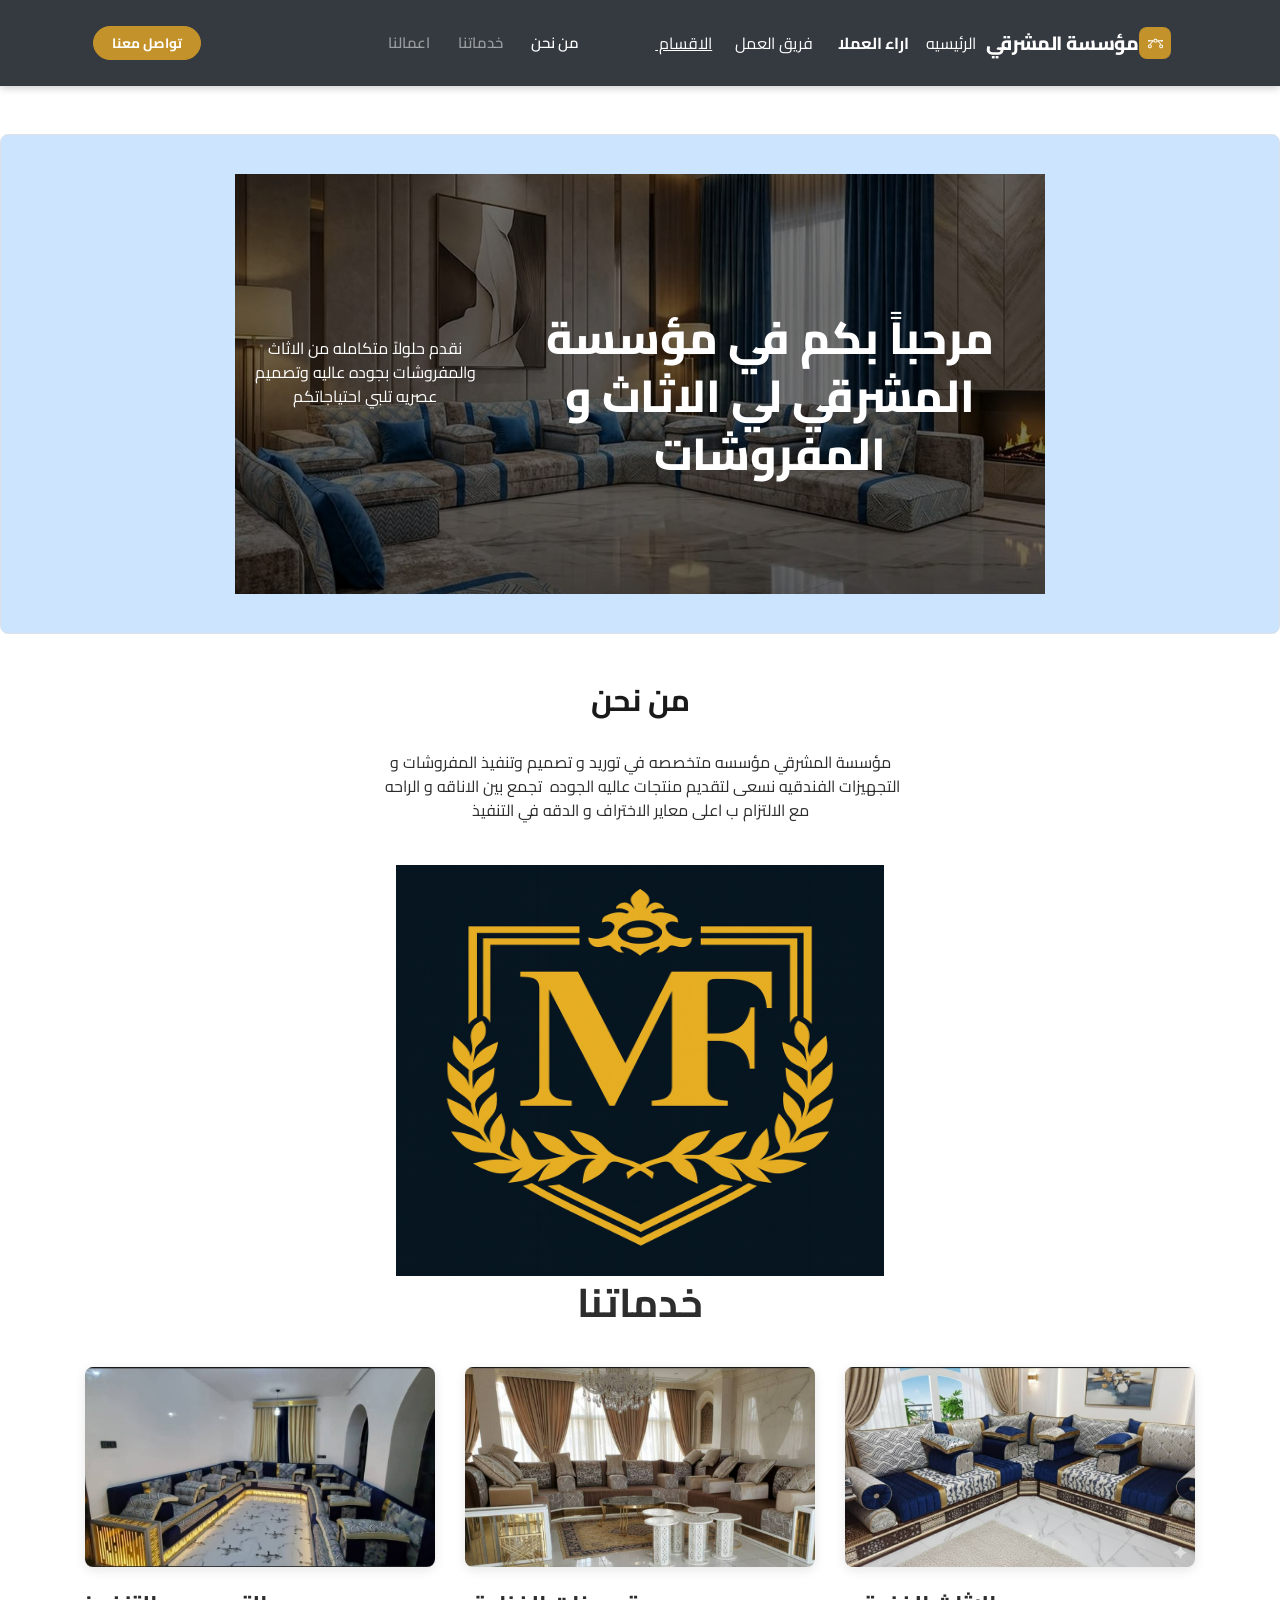
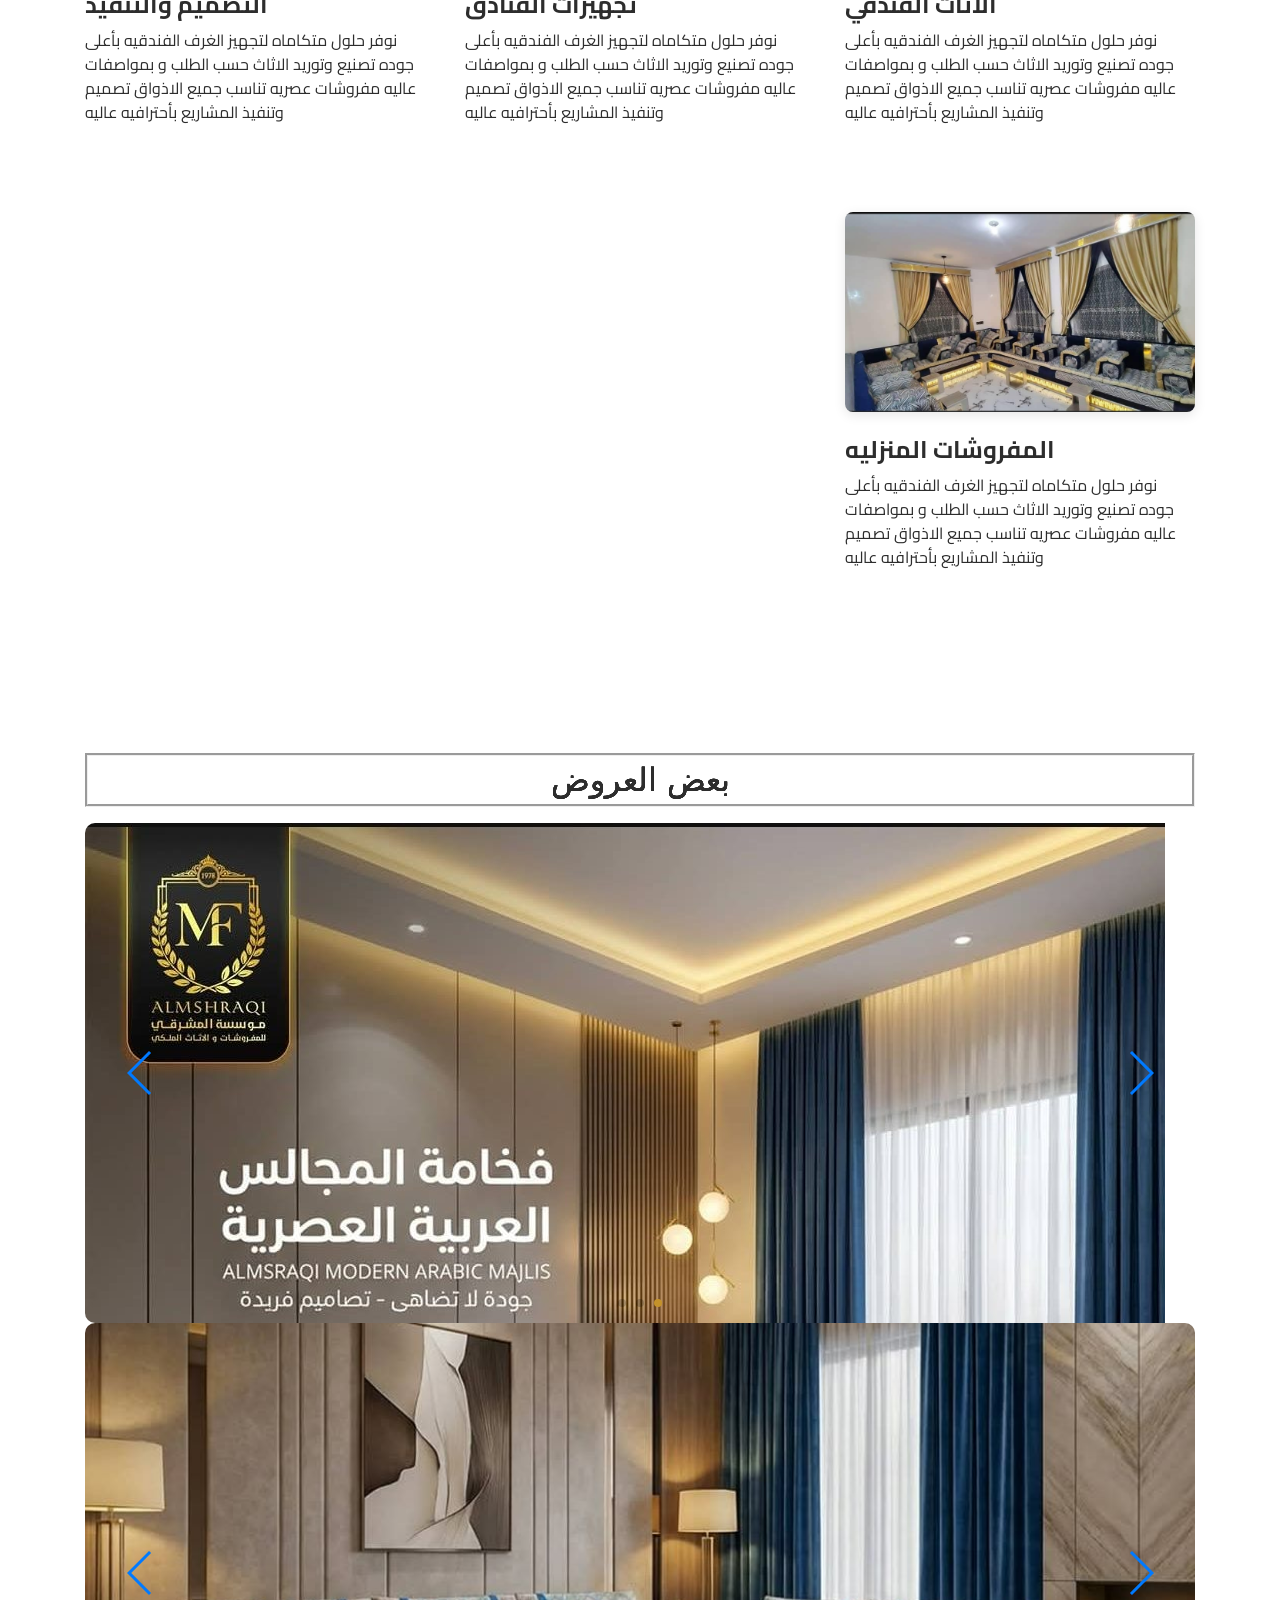
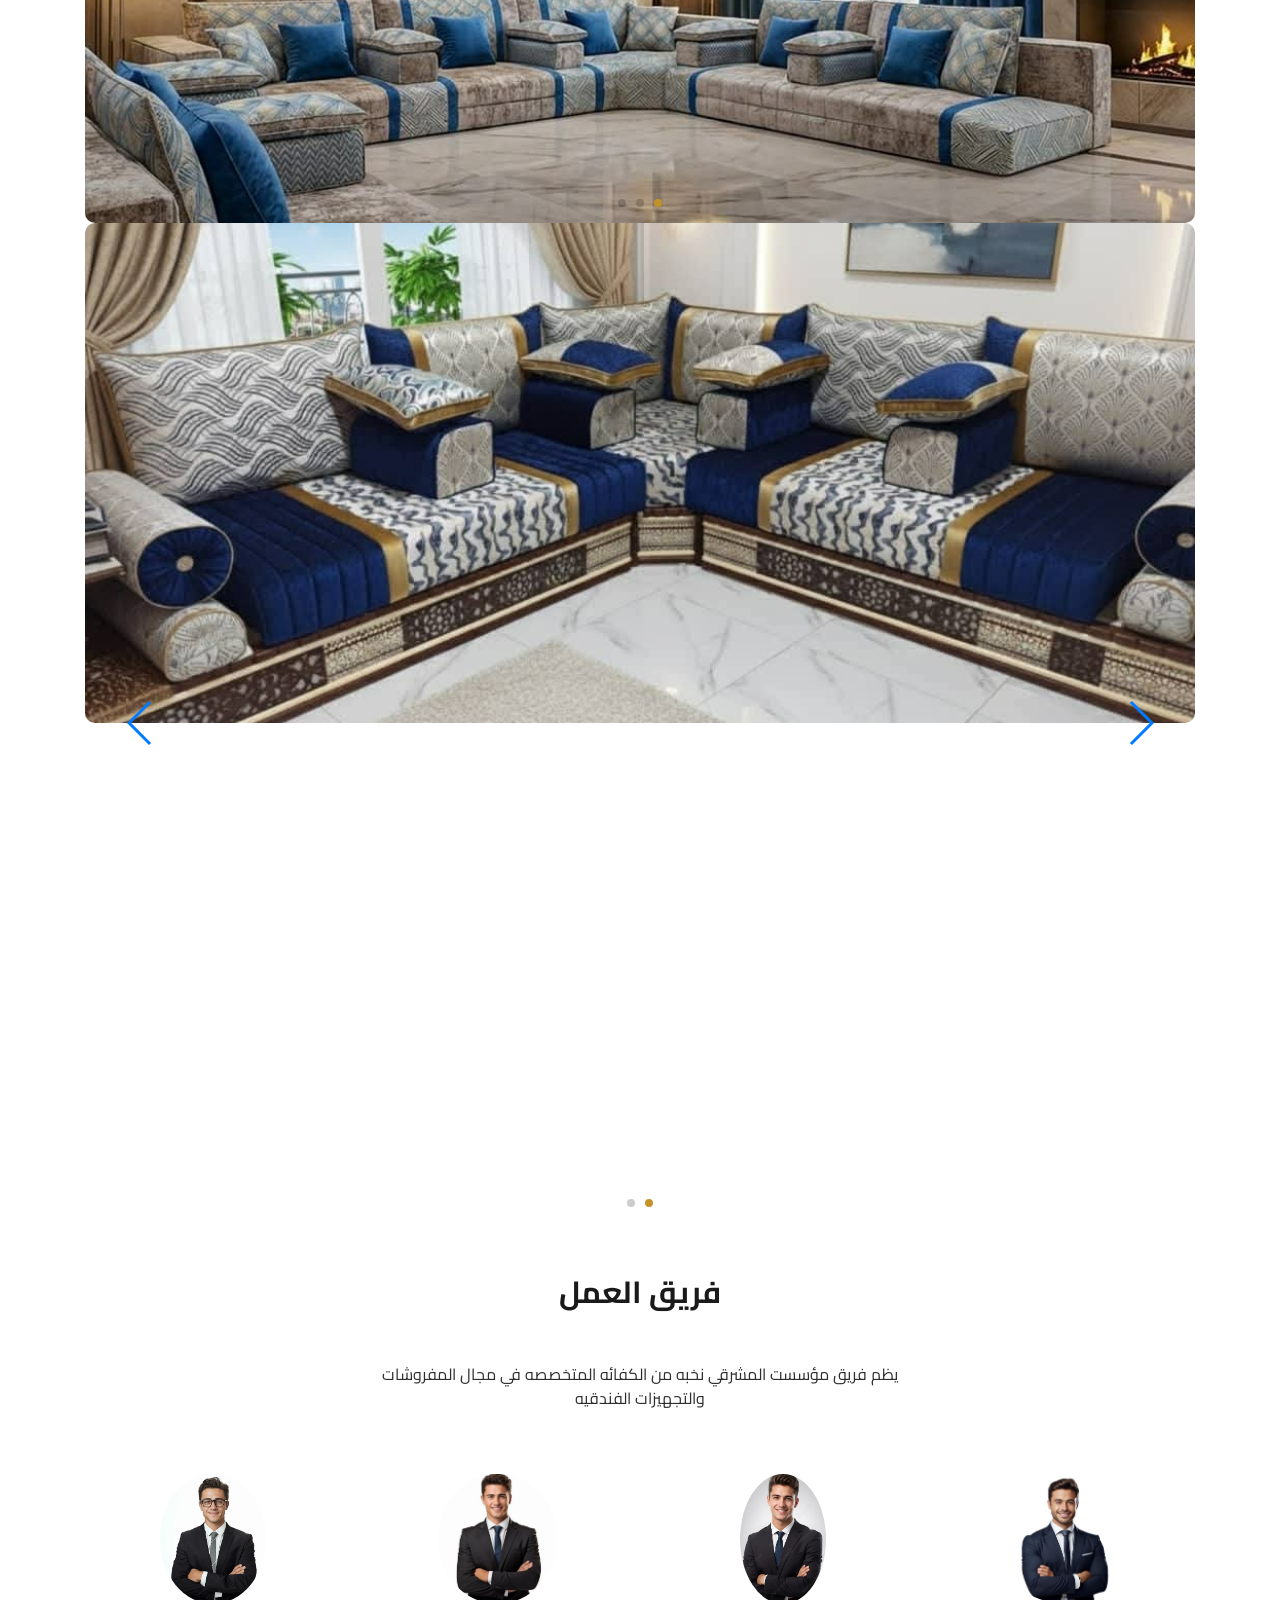
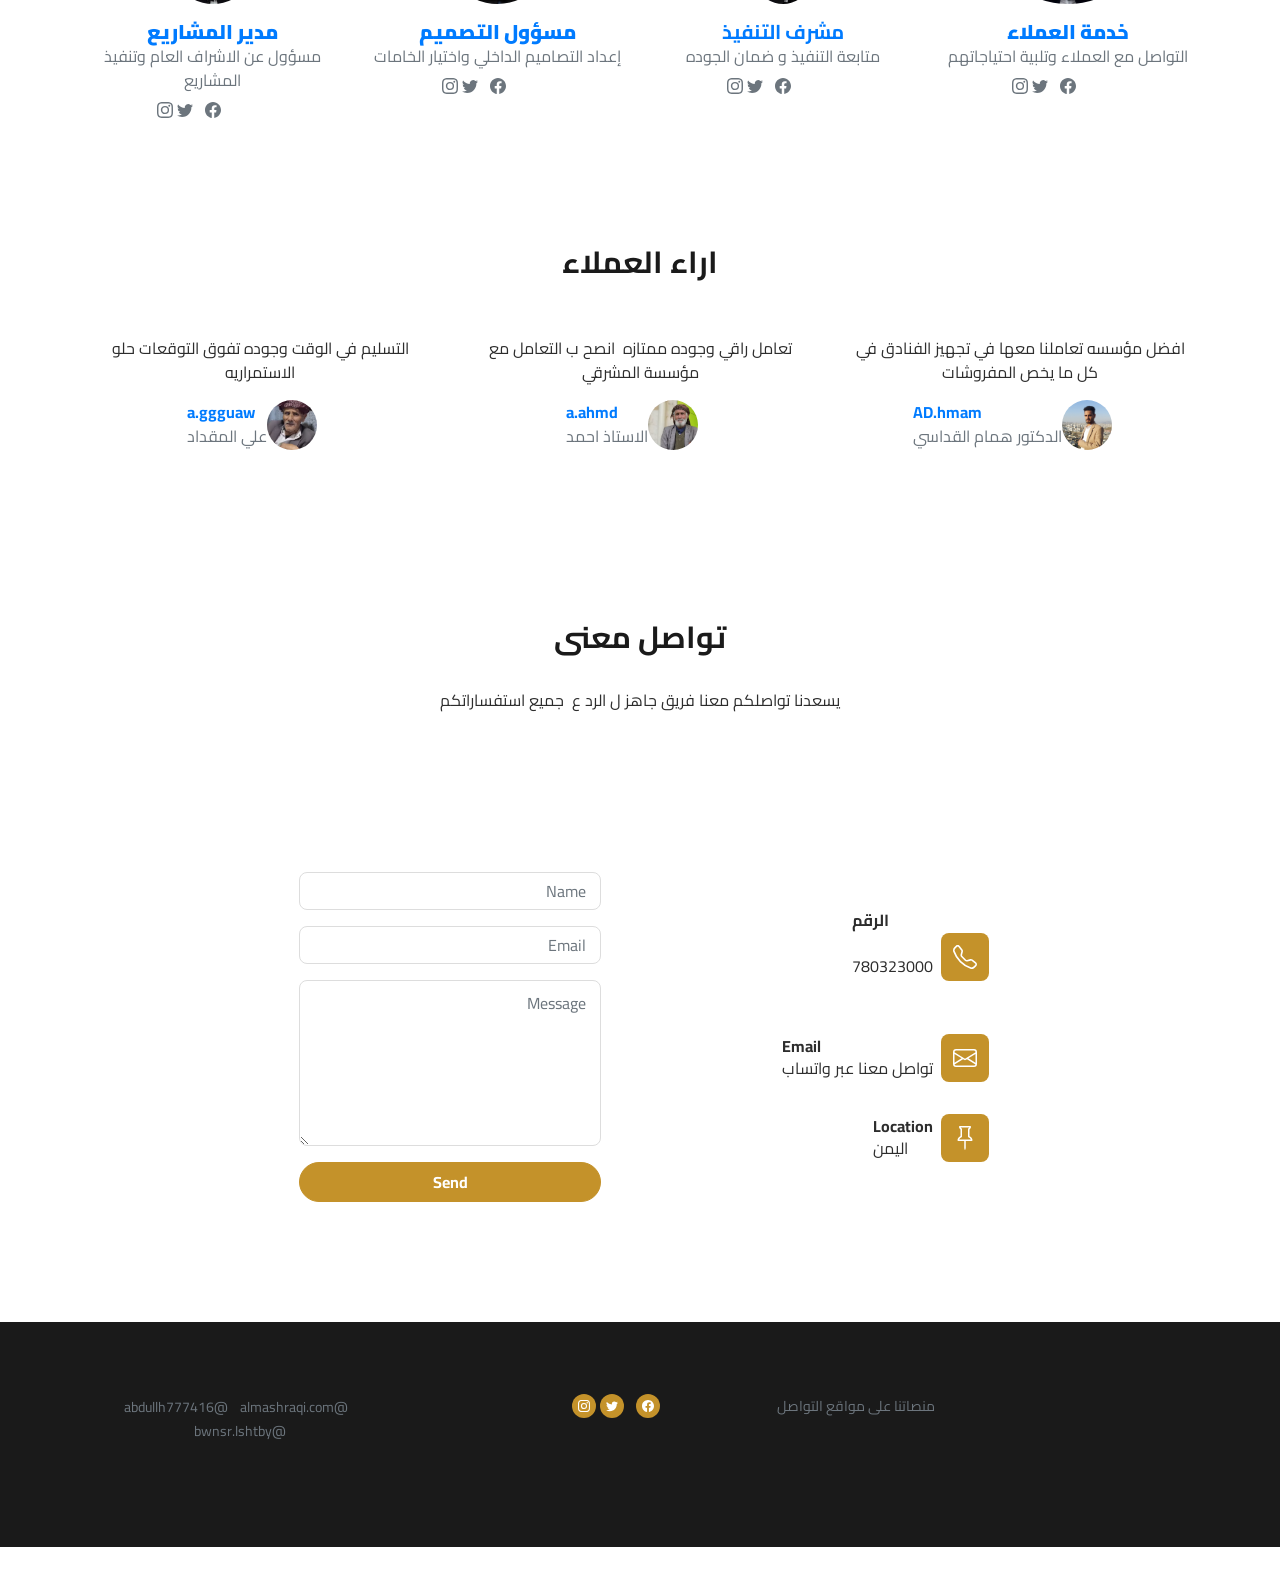
<file: index.html>
<!DOCTYPE html>
<html lang="ar" dir="rtl">

<head>
    <meta charset="utf-8">
    <meta name="viewport" content="width=device-width, initial-scale=1.0, shrink-to-fit=no">
    <title>الموقع الرسمي - مؤسسة المشرقي</title>
    <link rel="stylesheet" href="assets/bootstrap/css/bootstrap.min.css">
    <link rel="stylesheet" href="https://fonts.googleapis.com/css?family=Akatab&amp;display=swap">
    <link rel="stylesheet" href="assets/css/Navbar-Right-Links-Dark-icons.css">
    <link rel="stylesheet" href="assets/css/Projects-Grid-images.css">
    <link rel="stylesheet" href="assets/css/Simple-Slider-swiper.min.css">
    <link rel="stylesheet" href="assets/css/Simple-Slider.css">
    <link rel="stylesheet" href="assets/css/custom.css">
</head>

<body>
    <nav class="navbar navbar-dark navbar-expand-md bg-dark py-3">
        <div class="container"><a class="navbar-brand d-flex align-items-center" href="index.html"><span class="bs-icon-sm bs-icon-rounded bs-icon-primary d-flex justify-content-center align-items-center mr-2 bs-icon"><svg xmlns="http://www.w3.org/2000/svg" width="1em" height="1em" fill="currentColor" viewBox="0 0 16 16" class="bi bi-bezier" style="font-size: 15px;">
                        <path fill-rule="evenodd" d="M0 10.5A1.5 1.5 0 0 1 1.5 9h1A1.5 1.5 0 0 1 4 10.5v1A1.5 1.5 0 0 1 2.5 13h-1A1.5 1.5 0 0 1 0 11.5zm1.5-.5a.5.5 0 0 0-.5.5v1a.5.5 0 0 0 .5.5h1a.5.5 0 0 0 .5-.5v-1a.5.5 0 0 0-.5-.5zm10.5.5A1.5 1.5 0 0 1 13.5 9h1a1.5 1.5 0 0 1 1.5 1.5v1a1.5 1.5 0 0 1-1.5 1.5h-1a1.5 1.5 0 0 1-1.5-1.5zm1.5-.5a.5.5 0 0 0-.5.5v1a.5.5 0 0 0 .5.5h1a.5.5 0 0 0 .5-.5v-1a.5.5 0 0 0-.5-.5zM6 4.5A1.5 1.5 0 0 1 7.5 3h1A1.5 1.5 0 0 1 10 4.5v1A1.5 1.5 0 0 1 8.5 7h-1A1.5 1.5 0 0 1 6 5.5zM7.5 4a.5.5 0 0 0-.5.5v1a.5.5 0 0 0 .5.5h1a.5.5 0 0 0 .5-.5v-1a.5.5 0 0 0-.5-.5z"></path>
                        <path d="M6 4.5H1.866a1 1 0 1 0 0 1h2.668A6.517 6.517 0 0 0 1.814 9H2.5c.123 0 .244.015.358.043a5.517 5.517 0 0 1 3.185-3.185A1.503 1.503 0 0 1 6 5.5zm3.957 1.358A1.5 1.5 0 0 0 10 5.5v-1h4.134a1 1 0 1 1 0 1h-2.668a6.517 6.517 0 0 1 2.72 3.5H13.5c-.123 0-.243.015-.358.043a5.517 5.517 0 0 0-3.185-3.185z"></path>
                    </svg></span></a><button data-toggle="collapse" class="navbar-toggler" data-target="#navcol-5"><span class="sr-only">Toggle navigation</span><span class="navbar-toggler-icon"></span></button>
            <div class="collapse navbar-collapse" id="navcol-5"><a href="index.html" data-target="من نحن" style="padding: 3px;margin: 7px;"><span style="color: rgb(255, 255, 255);">الرئيسيه</span></a><a href="testimonials.html" data-target="من نحن" style="padding: 7px;"><strong><span style="color: rgb(255, 255, 255);">اراء العملا</span></strong></a><a href="team.html" data-target="من نحن" style="width: 81.525px;margin: 15px;"><span style="color: rgb(255, 255, 255);">فريق العمل</span></a><a href="products.html" data-target="من نحن" style="height: 24px;width: 58.575px;margin: 6px;"><span style="text-decoration: underline; color: rgb(255, 255, 255);">الاقسام&nbsp;</span></a>
                <ul class="navbar-nav ml-auto">
                    <li class="nav-item"><a class="nav-link active" href="about.html" data-target="من نحن" style="width: 91.8125px;">من نحن</a></li>
                    <li class="nav-item"><a class="nav-link" href="services.html">خدماتنا</a></li>
                    <li class="nav-item"><a class="nav-link" href="works.html">اعمالنا&nbsp;</a></li>
                </ul><a class="btn btn-primary btn-sm ml-lg-2" role="button" href="contact.html">تواصل معنا</a>
            </div>
        </div>
    </nav>
    <section class="py-4 py-xl-5">
        <div class="border rounded d-flex flex-column justify-content-center align-items-center p-4 py-5" style="background: linear-gradient(rgba(0,123,255,0.2), rgba(0,123,255,0.2)),  center / cover;height: 500px;">
            <div class="row">
                <div class="col-md-10 col-xl-8 text-center d-flex d-sm-flex d-md-flex justify-content-center align-items-center mx-auto justify-content-md-start align-items-md-center justify-content-xl-center">
                    <div>
                        <div class="hero-section text-center py-5">
    <h1 class="text-uppercase text-center border-info mb-3">مرحباً بكم في مؤسسة المشرقي لي الاثاث و المفروشات</h1>
                        <p class="mb-4">نقدم حلولاً متكامله من الاثاث والمفروشات بجوده عاليه وتصميم عصريه تلبي احتياجاتكم</p>
    </div>
                    </div>
                </div>
            </div>
        </div>
        <div class="container py-4 py-xl-5">
            <div class="row mb-5">
                <div class="col-md-8 col-xl-6 text-center mx-auto">
                    <h2 class="font-weight-bold">من نحن</h2>
                    <p class="w-lg-50" style="height: 168px;"><br>مؤسسة المشرقي مؤسسه متخصصه في توريد و تصميم وتنفيذ المفروشات و التجهيزات الفندقيه نسعى لتقديم منتجات عاليه الجوده&nbsp; تجمع بين الاناقه و الراحه&nbsp; مع الالتزام ب اعلى معاير الاختراف و الدقه في التنفيذ<br><br></p><img src="assets/img/file_00000000818c71f596e0dfd3e8c18aa9.png" style="padding: -13px;width: 488px;margin: -45px;height: 411px;">
                </div>
            </div>
            <h1 class="text-center" style="height: 80px;">خدماتنا</h1>
            <div class="row row-cols-1 row-cols-md-2 row-cols-xl-3">
                <div class="col mb-4">
                    <div><img class="rounded img-fluid w-100 fit-cover" src="assets/img/service-hotel-furniture.jpg" style="height: 200px;">
                        <div class="py-4">
                            <h4 class="font-weight-bold">الاثاث الفندقي</h4>
                            <p>نوفر حلول متكاماه لتجهيز الغرف الفندقيه بأعلى جوده تصنيع وتوريد الاثاث حسب الطلب و بمواصفات عاليه مفروشات عصريه تناسب جميع الاذواق تصميم وتنفيذ المشاريع بأحترافيه عاليه<br><br></p>
                        </div>
                    </div>
                </div>
                <div class="col mb-4">
                    <div><img class="rounded img-fluid w-100 fit-cover" src="assets/img/service-hotel-equipment.jpg" style="height: 200px;">
                        <div class="py-4">
                            <h4 class="font-weight-bold">تجهيزات الفنادق</h4>
                            <p>نوفر حلول متكاماه لتجهيز الغرف الفندقيه بأعلى جوده تصنيع وتوريد الاثاث حسب الطلب و بمواصفات عاليه مفروشات عصريه تناسب جميع الاذواق تصميم وتنفيذ المشاريع بأحترافيه عاليه</p>
                        </div>
                    </div>
                </div>
                <div class="col mb-4">
                    <div><img class="rounded img-fluid w-100 fit-cover" src="assets/img/service-design.jpg" style="height: 200px;">
                        <div class="py-4">
                            <h4 class="font-weight-bold">التصميم والتنفيذ</h4>
                            <p>نوفر حلول متكاماه لتجهيز الغرف الفندقيه بأعلى جوده تصنيع وتوريد الاثاث حسب الطلب و بمواصفات عاليه مفروشات عصريه تناسب جميع الاذواق تصميم وتنفيذ المشاريع بأحترافيه عاليه<br><br></p>
                        </div>
                    </div>
                </div>
                <div class="col mb-4">
                    <div><img class="rounded img-fluid w-100 fit-cover" src="assets/img/service-home-furniture.jpg" style="height: 200px;">
                        <div class="py-4">
                            <h4 class="font-weight-bold">المفروشات المنزليه</h4>
                            <p>نوفر حلول متكاماه لتجهيز الغرف الفندقيه بأعلى جوده تصنيع وتوريد الاثاث حسب الطلب و بمواصفات عاليه مفروشات عصريه تناسب جميع الاذواق تصميم وتنفيذ المشاريع بأحترافيه عاليه<br><br></p>
                        </div>
                    </div>
                </div>
            </div>
        </div>
        <div class="container py-4 py-xl-5">
            <p class="text-center" style="border-style: groove;text-shadow: 0px 0px, 0px 0px 0px, 0px 0px, 0px 0px, 0px 0px;font-size: 32px;font-family: Akatab, sans-serif;">بعض العروض</p>
            <div class="simple-slider">
                <div class="swiper-container simple-slider">
                    <div class="swiper-wrapper">
                        <div class="swiper-slide" style="background:  center center / cover no-repeat;"><img src="assets/img/project-3.jpg"></div>
                        <div class="swiper-slide" style="background:  center center / cover no-repeat;"><img src="assets/img/project-2.jpg"></div>
                        <div class="swiper-slide" style="background:  center center / cover no-repeat;"><img src="assets/img/project-1.jpg"></div>
                    </div>
                    <div class="swiper-pagination"></div>
                    <div class="swiper-button-prev"></div>
                    <div class="swiper-button-next"></div>
                </div>
            </div>
            <div class="simple-slider">
                <div class="swiper-container simple-slider">
                    <div class="swiper-wrapper">
        <div class="swiper-slide" style="background:url('assets/img/project-1.jpg') center/cover no-repeat;"></div>
        <div class="swiper-slide" style="background:url('assets/img/project-2.jpg') center/cover no-repeat;"></div>
        <div class="swiper-slide" style="background:url('assets/img/project-3.jpg') center/cover no-repeat;"></div>
      </div>
                    <div class="swiper-pagination"></div>
                    <div class="swiper-button-prev"></div>
                    <div class="swiper-button-next"></div>
                </div>
            </div>
            <div class="simple-slider">
                <div class="swiper-container simple-slider">
                    <div class="swiper-wrapper">
        <div class="swiper-slide" style="background:url('assets/img/service-hotel-furniture.jpg') center/cover no-repeat;"></div>
        <div class="swiper-slide" style="background:url('assets/img/service-design.jpg') center/cover no-repeat;"></div>
      </div>
                    <div class="swiper-pagination"></div>
                    <div class="swiper-button-prev"></div>
                    <div class="swiper-slide" style="background:  center center / cover no-repeat;"></div><div class="swiper-button-next"></div>
                </div>
            </div>
            <div class="row mb-4 mb-lg-5">
                <div class="col-md-8 col-xl-6 text-center mx-auto">
                    <h2 class="font-weight-bold" style="margin: 51px;">فريق العمل</h2>
                    <p class="w-lg-50">يظم فريق مؤسست المشرقي نخبه من الكفائه المتخصصه في مجال المفروشات والتجهيزات الفندقيه</p>
                </div>
            </div>
            <div class="row row-cols-2 row-cols-md-4">
                <div class="col mb-4">
                    <div class="text-center"><img class="rounded-circle mb-3 fit-cover" width="191" height="130" src="assets/img/528a304e86857013664c5db8026ad76b.jpg" style="width: 150px;">
                        <h5 class="font-weight-bold text-primary mb-0"><strong>خدمة العملاء</strong></h5>
                        <p class="text-muted mb-2">التواصل مع العملاء وتلبية احتياجاتهم</p>
                        <ul class="list-inline text-muted w-100 mb-0">
                            <li class="list-inline-item text-center">
                                <div class="d-flex flex-column align-items-center"><svg xmlns="http://www.w3.org/2000/svg" width="1em" height="1em" fill="currentColor" viewBox="0 0 16 16" class="bi bi-facebook">
                                        <path d="M16 8.049c0-4.446-3.582-8.05-8-8.05C3.58 0-.002 3.603-.002 8.05c0 4.017 2.926 7.347 6.75 7.951v-5.625h-2.03V8.05H6.75V6.275c0-2.017 1.195-3.131 3.022-3.131.876 0 1.791.157 1.791.157v1.98h-1.009c-.993 0-1.303.621-1.303 1.258v1.51h2.218l-.354 2.326H9.25V16c3.824-.604 6.75-3.934 6.75-7.951"></path>
                                    </svg></div>
                            </li>
                            <li class="list-inline-item text-center">
                                <div class="d-flex flex-column align-items-center"><svg xmlns="http://www.w3.org/2000/svg" width="1em" height="1em" fill="currentColor" viewBox="0 0 16 16" class="bi bi-twitter">
                                        <path d="M5.026 15c6.038 0 9.341-5.003 9.341-9.334 0-.14 0-.282-.006-.422A6.685 6.685 0 0 0 16 3.542a6.658 6.658 0 0 1-1.889.518 3.301 3.301 0 0 0 1.447-1.817 6.533 6.533 0 0 1-2.087.793A3.286 3.286 0 0 0 7.875 6.03a9.325 9.325 0 0 1-6.767-3.429 3.289 3.289 0 0 0 1.018 4.382A3.323 3.323 0 0 1 .64 6.575v.045a3.288 3.288 0 0 0 2.632 3.218 3.203 3.203 0 0 1-.865.115 3.23 3.23 0 0 1-.614-.057 3.283 3.283 0 0 0 3.067 2.277A6.588 6.588 0 0 1 .78 13.58a6.32 6.32 0 0 1-.78-.045A9.344 9.344 0 0 0 5.026 15"></path>
                                    </svg></div>
                            </li>
                            <li class="list-inline-item text-center">
                                <div class="d-flex flex-column align-items-center"><svg xmlns="http://www.w3.org/2000/svg" width="1em" height="1em" fill="currentColor" viewBox="0 0 16 16" class="bi bi-instagram">
                                        <path d="M8 0C5.829 0 5.556.01 4.703.048 3.85.088 3.269.222 2.76.42a3.917 3.917 0 0 0-1.417.923A3.927 3.927 0 0 0 .42 2.76C.222 3.268.087 3.85.048 4.7.01 5.555 0 5.827 0 8.001c0 2.172.01 2.444.048 3.297.04.852.174 1.433.372 1.942.205.526.478.972.923 1.417.444.445.89.719 1.416.923.51.198 1.09.333 1.942.372C5.555 15.99 5.827 16 8 16s2.444-.01 3.298-.048c.851-.04 1.434-.174 1.943-.372a3.916 3.916 0 0 0 1.416-.923c.445-.445.718-.891.923-1.417.197-.509.332-1.09.372-1.942C15.99 10.445 16 10.173 16 8s-.01-2.445-.048-3.299c-.04-.851-.175-1.433-.372-1.941a3.926 3.926 0 0 0-.923-1.417A3.911 3.911 0 0 0 13.24.42c-.51-.198-1.092-.333-1.943-.372C10.443.01 10.172 0 7.998 0h.003zm-.717 1.442h.718c2.136 0 2.389.007 3.232.046.78.035 1.204.166 1.486.275.373.145.64.319.92.599.28.28.453.546.598.92.11.281.24.705.275 1.485.039.843.047 1.096.047 3.231s-.008 2.389-.047 3.232c-.035.78-.166 1.203-.275 1.485a2.47 2.47 0 0 1-.599.919c-.28.28-.546.453-.92.598-.28.11-.704.24-1.485.276-.843.038-1.096.047-3.232.047s-2.39-.009-3.233-.047c-.78-.036-1.203-.166-1.485-.276a2.478 2.478 0 0 1-.92-.598 2.48 2.48 0 0 1-.6-.92c-.109-.281-.24-.705-.275-1.485-.038-.843-.046-1.096-.046-3.233 0-2.136.008-2.388.046-3.231.036-.78.166-1.204.276-1.486.145-.373.319-.64.599-.92.28-.28.546-.453.92-.598.282-.11.705-.24 1.485-.276.738-.034 1.024-.044 2.515-.045v.002zm4.988 1.328a.96.96 0 1 0 0 1.92.96.96 0 0 0 0-1.92zm-4.27 1.122a4.109 4.109 0 1 0 0 8.217 4.109 4.109 0 0 0 0-8.217zm0 1.441a2.667 2.667 0 1 1 0 5.334 2.667 2.667 0 0 1 0-5.334"></path>
                                    </svg></div>
                            </li>
                        </ul>
                    </div>
                </div>
                <div class="col mb-4">
                    <div class="text-center"><img class="rounded-circle mb-3 fit-cover pt-0" width="130" height="130" src="assets/img/39202174545c29bfbdb0bb981ed6e766.jpg" style="width: 86px;">
                        <h5 class="font-weight-bold text-primary mb-0">مشرف التنفيذ</h5>
                        <p class="text-muted mb-2">متابعة التنفيذ و ضمان الجوده</p>
                        <ul class="list-inline text-muted w-100 mb-0">
                            <li class="list-inline-item text-center">
                                <div class="d-flex flex-column align-items-center"><svg xmlns="http://www.w3.org/2000/svg" width="1em" height="1em" fill="currentColor" viewBox="0 0 16 16" class="bi bi-facebook">
                                        <path d="M16 8.049c0-4.446-3.582-8.05-8-8.05C3.58 0-.002 3.603-.002 8.05c0 4.017 2.926 7.347 6.75 7.951v-5.625h-2.03V8.05H6.75V6.275c0-2.017 1.195-3.131 3.022-3.131.876 0 1.791.157 1.791.157v1.98h-1.009c-.993 0-1.303.621-1.303 1.258v1.51h2.218l-.354 2.326H9.25V16c3.824-.604 6.75-3.934 6.75-7.951"></path>
                                    </svg></div>
                            </li>
                            <li class="list-inline-item text-center">
                                <div class="d-flex flex-column align-items-center"><svg xmlns="http://www.w3.org/2000/svg" width="1em" height="1em" fill="currentColor" viewBox="0 0 16 16" class="bi bi-twitter">
                                        <path d="M5.026 15c6.038 0 9.341-5.003 9.341-9.334 0-.14 0-.282-.006-.422A6.685 6.685 0 0 0 16 3.542a6.658 6.658 0 0 1-1.889.518 3.301 3.301 0 0 0 1.447-1.817 6.533 6.533 0 0 1-2.087.793A3.286 3.286 0 0 0 7.875 6.03a9.325 9.325 0 0 1-6.767-3.429 3.289 3.289 0 0 0 1.018 4.382A3.323 3.323 0 0 1 .64 6.575v.045a3.288 3.288 0 0 0 2.632 3.218 3.203 3.203 0 0 1-.865.115 3.23 3.23 0 0 1-.614-.057 3.283 3.283 0 0 0 3.067 2.277A6.588 6.588 0 0 1 .78 13.58a6.32 6.32 0 0 1-.78-.045A9.344 9.344 0 0 0 5.026 15"></path>
                                    </svg></div>
                            </li>
                            <li class="list-inline-item text-center">
                                <div class="d-flex flex-column align-items-center"><svg xmlns="http://www.w3.org/2000/svg" width="1em" height="1em" fill="currentColor" viewBox="0 0 16 16" class="bi bi-instagram">
                                        <path d="M8 0C5.829 0 5.556.01 4.703.048 3.85.088 3.269.222 2.76.42a3.917 3.917 0 0 0-1.417.923A3.927 3.927 0 0 0 .42 2.76C.222 3.268.087 3.85.048 4.7.01 5.555 0 5.827 0 8.001c0 2.172.01 2.444.048 3.297.04.852.174 1.433.372 1.942.205.526.478.972.923 1.417.444.445.89.719 1.416.923.51.198 1.09.333 1.942.372C5.555 15.99 5.827 16 8 16s2.444-.01 3.298-.048c.851-.04 1.434-.174 1.943-.372a3.916 3.916 0 0 0 1.416-.923c.445-.445.718-.891.923-1.417.197-.509.332-1.09.372-1.942C15.99 10.445 16 10.173 16 8s-.01-2.445-.048-3.299c-.04-.851-.175-1.433-.372-1.941a3.926 3.926 0 0 0-.923-1.417A3.911 3.911 0 0 0 13.24.42c-.51-.198-1.092-.333-1.943-.372C10.443.01 10.172 0 7.998 0h.003zm-.717 1.442h.718c2.136 0 2.389.007 3.232.046.78.035 1.204.166 1.486.275.373.145.64.319.92.599.28.28.453.546.598.92.11.281.24.705.275 1.485.039.843.047 1.096.047 3.231s-.008 2.389-.047 3.232c-.035.78-.166 1.203-.275 1.485a2.47 2.47 0 0 1-.599.919c-.28.28-.546.453-.92.598-.28.11-.704.24-1.485.276-.843.038-1.096.047-3.232.047s-2.39-.009-3.233-.047c-.78-.036-1.203-.166-1.485-.276a2.478 2.478 0 0 1-.92-.598 2.48 2.48 0 0 1-.6-.92c-.109-.281-.24-.705-.275-1.485-.038-.843-.046-1.096-.046-3.233 0-2.136.008-2.388.046-3.231.036-.78.166-1.204.276-1.486.145-.373.319-.64.599-.92.28-.28.546-.453.92-.598.282-.11.705-.24 1.485-.276.738-.034 1.024-.044 2.515-.045v.002zm4.988 1.328a.96.96 0 1 0 0 1.92.96.96 0 0 0 0-1.92zm-4.27 1.122a4.109 4.109 0 1 0 0 8.217 4.109 4.109 0 0 0 0-8.217zm0 1.441a2.667 2.667 0 1 1 0 5.334 2.667 2.667 0 0 1 0-5.334"></path>
                                    </svg></div>
                            </li>
                        </ul>
                    </div>
                </div>
                <div class="col mb-4">
                    <div class="text-center"><img class="rounded-circle mb-3 fit-cover" width="130" height="130" src="assets/img/bd3b16868f55313d5d70415d8b969a91.jpg" style="border-top-left-radius: 57%;border-bottom-right-radius: 54%;border-bottom-left-radius: 54%;width: 119px;">
                        <h5 class="font-weight-bold text-primary mb-0"><strong>مسؤول التصميم</strong></h5>
                        <p class="text-muted mb-2">إعداد التصاميم الداخلي واختيار الخامات</p>
                        <ul class="list-inline text-muted w-100 mb-0">
                            <li class="list-inline-item text-center">
                                <div class="d-flex flex-column align-items-center"><svg xmlns="http://www.w3.org/2000/svg" width="1em" height="1em" fill="currentColor" viewBox="0 0 16 16" class="bi bi-facebook">
                                        <path d="M16 8.049c0-4.446-3.582-8.05-8-8.05C3.58 0-.002 3.603-.002 8.05c0 4.017 2.926 7.347 6.75 7.951v-5.625h-2.03V8.05H6.75V6.275c0-2.017 1.195-3.131 3.022-3.131.876 0 1.791.157 1.791.157v1.98h-1.009c-.993 0-1.303.621-1.303 1.258v1.51h2.218l-.354 2.326H9.25V16c3.824-.604 6.75-3.934 6.75-7.951"></path>
                                    </svg></div>
                            </li>
                            <li class="list-inline-item text-center">
                                <div class="d-flex flex-column align-items-center"><svg xmlns="http://www.w3.org/2000/svg" width="1em" height="1em" fill="currentColor" viewBox="0 0 16 16" class="bi bi-twitter">
                                        <path d="M5.026 15c6.038 0 9.341-5.003 9.341-9.334 0-.14 0-.282-.006-.422A6.685 6.685 0 0 0 16 3.542a6.658 6.658 0 0 1-1.889.518 3.301 3.301 0 0 0 1.447-1.817 6.533 6.533 0 0 1-2.087.793A3.286 3.286 0 0 0 7.875 6.03a9.325 9.325 0 0 1-6.767-3.429 3.289 3.289 0 0 0 1.018 4.382A3.323 3.323 0 0 1 .64 6.575v.045a3.288 3.288 0 0 0 2.632 3.218 3.203 3.203 0 0 1-.865.115 3.23 3.23 0 0 1-.614-.057 3.283 3.283 0 0 0 3.067 2.277A6.588 6.588 0 0 1 .78 13.58a6.32 6.32 0 0 1-.78-.045A9.344 9.344 0 0 0 5.026 15"></path>
                                    </svg></div>
                            </li>
                            <li class="list-inline-item text-center">
                                <div class="d-flex flex-column align-items-center"><svg xmlns="http://www.w3.org/2000/svg" width="1em" height="1em" fill="currentColor" viewBox="0 0 16 16" class="bi bi-instagram">
                                        <path d="M8 0C5.829 0 5.556.01 4.703.048 3.85.088 3.269.222 2.76.42a3.917 3.917 0 0 0-1.417.923A3.927 3.927 0 0 0 .42 2.76C.222 3.268.087 3.85.048 4.7.01 5.555 0 5.827 0 8.001c0 2.172.01 2.444.048 3.297.04.852.174 1.433.372 1.942.205.526.478.972.923 1.417.444.445.89.719 1.416.923.51.198 1.09.333 1.942.372C5.555 15.99 5.827 16 8 16s2.444-.01 3.298-.048c.851-.04 1.434-.174 1.943-.372a3.916 3.916 0 0 0 1.416-.923c.445-.445.718-.891.923-1.417.197-.509.332-1.09.372-1.942C15.99 10.445 16 10.173 16 8s-.01-2.445-.048-3.299c-.04-.851-.175-1.433-.372-1.941a3.926 3.926 0 0 0-.923-1.417A3.911 3.911 0 0 0 13.24.42c-.51-.198-1.092-.333-1.943-.372C10.443.01 10.172 0 7.998 0h.003zm-.717 1.442h.718c2.136 0 2.389.007 3.232.046.78.035 1.204.166 1.486.275.373.145.64.319.92.599.28.28.453.546.598.92.11.281.24.705.275 1.485.039.843.047 1.096.047 3.231s-.008 2.389-.047 3.232c-.035.78-.166 1.203-.275 1.485a2.47 2.47 0 0 1-.599.919c-.28.28-.546.453-.92.598-.28.11-.704.24-1.485.276-.843.038-1.096.047-3.232.047s-2.39-.009-3.233-.047c-.78-.036-1.203-.166-1.485-.276a2.478 2.478 0 0 1-.92-.598 2.48 2.48 0 0 1-.6-.92c-.109-.281-.24-.705-.275-1.485-.038-.843-.046-1.096-.046-3.233 0-2.136.008-2.388.046-3.231.036-.78.166-1.204.276-1.486.145-.373.319-.64.599-.92.28-.28.546-.453.92-.598.282-.11.705-.24 1.485-.276.738-.034 1.024-.044 2.515-.045v.002zm4.988 1.328a.96.96 0 1 0 0 1.92.96.96 0 0 0 0-1.92zm-4.27 1.122a4.109 4.109 0 1 0 0 8.217 4.109 4.109 0 0 0 0-8.217zm0 1.441a2.667 2.667 0 1 1 0 5.334 2.667 2.667 0 0 1 0-5.334"></path>
                                    </svg></div>
                            </li>
                        </ul>
                    </div>
                </div>
                <div class="col mb-4">
                    <div class="text-center"><img class="rounded-circle mb-3 fit-cover" width="130" height="130" src="assets/img/ac4ebaf46561a0ea3617ed706b7ff37d.jpg" style="width: 106px;">
                        <h5 class="font-weight-bold text-primary mb-0"><strong>مدير المشاريع</strong></h5>
                        <p class="text-muted mb-2">مسؤول عن الاشراف العام وتنفيذ المشاريع</p>
                        <ul class="list-inline text-muted w-100 mb-0">
                            <li class="list-inline-item text-center">
                                <div class="d-flex flex-column align-items-center"><svg xmlns="http://www.w3.org/2000/svg" width="1em" height="1em" fill="currentColor" viewBox="0 0 16 16" class="bi bi-facebook">
                                        <path d="M16 8.049c0-4.446-3.582-8.05-8-8.05C3.58 0-.002 3.603-.002 8.05c0 4.017 2.926 7.347 6.75 7.951v-5.625h-2.03V8.05H6.75V6.275c0-2.017 1.195-3.131 3.022-3.131.876 0 1.791.157 1.791.157v1.98h-1.009c-.993 0-1.303.621-1.303 1.258v1.51h2.218l-.354 2.326H9.25V16c3.824-.604 6.75-3.934 6.75-7.951"></path>
                                    </svg></div>
                            </li>
                            <li class="list-inline-item text-center">
                                <div class="d-flex flex-column align-items-center"><svg xmlns="http://www.w3.org/2000/svg" width="1em" height="1em" fill="currentColor" viewBox="0 0 16 16" class="bi bi-twitter">
                                        <path d="M5.026 15c6.038 0 9.341-5.003 9.341-9.334 0-.14 0-.282-.006-.422A6.685 6.685 0 0 0 16 3.542a6.658 6.658 0 0 1-1.889.518 3.301 3.301 0 0 0 1.447-1.817 6.533 6.533 0 0 1-2.087.793A3.286 3.286 0 0 0 7.875 6.03a9.325 9.325 0 0 1-6.767-3.429 3.289 3.289 0 0 0 1.018 4.382A3.323 3.323 0 0 1 .64 6.575v.045a3.288 3.288 0 0 0 2.632 3.218 3.203 3.203 0 0 1-.865.115 3.23 3.23 0 0 1-.614-.057 3.283 3.283 0 0 0 3.067 2.277A6.588 6.588 0 0 1 .78 13.58a6.32 6.32 0 0 1-.78-.045A9.344 9.344 0 0 0 5.026 15"></path>
                                    </svg></div>
                            </li>
                            <li class="list-inline-item text-center">
                                <div class="d-flex flex-column align-items-center"><svg xmlns="http://www.w3.org/2000/svg" width="1em" height="1em" fill="currentColor" viewBox="0 0 16 16" class="bi bi-instagram">
                                        <path d="M8 0C5.829 0 5.556.01 4.703.048 3.85.088 3.269.222 2.76.42a3.917 3.917 0 0 0-1.417.923A3.927 3.927 0 0 0 .42 2.76C.222 3.268.087 3.85.048 4.7.01 5.555 0 5.827 0 8.001c0 2.172.01 2.444.048 3.297.04.852.174 1.433.372 1.942.205.526.478.972.923 1.417.444.445.89.719 1.416.923.51.198 1.09.333 1.942.372C5.555 15.99 5.827 16 8 16s2.444-.01 3.298-.048c.851-.04 1.434-.174 1.943-.372a3.916 3.916 0 0 0 1.416-.923c.445-.445.718-.891.923-1.417.197-.509.332-1.09.372-1.942C15.99 10.445 16 10.173 16 8s-.01-2.445-.048-3.299c-.04-.851-.175-1.433-.372-1.941a3.926 3.926 0 0 0-.923-1.417A3.911 3.911 0 0 0 13.24.42c-.51-.198-1.092-.333-1.943-.372C10.443.01 10.172 0 7.998 0h.003zm-.717 1.442h.718c2.136 0 2.389.007 3.232.046.78.035 1.204.166 1.486.275.373.145.64.319.92.599.28.28.453.546.598.92.11.281.24.705.275 1.485.039.843.047 1.096.047 3.231s-.008 2.389-.047 3.232c-.035.78-.166 1.203-.275 1.485a2.47 2.47 0 0 1-.599.919c-.28.28-.546.453-.92.598-.28.11-.704.24-1.485.276-.843.038-1.096.047-3.232.047s-2.39-.009-3.233-.047c-.78-.036-1.203-.166-1.485-.276a2.478 2.478 0 0 1-.92-.598 2.48 2.48 0 0 1-.6-.92c-.109-.281-.24-.705-.275-1.485-.038-.843-.046-1.096-.046-3.233 0-2.136.008-2.388.046-3.231.036-.78.166-1.204.276-1.486.145-.373.319-.64.599-.92.28-.28.546-.453.92-.598.282-.11.705-.24 1.485-.276.738-.034 1.024-.044 2.515-.045v.002zm4.988 1.328a.96.96 0 1 0 0 1.92.96.96 0 0 0 0-1.92zm-4.27 1.122a4.109 4.109 0 1 0 0 8.217 4.109 4.109 0 0 0 0-8.217zm0 1.441a2.667 2.667 0 1 1 0 5.334 2.667 2.667 0 0 1 0-5.334"></path>
                                    </svg></div>
                            </li>
                        </ul>
                    </div>
                </div>
            </div>
        </div>
        <div class="container py-4 py-xl-5">
            <div class="row mb-5">
                <div class="col-md-8 col-xl-6 text-center mx-auto">
                    <h2 class="font-weight-bold">اراء العملاء</h2>
                </div>
            </div>
            <div class="row row-cols-1 row-cols-sm-2 row-cols-lg-3">
                <div class="col mb-4">
                    <div class="d-flex flex-column justify-content-center align-items-center">
                        <p class="text-center">افضل مؤسسه تعاملنا معها في تجهيز الفنادق في كل ما يخص المفروشات</p>
                        <div class="d-flex"><img class="rounded-circle flex-shrink-0 mr-3 fit-cover" width="50" height="50" src="assets/img/testimonial-hammam.jpg">
                            <div><p class="font-weight-bold text-primary mb-0">AD.hmam</p>
                                <p class="text-muted mb-0">الدكتور همام القداسي</p>
                            </div>
                        </div>
                        <div class="card shadow-none">
                            <div class="card-body d-flex align-items-center p-0"></div>
                        </div>
                    </div>
                </div>
                <div class="col mb-4">
                    <div class="d-flex flex-column justify-content-center align-items-center">
                        <p class="text-center">تعامل راقي وجوده ممتازه&nbsp; انصح ب التعامل مع مؤسسة المشرقي</p>
                        <div class="d-flex"><img class="rounded-circle flex-shrink-0 mr-3 fit-cover" width="50" height="50" src="assets/img/testimonial-ahmad.png">
                            <div>
                                <p class="font-weight-bold text-primary mb-0">a.ahmd</p>
                                <p class="text-muted mb-0">الاستاذ احمد</p>
                            </div>
                        </div>
                        <div class="card shadow-none">
                            <div class="card-body d-flex align-items-center p-0"></div>
                        </div>
                    </div>
                </div>
                <div class="col mb-4">
                    <div class="d-flex flex-column justify-content-center align-items-center">
                        <p class="text-center">التسليم في الوقت وجوده تفوق التوقعات حلو الاستمراريه</p>
                        <div class="d-flex"><img class="rounded-circle flex-shrink-0 mr-3 fit-cover" width="50" height="50" src="assets/img/testimonial-ali.png">
                            <div>
                                <p class="font-weight-bold text-primary mb-0">a.ggguaw</p>
                                <p class="text-muted mb-0">علي المقداد</p>
                            </div>
                        </div>
                        <div class="card shadow-none">
                            <div class="card-body d-flex align-items-center p-0"></div>
                        </div>
                    </div>
                </div>
            </div>
        </div>
        <section class="position-relative py-4 py-xl-5">
            <section class="position-relative py-4 py-xl-5">
                <div class="container position-relative">
                    <div class="row mb-5">
                        <div class="col-md-8 col-xl-6 text-center mx-auto">
                            <h2 class="font-weight-bold">تواصل معنى</h2>
                            <p class="w-lg-50"><br>يسعدنا تواصلكم معنا فريق جاهز ل الرد ع&nbsp; جميع استفساراتكم<br><br><br><br></p>
                        </div>
                    </div>
                    <div class="row d-flex justify-content-center">
                        <div class="col-md-6 col-xl-4">
                            <div class="d-flex flex-column justify-content-center align-items-start h-100">
                                <div class="d-flex align-items-center p-3">
                                    <div class="bs-icon-md bs-icon-rounded bs-icon-primary d-flex flex-shrink-0 justify-content-center align-items-center d-inline-block bs-icon bs-icon-md"><svg xmlns="http://www.w3.org/2000/svg" width="1em" height="1em" fill="currentColor" viewBox="0 0 16 16" class="bi bi-telephone">
                                            <path d="M3.654 1.328a.678.678 0 0 0-1.015-.063L1.605 2.3c-.483.484-.661 1.169-.45 1.77a17.568 17.568 0 0 0 4.168 6.608 17.569 17.569 0 0 0 6.608 4.168c.601.211 1.286.033 1.77-.45l1.034-1.034a.678.678 0 0 0-.063-1.015l-2.307-1.794a.678.678 0 0 0-.58-.122l-2.19.547a1.745 1.745 0 0 1-1.657-.459L5.482 8.062a1.745 1.745 0 0 1-.46-1.657l.548-2.19a.678.678 0 0 0-.122-.58L3.654 1.328zM1.884.511a1.745 1.745 0 0 1 2.612.163L6.29 2.98c.329.423.445.974.315 1.494l-.547 2.19a.678.678 0 0 0 .178.643l2.457 2.457a.678.678 0 0 0 .644.178l2.189-.547a1.745 1.745 0 0 1 1.494.315l2.306 1.794c.829.645.905 1.87.163 2.611l-1.034 1.034c-.74.74-1.846 1.065-2.877.702a18.634 18.634 0 0 1-7.01-4.42 18.634 18.634 0 0 1-4.42-7.009c-.362-1.03-.037-2.137.703-2.877L1.885.511z"></path>
                                        </svg></div>
                                    <div class="px-2">
                                        <h6 class="font-weight-bold mb-0">الرقم</h6>
                                        <p class="mb-0"><br>780323000<br><br></p>
                                    </div>
                                </div>
                                <div class="d-flex align-items-center p-3">
                                    <div class="bs-icon-md bs-icon-rounded bs-icon-primary d-flex flex-shrink-0 justify-content-center align-items-center d-inline-block bs-icon bs-icon-md"><svg xmlns="http://www.w3.org/2000/svg" width="1em" height="1em" fill="currentColor" viewBox="0 0 16 16" class="bi bi-envelope">
                                            <path d="M0 4a2 2 0 0 1 2-2h12a2 2 0 0 1 2 2v8a2 2 0 0 1-2 2H2a2 2 0 0 1-2-2zm2-1a1 1 0 0 0-1 1v.217l7 4.2 7-4.2V4a1 1 0 0 0-1-1zm13 2.383-4.708 2.825L15 11.105zm-.034 6.876-5.64-3.471L8 9.583l-1.326-.795-5.64 3.47A1 1 0 0 0 2 13h12a1 1 0 0 0 .966-.741M1 11.105l4.708-2.897L1 5.383z"></path>
                                        </svg></div>
                                    <div class="px-2">
                                        <h6 class="font-weight-bold mb-0">Email</h6>
                                        <p class="mb-0">تواصل معنا عبر واتساب</p>
                                    </div>
                                </div>
                                <div class="d-flex align-items-center p-3">
                                    <div class="bs-icon-md bs-icon-rounded bs-icon-primary d-flex flex-shrink-0 justify-content-center align-items-center d-inline-block bs-icon bs-icon-md"><svg xmlns="http://www.w3.org/2000/svg" width="1em" height="1em" fill="currentColor" viewBox="0 0 16 16" class="bi bi-pin">
                                            <path d="M4.146.146A.5.5 0 0 1 4.5 0h7a.5.5 0 0 1 .5.5c0 .68-.342 1.174-.646 1.479-.126.125-.25.224-.354.298v4.431l.078.048c.203.127.476.314.751.555C12.36 7.775 13 8.527 13 9.5a.5.5 0 0 1-.5.5h-4v4.5c0 .276-.224 1.5-.5 1.5s-.5-1.224-.5-1.5V10h-4a.5.5 0 0 1-.5-.5c0-.973.64-1.725 1.17-2.189A5.921 5.921 0 0 1 5 6.708V2.277a2.77 2.77 0 0 1-.354-.298C4.342 1.674 4 1.179 4 .5a.5.5 0 0 1 .146-.354zm1.58 1.408-.002-.001.002.001m-.002-.001.002.001A.5.5 0 0 1 6 2v5a.5.5 0 0 1-.276.447h-.002l-.012.007-.054.03a4.922 4.922 0 0 0-.827.58c-.318.278-.585.596-.725.936h7.792c-.14-.34-.407-.658-.725-.936a4.915 4.915 0 0 0-.881-.61l-.012-.006h-.002A.5.5 0 0 1 10 7V2a.5.5 0 0 1 .295-.458 1.775 1.775 0 0 0 .351-.271c.08-.08.155-.17.214-.271H5.14c.06.1.133.191.214.271a1.78 1.78 0 0 0 .37.282"></path>
                                        </svg></div>
                                    <div class="px-2">
                                        <h6 class="font-weight-bold mb-0">Location</h6>
                                        <p class="mb-0">اليمن</p>
                                    </div>
                                </div>
                            </div>
                        </div>
                        <div class="col-md-6 col-xl-4">
                            <div>
                                <form class="p-3 p-xl-4" onsubmit="sendWA(event)">
                                    <div class="mb-3"><input class="form-control" type="text" id="name-1" name="name" placeholder="Name"></div>
                                    <div class="mb-3"><input class="form-control" type="email" id="email-1" name="email" placeholder="Email"></div>
                                    <div class="mb-3"><textarea class="form-control" id="message-1" name="message" rows="6" placeholder="Message"></textarea></div>
                                    <div><button class="btn btn-primary d-block w-100" type="submit">Send </button></div>
                                </form>
                            </div>
                        </div>
                    </div>
                </div>
            </section>
        </section>
        <footer>
            <div class="container text-center py-4">
                <div class="row row-cols-1 row-cols-lg-3">
                    <div class="col">
                        <p class="text-muted my-2" style="width: 678px;height: 101px;">منصاتنا على مواقع التواصل</p>
                    </div>
                    <div class="col">
                        <ul class="list-inline my-2">
                            <li class="list-inline-item">
                                <div class="bs-icon-circle bs-icon-primary bs-icon"><svg xmlns="http://www.w3.org/2000/svg" width="1em" height="1em" fill="currentColor" viewBox="0 0 16 16" class="bi bi-facebook">
                                        <path d="M16 8.049c0-4.446-3.582-8.05-8-8.05C3.58 0-.002 3.603-.002 8.05c0 4.017 2.926 7.347 6.75 7.951v-5.625h-2.03V8.05H6.75V6.275c0-2.017 1.195-3.131 3.022-3.131.876 0 1.791.157 1.791.157v1.98h-1.009c-.993 0-1.303.621-1.303 1.258v1.51h2.218l-.354 2.326H9.25V16c3.824-.604 6.75-3.934 6.75-7.951"></path>
                                    </svg></div>
                            </li>
                            <li class="list-inline-item">
                                <div class="bs-icon-circle bs-icon-primary bs-icon"><svg xmlns="http://www.w3.org/2000/svg" width="1em" height="1em" fill="currentColor" viewBox="0 0 16 16" class="bi bi-twitter">
                                        <path d="M5.026 15c6.038 0 9.341-5.003 9.341-9.334 0-.14 0-.282-.006-.422A6.685 6.685 0 0 0 16 3.542a6.658 6.658 0 0 1-1.889.518 3.301 3.301 0 0 0 1.447-1.817 6.533 6.533 0 0 1-2.087.793A3.286 3.286 0 0 0 7.875 6.03a9.325 9.325 0 0 1-6.767-3.429 3.289 3.289 0 0 0 1.018 4.382A3.323 3.323 0 0 1 .64 6.575v.045a3.288 3.288 0 0 0 2.632 3.218 3.203 3.203 0 0 1-.865.115 3.23 3.23 0 0 1-.614-.057 3.283 3.283 0 0 0 3.067 2.277A6.588 6.588 0 0 1 .78 13.58a6.32 6.32 0 0 1-.78-.045A9.344 9.344 0 0 0 5.026 15"></path>
                                    </svg></div>
                            </li>
                            <li class="list-inline-item">
                                <div class="bs-icon-circle bs-icon-primary bs-icon"><svg xmlns="http://www.w3.org/2000/svg" width="1em" height="1em" fill="currentColor" viewBox="0 0 16 16" class="bi bi-instagram">
                                        <path d="M8 0C5.829 0 5.556.01 4.703.048 3.85.088 3.269.222 2.76.42a3.917 3.917 0 0 0-1.417.923A3.927 3.927 0 0 0 .42 2.76C.222 3.268.087 3.85.048 4.7.01 5.555 0 5.827 0 8.001c0 2.172.01 2.444.048 3.297.04.852.174 1.433.372 1.942.205.526.478.972.923 1.417.444.445.89.719 1.416.923.51.198 1.09.333 1.942.372C5.555 15.99 5.827 16 8 16s2.444-.01 3.298-.048c.851-.04 1.434-.174 1.943-.372a3.916 3.916 0 0 0 1.416-.923c.445-.445.718-.891.923-1.417.197-.509.332-1.09.372-1.942C15.99 10.445 16 10.173 16 8s-.01-2.445-.048-3.299c-.04-.851-.175-1.433-.372-1.941a3.926 3.926 0 0 0-.923-1.417A3.911 3.911 0 0 0 13.24.42c-.51-.198-1.092-.333-1.943-.372C10.443.01 10.172 0 7.998 0h.003zm-.717 1.442h.718c2.136 0 2.389.007 3.232.046.78.035 1.204.166 1.486.275.373.145.64.319.92.599.28.28.453.546.598.92.11.281.24.705.275 1.485.039.843.047 1.096.047 3.231s-.008 2.389-.047 3.232c-.035.78-.166 1.203-.275 1.485a2.47 2.47 0 0 1-.599.919c-.28.28-.546.453-.92.598-.28.11-.704.24-1.485.276-.843.038-1.096.047-3.232.047s-2.39-.009-3.233-.047c-.78-.036-1.203-.166-1.485-.276a2.478 2.478 0 0 1-.92-.598 2.48 2.48 0 0 1-.6-.92c-.109-.281-.24-.705-.275-1.485-.038-.843-.046-1.096-.046-3.233 0-2.136.008-2.388.046-3.231.036-.78.166-1.204.276-1.486.145-.373.319-.64.599-.92.28-.28.546-.453.92-.598.282-.11.705-.24 1.485-.276.738-.034 1.024-.044 2.515-.045v.002zm4.988 1.328a.96.96 0 1 0 0 1.92.96.96 0 0 0 0-1.92zm-4.27 1.122a4.109 4.109 0 1 0 0 8.217 4.109 4.109 0 0 0 0-8.217zm0 1.441a2.667 2.667 0 1 1 0 5.334 2.667 2.667 0 0 1 0-5.334"></path>
                                    </svg></div>
                            </li>
                        </ul>
                    </div>
                    <div class="col">
                        <ul class="list-inline my-2">
                            <li class="list-inline-item"><a class="text-muted" href="https://m.facebook.com/story.php?story_fbid=pfbid02HsNbmWoa8rajwxKmudxSKsCr5GvChPvsWFdEN3ox6jvQq6SUDpx3WcGiK3V2cFoEl&amp;id=100057142943112&amp;mibextid=Nif5oz">@almashraqi.com</a></li>
                            <li class="list-inline-item"><a class="text-muted" href="https://x.com/abdullah777416">@abdullh777416</a></li>
                            <li class="list-inline-item"><a class="text-muted" href="https://www.instagram.com/bwnsr.lshtby">@bwnsr.lshtby</a></li>
                        </ul>
                    </div>
                </div>
            </div>
        </footer>
    </section>
    <script src="assets/js/jquery.min.js"></script>
    <script src="assets/bootstrap/js/bootstrap.min.js"></script>
    <script src="assets/js/bs-init.js"></script>
    <script src="assets/js/Simple-Slider-swiper.jquery.min.js"></script>
    <script src="assets/js/Simple-Slider.js"></script>

<script>
function sendWA(e){
  e.preventDefault();
  var name = (document.getElementById('f-name') || {value:''}).value
          || e.target.querySelector('input[type="text"],.name-field')?.value || '';
  var msg  = e.target.querySelector('textarea')?.value || '';
  var phone= e.target.querySelector('input[type="tel"],input[type="number"]')?.value || '';
  if(!name && !msg){ alert('يرجى تعبئة النموذج'); return; }
  var text = 'الاسم: ' + name;
  if(phone) text += '\nالهاتف: ' + phone;
  if(msg)   text += '\nالرسالة: ' + msg;
  window.open('https://wa.me/780323000?text=' + encodeURIComponent(text), '_blank');
}
</script>
</body>

</html>
</file>
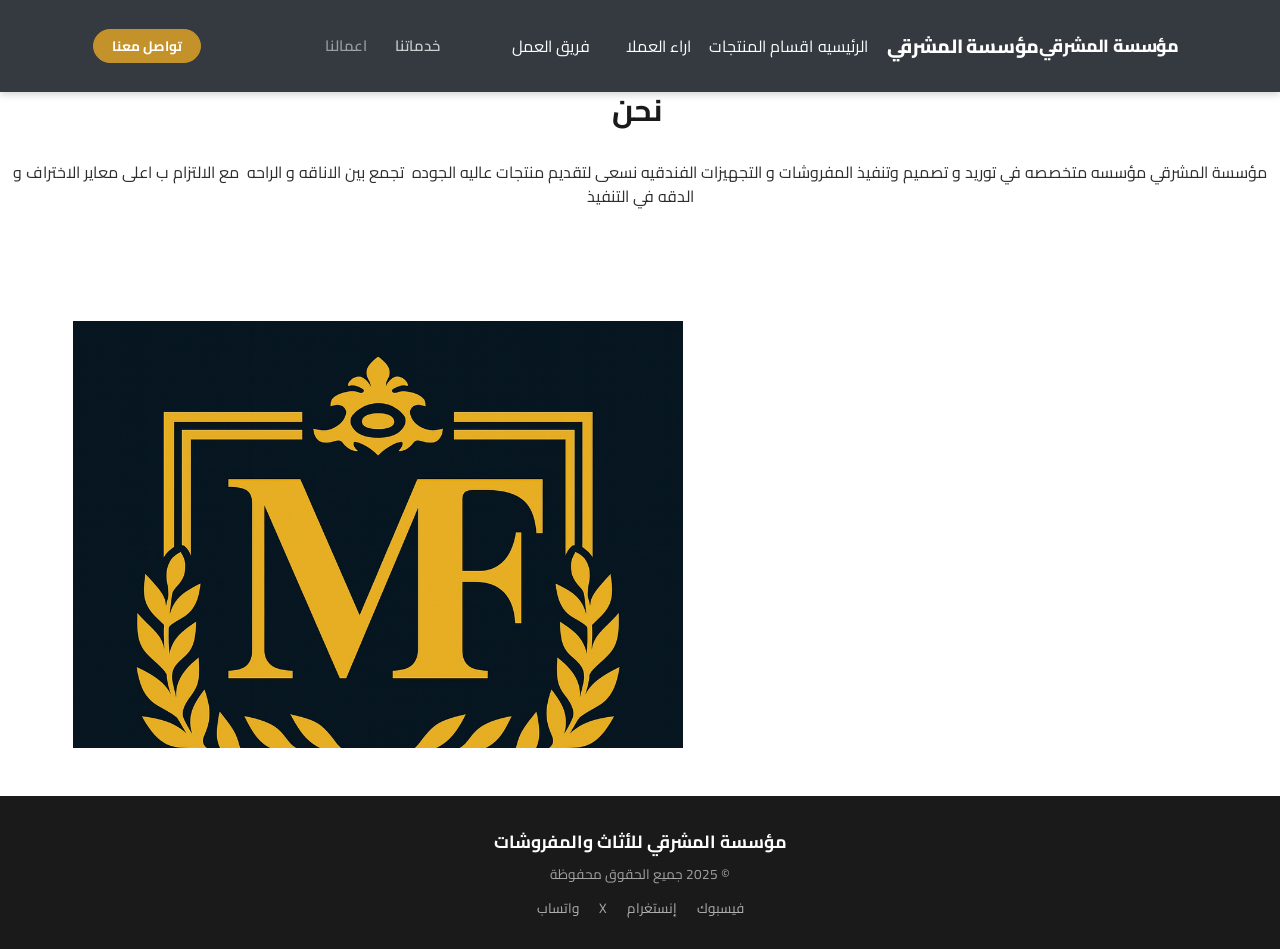
<file: about.html>
<!DOCTYPE html>
<html lang="ar" dir="rtl">

<head>
    <meta charset="utf-8">
    <meta name="viewport" content="width=device-width, initial-scale=1.0, shrink-to-fit=no">
    <title>من نحن - مؤسسة المشرقي</title>
    <link rel="stylesheet" href="assets/bootstrap/css/bootstrap.min.css">
    <link rel="stylesheet" href="https://fonts.googleapis.com/css?family=Akatab&amp;display=swap">
    <link rel="stylesheet" href="assets/css/Navbar-Right-Links-Dark-icons.css">
    <link rel="stylesheet" href="assets/css/Projects-Grid-images.css">
    <link rel="stylesheet" href="assets/css/Simple-Slider-swiper.min.css">
    <link rel="stylesheet" href="assets/css/Simple-Slider.css">
    <link rel="stylesheet" href="assets/css/custom.css">
</head>

<body>
    <nav class="navbar navbar-dark navbar-expand-md bg-dark py-3" style="border-color: var(--red);opacity: 1;color: rgb(0,0,0);transform: perspective(2500px);">
        <div class="container"><a class="navbar-brand d-flex align-items-center" href="index.html"><span style="font-size:1.1rem;font-weight:800">مؤسسة المشرقي</span></a><button data-toggle="collapse" class="navbar-toggler" data-target="#navcol-5"><span class="sr-only">Toggle navigation</span><span class="navbar-toggler-icon"></span></button>
            <div class="collapse navbar-collapse" id="navcol-5"><a href="index.html" data-target="من نحن" style="width: 63.1125px;margin: 5px;padding: -40px;"><span style="color: rgb(255, 255, 255);">الرئيسيه</span></a><a href="products.html" data-target="من نحن"><span style="color: rgb(255, 255, 255);">اقسام المنتجات</span></a><a href="testimonials.html" data-target="من نحن" style="padding: 7px;text-align: center;margin: 11px;"><span style="color: rgb(255, 255, 255);">اراء العملا</span></a><a href="team.html" data-target="من نحن" style="padding: 7px;text-align: center;margin: 11px;"><span style="color: rgb(255, 255, 255);">فريق العمل</span></a>
                <ul class="navbar-nav ml-auto">
                    <li class="nav-item"></li>
                    <li class="nav-item"><a class="nav-link" href="services.html"><span style="color: rgba(255, 255, 255, 0.75);">خدماتنا</span></a></li>
                    <li class="nav-item"><a class="nav-link" href="works.html">اعمالنا&nbsp;</a></li>
                </ul><a class="btn btn-primary btn-sm ml-lg-2" role="button" href="contact.html">تواصل معنا</a>
            </div>
        </div>
    </nav>
    <h2 class="font-weight-bold text-center">&nbsp;نحن</h2>
    <p class="text-center w-lg-50"><br>مؤسسة المشرقي مؤسسه متخصصه في توريد و تصميم وتنفيذ المفروشات و التجهيزات الفندقيه نسعى لتقديم منتجات عاليه الجوده&nbsp; تجمع بين الاناقه و الراحه&nbsp; مع الالتزام ب اعلى معاير الاختراف و الدقه في التنفيذ<br><br></p>
    <div data-bss-parallax-bg="true" style="height: 500px;background-image: url(https://cdn.bootstrapstudio.io/placeholders/1400x800.png);background-position: center;background-size: cover;"><img src="assets/img/file_00000000818c71f596e0dfd3e8c18aa9.png" style="padding: -129px;margin: 73px;height: 610px;"></div>
    <script src="assets/js/jquery.min.js"></script>
    <script src="assets/bootstrap/js/bootstrap.min.js"></script>
    <script src="assets/js/bs-init.js"></script>
    <script src="assets/js/Simple-Slider-swiper.jquery.min.js"></script>
    <script src="assets/js/Simple-Slider.js"></script>

    <footer class="text-center text-white mt-5" style="background:#1a1a1a;padding:30px 0">
      <div class="container">
        <p class="mb-1" style="font-weight:700;font-size:1.1rem">مؤسسة المشرقي للأثاث والمفروشات</p>
        <p class="mb-2" style="color:rgba(255,255,255,.6);font-size:.85rem">© 2025 جميع الحقوق محفوظة</p>
        <div>
          <a href="https://m.facebook.com/story.php?story_fbid=pfbid02HsNbmWoa8rajwxKmudxSKsCr5GvChPvsWFdEN3ox6jvQq6SUDpx3WcGiK3V2cFoEl&id=100057142943112" target="_blank" style="color:rgba(255,255,255,.6);margin:0 8px;font-size:.85rem">فيسبوك</a>
          <a href="https://www.instagram.com/bwnsr.lshtby" target="_blank" style="color:rgba(255,255,255,.6);margin:0 8px;font-size:.85rem">إنستغرام</a>
          <a href="https://x.com/abdullah777416" target="_blank" style="color:rgba(255,255,255,.6);margin:0 8px;font-size:.85rem">X</a>
          <a href="https://wa.me/780323000" target="_blank" style="color:rgba(255,255,255,.6);margin:0 8px;font-size:.85rem">واتساب</a>
        </div>
      </div>
    </footer>
</body>

</html>
</file>
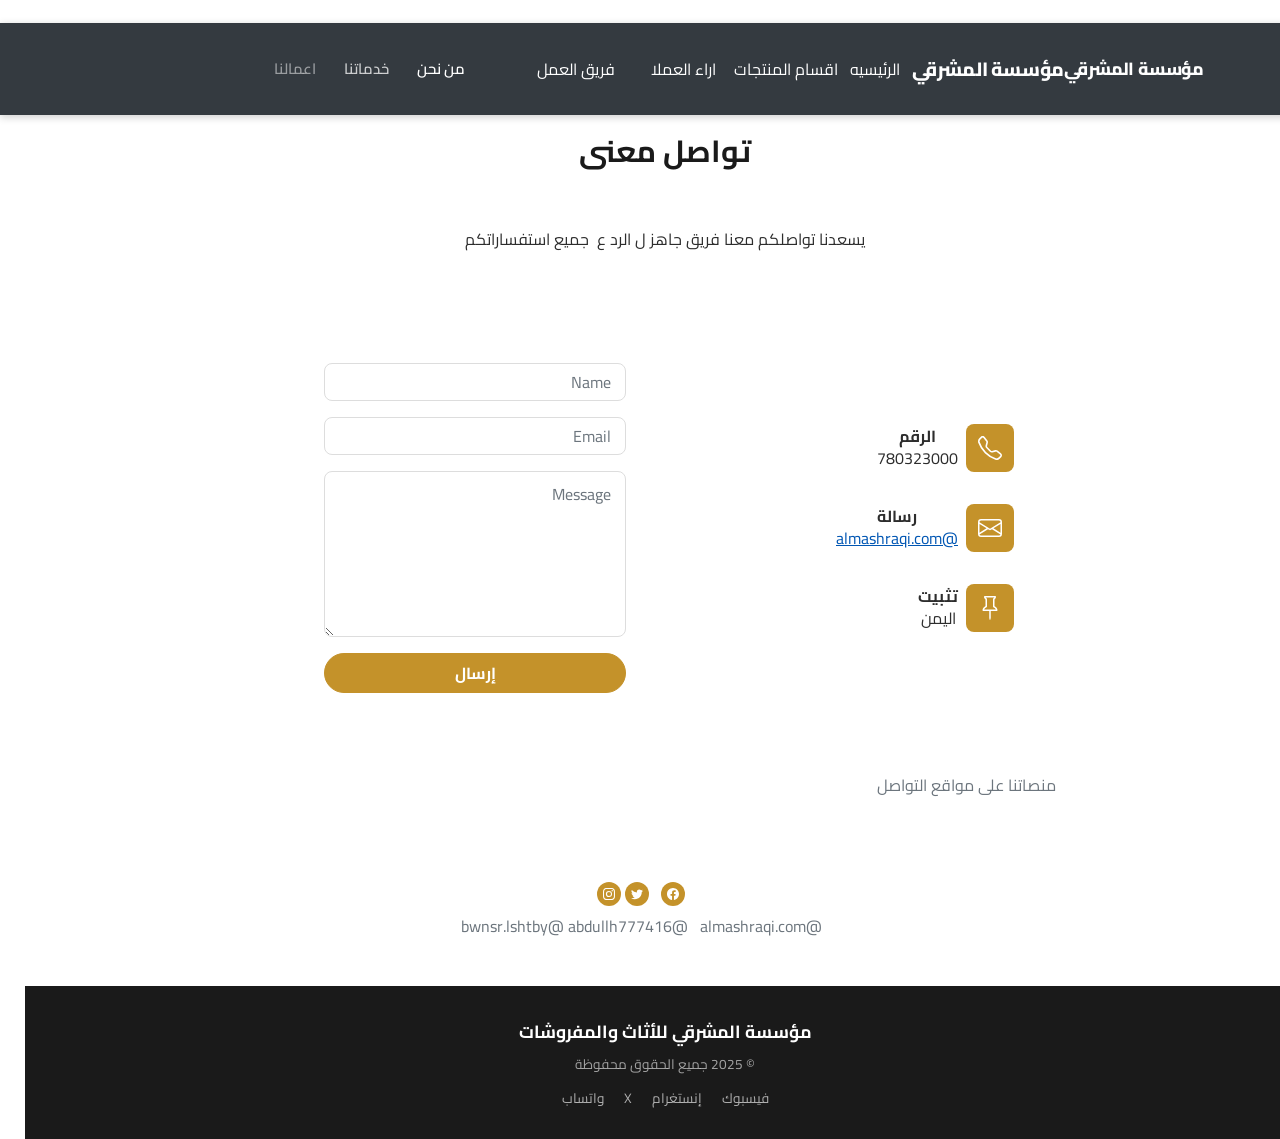
<file: contact.html>
<!DOCTYPE html>
<html lang="ar" dir="rtl">

<head>
    <meta charset="utf-8">
    <meta name="viewport" content="width=device-width, initial-scale=1.0, shrink-to-fit=no">
    <title>تواصل معنا - مؤسسة المشرقي</title>
    <link rel="stylesheet" href="assets/bootstrap/css/bootstrap.min.css">
    <link rel="stylesheet" href="https://fonts.googleapis.com/css?family=Akatab&amp;display=swap">
    <link rel="stylesheet" href="assets/css/Navbar-Right-Links-Dark-icons.css">
    <link rel="stylesheet" href="assets/css/Projects-Grid-images.css">
    <link rel="stylesheet" href="assets/css/Simple-Slider-swiper.min.css">
    <link rel="stylesheet" href="assets/css/Simple-Slider.css">
    <link rel="stylesheet" href="assets/css/custom.css">
</head>

<body style="text-align: center;">
    <section class="position-relative py-4 py-xl-5">
        <nav class="navbar navbar-dark navbar-expand-md bg-dark py-3" style="border-color: var(--red);opacity: 1;color: rgb(0,0,0);transform: perspective(2500px);margin: -25px;">
            <div class="container"><a class="navbar-brand d-flex align-items-center" href="index.html"><span style="font-size:1.1rem;font-weight:800">مؤسسة المشرقي</span></a><button data-toggle="collapse" class="navbar-toggler" data-target="#navcol-5"><span class="sr-only">Toggle navigation</span><span class="navbar-toggler-icon"></span></button>
                <div class="collapse navbar-collapse" id="navcol-5"><a href="index.html" data-target="من نحن" style="width: 73.1125px;"><span style="color: rgb(255, 255, 255);">الرئيسيه</span></a><a href="products.html" data-target="من نحن"><span style="color: rgb(255, 255, 255);">اقسام المنتجات</span></a><a href="testimonials.html" data-target="من نحن" style="padding: 7px;text-align: center;margin: 11px;"><span style="color: rgb(255, 255, 255);">اراء العملا</span></a><a href="team.html" data-target="من نحن" style="padding: 7px;text-align: center;margin: 11px;"><span style="color: rgb(255, 255, 255);">فريق العمل</span></a>
                    <ul class="navbar-nav ml-auto">
                        <li class="nav-item"><a class="nav-link active" href="about.html" data-target="من نحن">من نحن</a></li>
                        <li class="nav-item"><a class="nav-link" href="services.html"><span style="color: rgba(255, 255, 255, 0.75);">خدماتنا</span></a></li>
                        <li class="nav-item"><a class="nav-link" href="works.html">اعمالنا&nbsp;</a></li>
                    </ul>
                </div>
            </div>
        </nav>
        <div class="container position-relative">
            <div class="row mb-5">
                <div class="col-md-8 col-xl-6 text-center mx-auto">
                    <h2 class="font-weight-bold" style="height: 27.4px;margin: 43px;">تواصل معنى</h2>
                    <p class="w-lg-50"><br>يسعدنا تواصلكم معنا فريق جاهز ل الرد ع&nbsp; جميع استفساراتكم<br><br></p>
                </div>
            </div>
            <div class="row d-flex justify-content-center">
                <div class="col-md-6 col-xl-4">
                    <div class="d-flex flex-column justify-content-center align-items-start h-100">
                        <div class="d-flex align-items-center p-3">
                            <div class="bs-icon-md bs-icon-rounded bs-icon-primary d-flex flex-shrink-0 justify-content-center align-items-center d-inline-block bs-icon bs-icon-md"><svg xmlns="http://www.w3.org/2000/svg" width="1em" height="1em" fill="currentColor" viewBox="0 0 16 16" class="bi bi-telephone">
                                    <path d="M3.654 1.328a.678.678 0 0 0-1.015-.063L1.605 2.3c-.483.484-.661 1.169-.45 1.77a17.568 17.568 0 0 0 4.168 6.608 17.569 17.569 0 0 0 6.608 4.168c.601.211 1.286.033 1.77-.45l1.034-1.034a.678.678 0 0 0-.063-1.015l-2.307-1.794a.678.678 0 0 0-.58-.122l-2.19.547a1.745 1.745 0 0 1-1.657-.459L5.482 8.062a1.745 1.745 0 0 1-.46-1.657l.548-2.19a.678.678 0 0 0-.122-.58L3.654 1.328zM1.884.511a1.745 1.745 0 0 1 2.612.163L6.29 2.98c.329.423.445.974.315 1.494l-.547 2.19a.678.678 0 0 0 .178.643l2.457 2.457a.678.678 0 0 0 .644.178l2.189-.547a1.745 1.745 0 0 1 1.494.315l2.306 1.794c.829.645.905 1.87.163 2.611l-1.034 1.034c-.74.74-1.846 1.065-2.877.702a18.634 18.634 0 0 1-7.01-4.42 18.634 18.634 0 0 1-4.42-7.009c-.362-1.03-.037-2.137.703-2.877L1.885.511z"></path>
                                </svg></div>
                            <div class="px-2">
                                <h6 class="font-weight-bold mb-0">الرقم</h6>
                                <p class="text-left mb-0">780323000</p>
                            </div>
                        </div>
                        <div class="d-flex align-items-center p-3">
                            <div class="bs-icon-md bs-icon-rounded bs-icon-primary d-flex flex-shrink-0 justify-content-center align-items-center d-inline-block bs-icon bs-icon-md"><svg xmlns="http://www.w3.org/2000/svg" width="1em" height="1em" fill="currentColor" viewBox="0 0 16 16" class="bi bi-envelope">
                                    <path d="M0 4a2 2 0 0 1 2-2h12a2 2 0 0 1 2 2v8a2 2 0 0 1-2 2H2a2 2 0 0 1-2-2zm2-1a1 1 0 0 0-1 1v.217l7 4.2 7-4.2V4a1 1 0 0 0-1-1zm13 2.383-4.708 2.825L15 11.105zm-.034 6.876-5.64-3.471L8 9.583l-1.326-.795-5.64 3.47A1 1 0 0 0 2 13h12a1 1 0 0 0 .966-.741M1 11.105l4.708-2.897L1 5.383z"></path>
                                </svg></div>
                            <div class="px-2">
                                <h6 class="font-weight-bold mb-0">رسالة</h6>
                                <p class="mb-0"><a href="https://m.facebook.com/story.php?story_fbid=pfbid02HsNbmWoa8rajwxKmudxSKsCr5GvChPvsWFdEN3ox6jvQq6SUDpx3WcGiK3V2cFoEl&amp;id=100057142943112&amp;mibextid=Nif5oz"><span style="text-decoration: underline; color: rgb(0, 86, 179);">@almashraqi.com</span></a></p>
                            </div>
                        </div>
                        <div class="d-flex align-items-center p-3">
                            <div class="bs-icon-md bs-icon-rounded bs-icon-primary d-flex flex-shrink-0 justify-content-center align-items-center d-inline-block bs-icon bs-icon-md"><svg xmlns="http://www.w3.org/2000/svg" width="1em" height="1em" fill="currentColor" viewBox="0 0 16 16" class="bi bi-pin">
                                    <path d="M4.146.146A.5.5 0 0 1 4.5 0h7a.5.5 0 0 1 .5.5c0 .68-.342 1.174-.646 1.479-.126.125-.25.224-.354.298v4.431l.078.048c.203.127.476.314.751.555C12.36 7.775 13 8.527 13 9.5a.5.5 0 0 1-.5.5h-4v4.5c0 .276-.224 1.5-.5 1.5s-.5-1.224-.5-1.5V10h-4a.5.5 0 0 1-.5-.5c0-.973.64-1.725 1.17-2.189A5.921 5.921 0 0 1 5 6.708V2.277a2.77 2.77 0 0 1-.354-.298C4.342 1.674 4 1.179 4 .5a.5.5 0 0 1 .146-.354zm1.58 1.408-.002-.001.002.001m-.002-.001.002.001A.5.5 0 0 1 6 2v5a.5.5 0 0 1-.276.447h-.002l-.012.007-.054.03a4.922 4.922 0 0 0-.827.58c-.318.278-.585.596-.725.936h7.792c-.14-.34-.407-.658-.725-.936a4.915 4.915 0 0 0-.881-.61l-.012-.006h-.002A.5.5 0 0 1 10 7V2a.5.5 0 0 1 .295-.458 1.775 1.775 0 0 0 .351-.271c.08-.08.155-.17.214-.271H5.14c.06.1.133.191.214.271a1.78 1.78 0 0 0 .37.282"></path>
                                </svg></div>
                            <div class="px-2">
                                <h6 class="font-weight-bold mb-0">تثبيت</h6>
                                <p class="mb-0">اليمن</p>
                            </div>
                        </div>
                    </div>
                </div>
                <div class="col-md-6 col-xl-4">
                    <div>
                        <form class="p-3 p-xl-4" onsubmit="sendWA(event)">
                            <div class="mb-3"><input class="form-control" type="text" id="name-1" name="name" placeholder="Name"></div>
                            <div class="mb-3"><input class="form-control" type="email" id="email-1" name="email" placeholder="Email"></div>
                            <div class="mb-3"><textarea class="form-control" id="message-1" name="message" rows="6" placeholder="Message"></textarea></div>
                            <div><button class="btn btn-primary d-block w-100" type="submit">إرسال</button></div>
                        </form>
                    </div>
                </div>
            </div>
        </div>
    </section>
    <p class="text-muted my-2" style="width: 678px;height: 101px;">منصاتنا على مواقع التواصل</p>
    <div class="col">
        <ul class="list-inline my-2">
            <li class="list-inline-item">
                <div class="bs-icon-circle bs-icon-primary bs-icon"><svg xmlns="http://www.w3.org/2000/svg" width="1em" height="1em" fill="currentColor" viewBox="0 0 16 16" class="bi bi-facebook">
                        <path d="M16 8.049c0-4.446-3.582-8.05-8-8.05C3.58 0-.002 3.603-.002 8.05c0 4.017 2.926 7.347 6.75 7.951v-5.625h-2.03V8.05H6.75V6.275c0-2.017 1.195-3.131 3.022-3.131.876 0 1.791.157 1.791.157v1.98h-1.009c-.993 0-1.303.621-1.303 1.258v1.51h2.218l-.354 2.326H9.25V16c3.824-.604 6.75-3.934 6.75-7.951"></path>
                    </svg></div>
            </li>
            <li class="list-inline-item">
                <div class="bs-icon-circle bs-icon-primary bs-icon"><svg xmlns="http://www.w3.org/2000/svg" width="1em" height="1em" fill="currentColor" viewBox="0 0 16 16" class="bi bi-twitter">
                        <path d="M5.026 15c6.038 0 9.341-5.003 9.341-9.334 0-.14 0-.282-.006-.422A6.685 6.685 0 0 0 16 3.542a6.658 6.658 0 0 1-1.889.518 3.301 3.301 0 0 0 1.447-1.817 6.533 6.533 0 0 1-2.087.793A3.286 3.286 0 0 0 7.875 6.03a9.325 9.325 0 0 1-6.767-3.429 3.289 3.289 0 0 0 1.018 4.382A3.323 3.323 0 0 1 .64 6.575v.045a3.288 3.288 0 0 0 2.632 3.218 3.203 3.203 0 0 1-.865.115 3.23 3.23 0 0 1-.614-.057 3.283 3.283 0 0 0 3.067 2.277A6.588 6.588 0 0 1 .78 13.58a6.32 6.32 0 0 1-.78-.045A9.344 9.344 0 0 0 5.026 15"></path>
                    </svg></div>
            </li>
            <li class="list-inline-item">
                <div class="bs-icon-circle bs-icon-primary bs-icon"><svg xmlns="http://www.w3.org/2000/svg" width="1em" height="1em" fill="currentColor" viewBox="0 0 16 16" class="bi bi-instagram">
                        <path d="M8 0C5.829 0 5.556.01 4.703.048 3.85.088 3.269.222 2.76.42a3.917 3.917 0 0 0-1.417.923A3.927 3.927 0 0 0 .42 2.76C.222 3.268.087 3.85.048 4.7.01 5.555 0 5.827 0 8.001c0 2.172.01 2.444.048 3.297.04.852.174 1.433.372 1.942.205.526.478.972.923 1.417.444.445.89.719 1.416.923.51.198 1.09.333 1.942.372C5.555 15.99 5.827 16 8 16s2.444-.01 3.298-.048c.851-.04 1.434-.174 1.943-.372a3.916 3.916 0 0 0 1.416-.923c.445-.445.718-.891.923-1.417.197-.509.332-1.09.372-1.942C15.99 10.445 16 10.173 16 8s-.01-2.445-.048-3.299c-.04-.851-.175-1.433-.372-1.941a3.926 3.926 0 0 0-.923-1.417A3.911 3.911 0 0 0 13.24.42c-.51-.198-1.092-.333-1.943-.372C10.443.01 10.172 0 7.998 0h.003zm-.717 1.442h.718c2.136 0 2.389.007 3.232.046.78.035 1.204.166 1.486.275.373.145.64.319.92.599.28.28.453.546.598.92.11.281.24.705.275 1.485.039.843.047 1.096.047 3.231s-.008 2.389-.047 3.232c-.035.78-.166 1.203-.275 1.485a2.47 2.47 0 0 1-.599.919c-.28.28-.546.453-.92.598-.28.11-.704.24-1.485.276-.843.038-1.096.047-3.232.047s-2.39-.009-3.233-.047c-.78-.036-1.203-.166-1.485-.276a2.478 2.478 0 0 1-.92-.598 2.48 2.48 0 0 1-.6-.92c-.109-.281-.24-.705-.275-1.485-.038-.843-.046-1.096-.046-3.233 0-2.136.008-2.388.046-3.231.036-.78.166-1.204.276-1.486.145-.373.319-.64.599-.92.28-.28.546-.453.92-.598.282-.11.705-.24 1.485-.276.738-.034 1.024-.044 2.515-.045v.002zm4.988 1.328a.96.96 0 1 0 0 1.92.96.96 0 0 0 0-1.92zm-4.27 1.122a4.109 4.109 0 1 0 0 8.217 4.109 4.109 0 0 0 0-8.217zm0 1.441a2.667 2.667 0 1 1 0 5.334 2.667 2.667 0 0 1 0-5.334"></path>
                    </svg></div>
            </li>
        </ul>
    </div>
    <div class="col">
        <ul class="list-inline my-2">
            <li class="list-inline-item"><a class="text-muted" href="https://m.facebook.com/story.php?story_fbid=pfbid02HsNbmWoa8rajwxKmudxSKsCr5GvChPvsWFdEN3ox6jvQq6SUDpx3WcGiK3V2cFoEl&amp;id=100057142943112&amp;mibextid=Nif5oz">@almashraqi.com</a></li>
            <li class="list-inline-item"><a class="text-muted" href="https://x.com/abdullah777416">@abdullh777416</a></li>
            <li class="list-inline-item"><a class="text-muted" href="https://www.instagram.com/bwnsr.lshtby">@bwnsr.lshtby</a></li>
        </ul>
    </div>
    <script src="assets/js/jquery.min.js"></script>
    <script src="assets/bootstrap/js/bootstrap.min.js"></script>
    <script src="assets/js/bs-init.js"></script>
    <script src="assets/js/Simple-Slider-swiper.jquery.min.js"></script>
    <script src="assets/js/Simple-Slider.js"></script>

<script>
function sendWA(e){
  e.preventDefault();
  var inputs = e.target.querySelectorAll('input[type=text],input[type=email]');
  var ta = e.target.querySelector('textarea');
  var name = inputs[0] ? inputs[0].value : '';
  var msg  = ta ? ta.value : '';
  if(!name && !msg){ alert('يرجى تعبئة النموذج'); return; }
  window.open('https://wa.me/780323000?text=' + encodeURIComponent('الاسم: ' + name + '\nالرسالة: ' + msg), '_blank');
}
</script>

    <footer class="text-center text-white mt-5" style="background:#1a1a1a;padding:30px 0">
      <div class="container">
        <p class="mb-1" style="font-weight:700;font-size:1.1rem">مؤسسة المشرقي للأثاث والمفروشات</p>
        <p class="mb-2" style="color:rgba(255,255,255,.6);font-size:.85rem">© 2025 جميع الحقوق محفوظة</p>
        <div>
          <a href="https://m.facebook.com/story.php?story_fbid=pfbid02HsNbmWoa8rajwxKmudxSKsCr5GvChPvsWFdEN3ox6jvQq6SUDpx3WcGiK3V2cFoEl&id=100057142943112" target="_blank" style="color:rgba(255,255,255,.6);margin:0 8px;font-size:.85rem">فيسبوك</a>
          <a href="https://www.instagram.com/bwnsr.lshtby" target="_blank" style="color:rgba(255,255,255,.6);margin:0 8px;font-size:.85rem">إنستغرام</a>
          <a href="https://x.com/abdullah777416" target="_blank" style="color:rgba(255,255,255,.6);margin:0 8px;font-size:.85rem">X</a>
          <a href="https://wa.me/780323000" target="_blank" style="color:rgba(255,255,255,.6);margin:0 8px;font-size:.85rem">واتساب</a>
        </div>
      </div>
    </footer>
</body>

</html>
</file>
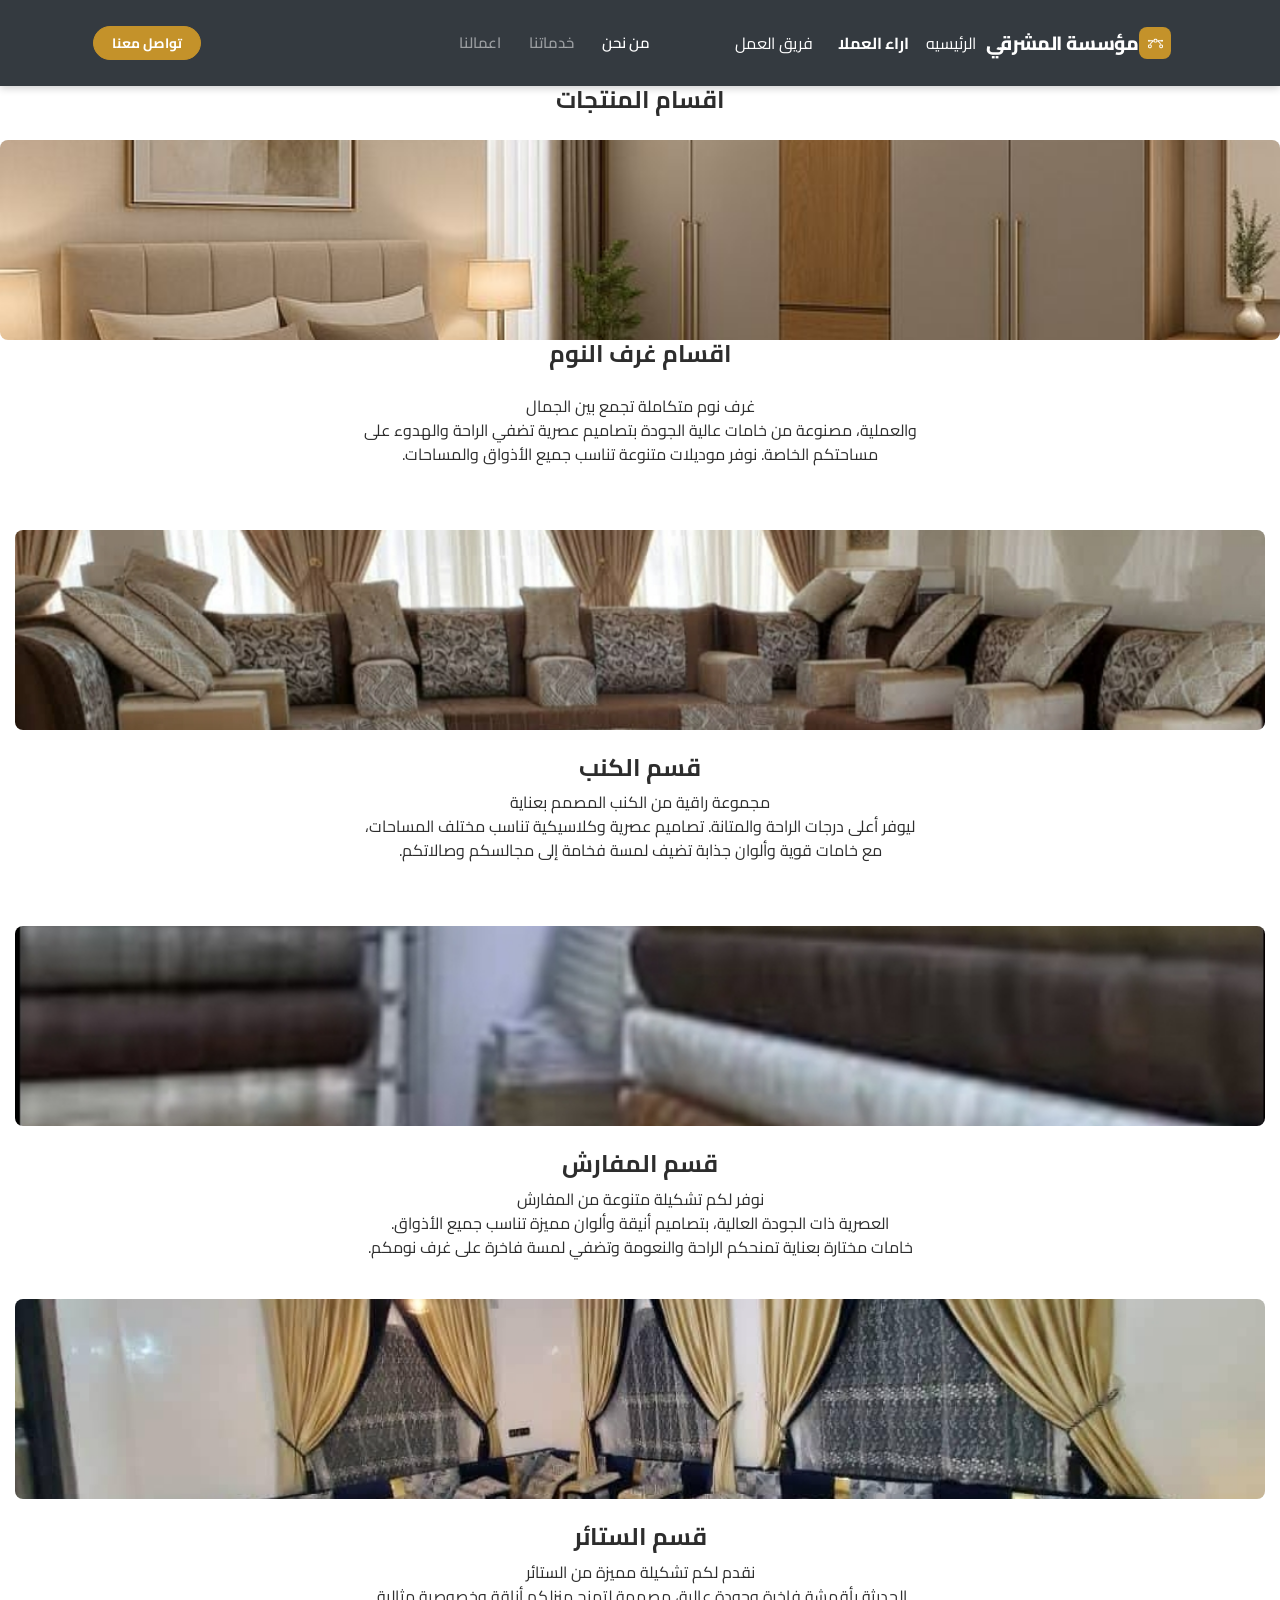
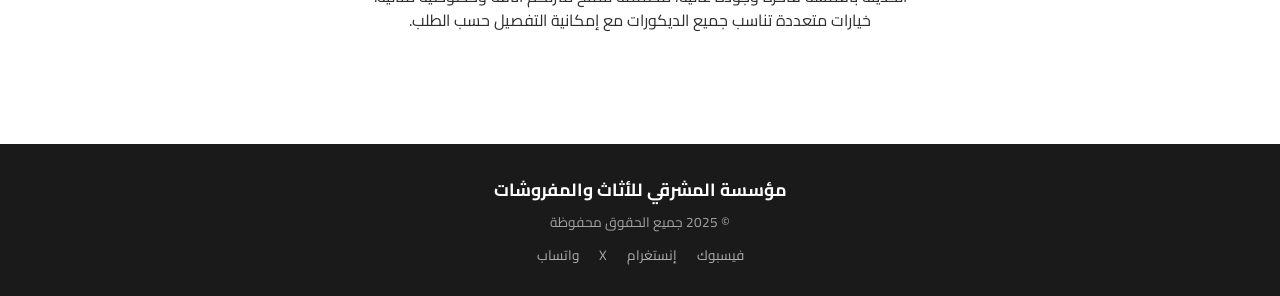
<file: products.html>
<!DOCTYPE html>
<html lang="ar" dir="rtl">

<head>
    <meta charset="utf-8">
    <meta name="viewport" content="width=device-width, initial-scale=1.0, shrink-to-fit=no">
    <title>أقسام المنتجات - مؤسسة المشرقي</title>
    <link rel="stylesheet" href="assets/bootstrap/css/bootstrap.min.css">
    <link rel="stylesheet" href="https://fonts.googleapis.com/css?family=Akatab&amp;display=swap">
    <link rel="stylesheet" href="assets/css/Navbar-Right-Links-Dark-icons.css">
    <link rel="stylesheet" href="assets/css/Projects-Grid-images.css">
    <link rel="stylesheet" href="assets/css/Simple-Slider-swiper.min.css">
    <link rel="stylesheet" href="assets/css/Simple-Slider.css">
    <link rel="stylesheet" href="assets/css/custom.css">
</head>

<body>
    <nav class="navbar navbar-dark navbar-expand-md bg-dark py-3">
        <div class="container"><a class="navbar-brand d-flex align-items-center" href="index.html"><span class="bs-icon-sm bs-icon-rounded bs-icon-primary d-flex justify-content-center align-items-center mr-2 bs-icon"><svg xmlns="http://www.w3.org/2000/svg" width="1em" height="1em" fill="currentColor" viewBox="0 0 16 16" class="bi bi-bezier" style="font-size: 15px;">
                        <path fill-rule="evenodd" d="M0 10.5A1.5 1.5 0 0 1 1.5 9h1A1.5 1.5 0 0 1 4 10.5v1A1.5 1.5 0 0 1 2.5 13h-1A1.5 1.5 0 0 1 0 11.5zm1.5-.5a.5.5 0 0 0-.5.5v1a.5.5 0 0 0 .5.5h1a.5.5 0 0 0 .5-.5v-1a.5.5 0 0 0-.5-.5zm10.5.5A1.5 1.5 0 0 1 13.5 9h1a1.5 1.5 0 0 1 1.5 1.5v1a1.5 1.5 0 0 1-1.5 1.5h-1a1.5 1.5 0 0 1-1.5-1.5zm1.5-.5a.5.5 0 0 0-.5.5v1a.5.5 0 0 0 .5.5h1a.5.5 0 0 0 .5-.5v-1a.5.5 0 0 0-.5-.5zM6 4.5A1.5 1.5 0 0 1 7.5 3h1A1.5 1.5 0 0 1 10 4.5v1A1.5 1.5 0 0 1 8.5 7h-1A1.5 1.5 0 0 1 6 5.5zM7.5 4a.5.5 0 0 0-.5.5v1a.5.5 0 0 0 .5.5h1a.5.5 0 0 0 .5-.5v-1a.5.5 0 0 0-.5-.5z"></path>
                        <path d="M6 4.5H1.866a1 1 0 1 0 0 1h2.668A6.517 6.517 0 0 0 1.814 9H2.5c.123 0 .244.015.358.043a5.517 5.517 0 0 1 3.185-3.185A1.503 1.503 0 0 1 6 5.5zm3.957 1.358A1.5 1.5 0 0 0 10 5.5v-1h4.134a1 1 0 1 1 0 1h-2.668a6.517 6.517 0 0 1 2.72 3.5H13.5c-.123 0-.243.015-.358.043a5.517 5.517 0 0 0-3.185-3.185z"></path>
                    </svg></span></a><button data-toggle="collapse" class="navbar-toggler" data-target="#navcol-5"><span class="sr-only">Toggle navigation</span><span class="navbar-toggler-icon"></span></button>
            <div class="collapse navbar-collapse" id="navcol-5"><a href="index.html" data-target="من نحن" style="padding: 3px;margin: 7px;"><span style="color: rgb(255, 255, 255);">الرئيسيه</span></a><a href="testimonials.html" data-target="من نحن" style="padding: 7px;"><strong><span style="color: rgb(255, 255, 255);">اراء العملا</span></strong></a><a href="team.html" data-target="من نحن" style="width: 81.525px;margin: 15px;"><span style="color: rgb(255, 255, 255);">فريق العمل</span></a>
                <ul class="navbar-nav ml-auto">
                    <li class="nav-item"><a class="nav-link active" href="about.html" data-target="من نحن" style="width: 91.8125px;">من نحن</a></li>
                    <li class="nav-item"><a class="nav-link" href="services.html">خدماتنا</a></li>
                    <li class="nav-item"><a class="nav-link" href="works.html">اعمالنا&nbsp;</a></li>
                </ul><a class="btn btn-primary btn-sm ml-lg-2" role="button" href="contact.html">تواصل معنا</a>
            </div>
        </div>
    </nav>
    <h4 class="font-weight-bold text-center" style="height: 45.8px;">اقسام المنتجات</h4><img class="rounded img-fluid w-100 fit-cover mb-0 pt-0" src="assets/img/afd7eb745af67de60fa01cfccfecdcd6.jpg" style="height: 200px;">
    <h4 class="font-weight-bold text-center" style="height: 45.8px;">اقسام غرف النوم</h4>
    <p class="text-center">غرف نوم متكاملة تجمع بين الجمال<br> والعملية، مصنوعة من خامات عالية الجودة بتصاميم عصرية تضفي الراحة والهدوء على<br> مساحتكم الخاصة. نوفر موديلات متنوعة تناسب جميع الأذواق والمساحات.<br><br><br></p>
    <div class="col mb-4">
        <div><img class="rounded img-fluid w-100 fit-cover" src="assets/img/service-hotel-equipment.jpg" style="height: 200px;">
            <div class="py-4">
                <h4 class="font-weight-bold text-center">قسم الكنب</h4>
                <p class="text-center">مجموعة راقية من الكنب المصمم بعناية<br> ليوفر أعلى درجات الراحة والمتانة. تصاميم عصرية وكلاسيكية تناسب مختلف المساحات،<br> مع خامات قوية وألوان جذابة تضيف لمسة فخامة إلى مجالسكم وصالاتكم.</p>
            </div>
        </div>
    </div>
    <div class="col mb-4">
        <div><img class="rounded img-fluid w-100 fit-cover" src="assets/img/product-bedding.jpg" style="height: 200px;">
            <div class="py-4">
                <h4 class="font-weight-bold text-center">قسم المفارش</h4>
                <p class="text-center">نوفر لكم تشكيلة متنوعة من المفارش<br> العصرية ذات الجودة العالية، بتصاميم أنيقة وألوان مميزة تناسب جميع الأذواق.<br> خامات مختارة بعناية تمنحكم الراحة والنعومة وتضفي لمسة فاخرة على غرف نومكم.<br><br></p><img class="rounded img-fluid w-100 fit-cover" src="assets/img/service-home-furniture.jpg" style="height: 200px;">
                <div class="py-4">
                    <h4 class="font-weight-bold text-center">قسم الستائر</h4>
                    <p class="text-center">نقدم لكم تشكيلة مميزة من الستائر<br> الحديثة بأقمشة فاخرة وجودة عالية، مصممة لتمنح منزلكم أناقة وخصوصية مثالية.<br> خيارات متعددة تناسب جميع الديكورات مع إمكانية التفصيل حسب الطلب.</p>
                </div>
            </div>
        </div>
    </div>
    <script src="assets/js/jquery.min.js"></script>
    <script src="assets/bootstrap/js/bootstrap.min.js"></script>
    <script src="assets/js/bs-init.js"></script>
    <script src="assets/js/Simple-Slider-swiper.jquery.min.js"></script>
    <script src="assets/js/Simple-Slider.js"></script>

    <footer class="text-center text-white mt-5" style="background:#1a1a1a;padding:30px 0">
      <div class="container">
        <p class="mb-1" style="font-weight:700;font-size:1.1rem">مؤسسة المشرقي للأثاث والمفروشات</p>
        <p class="mb-2" style="color:rgba(255,255,255,.6);font-size:.85rem">© 2025 جميع الحقوق محفوظة</p>
        <div>
          <a href="https://m.facebook.com/story.php?story_fbid=pfbid02HsNbmWoa8rajwxKmudxSKsCr5GvChPvsWFdEN3ox6jvQq6SUDpx3WcGiK3V2cFoEl&id=100057142943112" target="_blank" style="color:rgba(255,255,255,.6);margin:0 8px;font-size:.85rem">فيسبوك</a>
          <a href="https://www.instagram.com/bwnsr.lshtby" target="_blank" style="color:rgba(255,255,255,.6);margin:0 8px;font-size:.85rem">إنستغرام</a>
          <a href="https://x.com/abdullah777416" target="_blank" style="color:rgba(255,255,255,.6);margin:0 8px;font-size:.85rem">X</a>
          <a href="https://wa.me/780323000" target="_blank" style="color:rgba(255,255,255,.6);margin:0 8px;font-size:.85rem">واتساب</a>
        </div>
      </div>
    </footer>
</body>

</html>
</file>
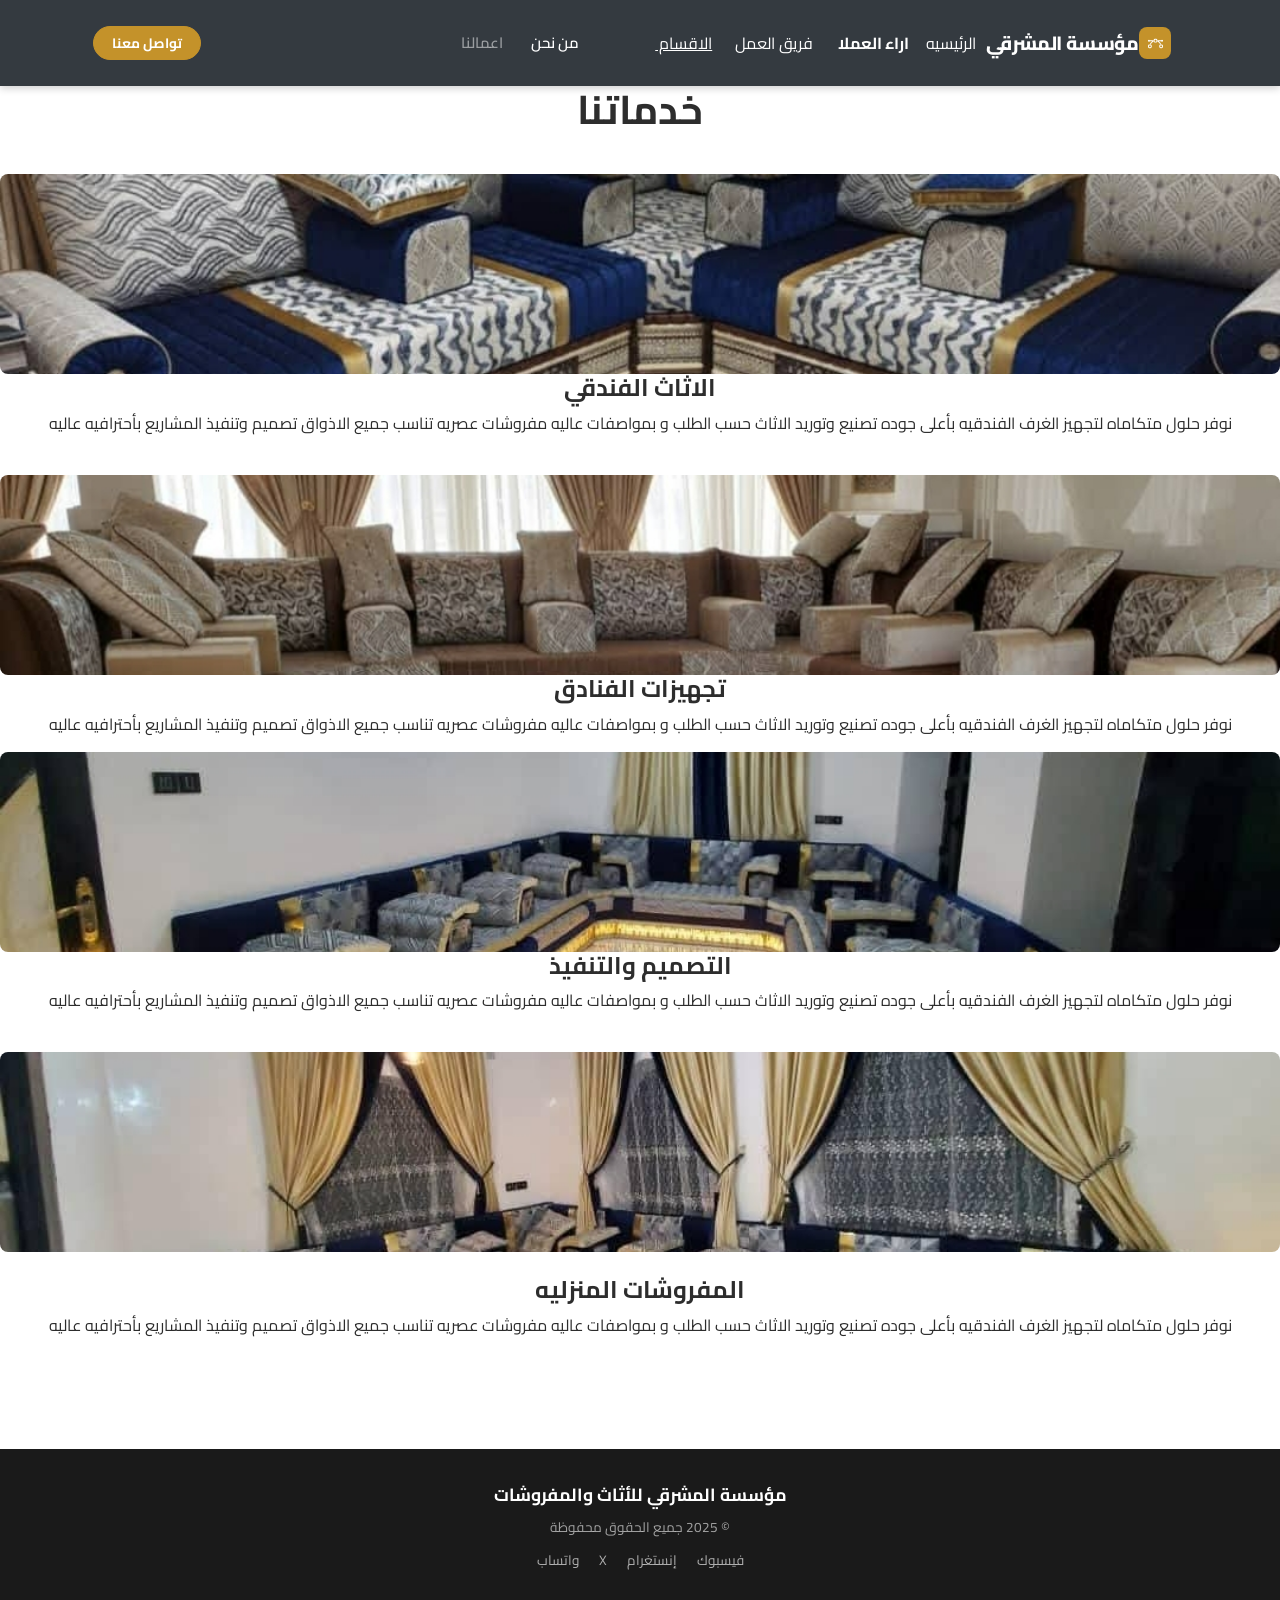
<file: services.html>
<!DOCTYPE html>
<html lang="ar" dir="rtl">

<head>
    <meta charset="utf-8">
    <meta name="viewport" content="width=device-width, initial-scale=1.0, shrink-to-fit=no">
    <title>خدماتنا - مؤسسة المشرقي</title>
    <link rel="stylesheet" href="assets/bootstrap/css/bootstrap.min.css">
    <link rel="stylesheet" href="https://fonts.googleapis.com/css?family=Akatab&amp;display=swap">
    <link rel="stylesheet" href="assets/css/Navbar-Right-Links-Dark-icons.css">
    <link rel="stylesheet" href="assets/css/Projects-Grid-images.css">
    <link rel="stylesheet" href="assets/css/Simple-Slider-swiper.min.css">
    <link rel="stylesheet" href="assets/css/Simple-Slider.css">
    <link rel="stylesheet" href="assets/css/custom.css">
</head>

<body>
    <nav class="navbar navbar-dark navbar-expand-md bg-dark py-3">
        <div class="container"><a class="navbar-brand d-flex align-items-center" href="index.html"><span class="bs-icon-sm bs-icon-rounded bs-icon-primary d-flex justify-content-center align-items-center mr-2 bs-icon"><svg xmlns="http://www.w3.org/2000/svg" width="1em" height="1em" fill="currentColor" viewBox="0 0 16 16" class="bi bi-bezier" style="font-size: 15px;">
                        <path fill-rule="evenodd" d="M0 10.5A1.5 1.5 0 0 1 1.5 9h1A1.5 1.5 0 0 1 4 10.5v1A1.5 1.5 0 0 1 2.5 13h-1A1.5 1.5 0 0 1 0 11.5zm1.5-.5a.5.5 0 0 0-.5.5v1a.5.5 0 0 0 .5.5h1a.5.5 0 0 0 .5-.5v-1a.5.5 0 0 0-.5-.5zm10.5.5A1.5 1.5 0 0 1 13.5 9h1a1.5 1.5 0 0 1 1.5 1.5v1a1.5 1.5 0 0 1-1.5 1.5h-1a1.5 1.5 0 0 1-1.5-1.5zm1.5-.5a.5.5 0 0 0-.5.5v1a.5.5 0 0 0 .5.5h1a.5.5 0 0 0 .5-.5v-1a.5.5 0 0 0-.5-.5zM6 4.5A1.5 1.5 0 0 1 7.5 3h1A1.5 1.5 0 0 1 10 4.5v1A1.5 1.5 0 0 1 8.5 7h-1A1.5 1.5 0 0 1 6 5.5zM7.5 4a.5.5 0 0 0-.5.5v1a.5.5 0 0 0 .5.5h1a.5.5 0 0 0 .5-.5v-1a.5.5 0 0 0-.5-.5z"></path>
                        <path d="M6 4.5H1.866a1 1 0 1 0 0 1h2.668A6.517 6.517 0 0 0 1.814 9H2.5c.123 0 .244.015.358.043a5.517 5.517 0 0 1 3.185-3.185A1.503 1.503 0 0 1 6 5.5zm3.957 1.358A1.5 1.5 0 0 0 10 5.5v-1h4.134a1 1 0 1 1 0 1h-2.668a6.517 6.517 0 0 1 2.72 3.5H13.5c-.123 0-.243.015-.358.043a5.517 5.517 0 0 0-3.185-3.185z"></path>
                    </svg></span></a><button data-toggle="collapse" class="navbar-toggler" data-target="#navcol-5"><span class="sr-only">Toggle navigation</span><span class="navbar-toggler-icon"></span></button>
            <div class="collapse navbar-collapse" id="navcol-5"><a href="index.html" data-target="من نحن" style="padding: 3px;margin: 7px;"><span style="color: rgb(255, 255, 255);">الرئيسيه</span></a><a href="testimonials.html" data-target="من نحن" style="padding: 7px;"><strong><span style="color: rgb(255, 255, 255);">اراء العملا</span></strong></a><a href="team.html" data-target="من نحن" style="width: 81.525px;margin: 15px;"><span style="color: rgb(255, 255, 255);">فريق العمل</span></a><a href="products.html" data-target="من نحن" style="height: 24px;width: 58.575px;margin: 6px;"><span style="text-decoration: underline; color: rgb(255, 255, 255);">الاقسام&nbsp;</span></a>
                <ul class="navbar-nav ml-auto">
                    <li class="nav-item"><a class="nav-link active" href="about.html" data-target="من نحن" style="width: 91.8125px;">من نحن</a></li>
                    <li class="nav-item"></li>
                    <li class="nav-item"><a class="nav-link" href="works.html">اعمالنا&nbsp;</a></li>
                </ul><a class="btn btn-primary btn-sm ml-lg-2" role="button" href="contact.html">تواصل معنا</a>
            </div>
        </div>
    </nav>
    <h1 class="text-center" style="height: 80px;">خدماتنا</h1><img class="rounded img-fluid w-100 fit-cover" src="assets/img/service-hotel-furniture.jpg" style="height: 200px;">
    <h4 class="font-weight-bold text-center">الاثاث الفندقي</h4>
    <p class="text-center">نوفر حلول متكاماه لتجهيز الغرف الفندقيه بأعلى جوده تصنيع وتوريد الاثاث حسب الطلب و بمواصفات عاليه مفروشات عصريه تناسب جميع الاذواق تصميم وتنفيذ المشاريع بأحترافيه عاليه<br><br></p><img class="rounded img-fluid w-100 fit-cover" src="assets/img/service-hotel-equipment.jpg" style="height: 200px;">
    <h4 class="font-weight-bold text-center">تجهيزات الفنادق</h4>
    <p class="text-center">نوفر حلول متكاماه لتجهيز الغرف الفندقيه بأعلى جوده تصنيع وتوريد الاثاث حسب الطلب و بمواصفات عاليه مفروشات عصريه تناسب جميع الاذواق تصميم وتنفيذ المشاريع بأحترافيه عاليه</p><img class="rounded img-fluid w-100 fit-cover" src="assets/img/service-design.jpg" style="height: 200px;">
    <h4 class="font-weight-bold text-center">التصميم والتنفيذ</h4>
    <p class="text-center">نوفر حلول متكاماه لتجهيز الغرف الفندقيه بأعلى جوده تصنيع وتوريد الاثاث حسب الطلب و بمواصفات عاليه مفروشات عصريه تناسب جميع الاذواق تصميم وتنفيذ المشاريع بأحترافيه عاليه<br><br></p><img class="rounded img-fluid w-100 fit-cover" src="assets/img/service-home-furniture.jpg" style="height: 200px;">
    <div class="py-4">
        <h4 class="font-weight-bold text-center">المفروشات المنزليه</h4>
        <p class="text-center">نوفر حلول متكاماه لتجهيز الغرف الفندقيه بأعلى جوده تصنيع وتوريد الاثاث حسب الطلب و بمواصفات عاليه مفروشات عصريه تناسب جميع الاذواق تصميم وتنفيذ المشاريع بأحترافيه عاليه<br><br></p>
    </div>
    <script src="assets/js/jquery.min.js"></script>
    <script src="assets/bootstrap/js/bootstrap.min.js"></script>
    <script src="assets/js/bs-init.js"></script>
    <script src="assets/js/Simple-Slider-swiper.jquery.min.js"></script>
    <script src="assets/js/Simple-Slider.js"></script>

    <footer class="text-center text-white mt-5" style="background:#1a1a1a;padding:30px 0">
      <div class="container">
        <p class="mb-1" style="font-weight:700;font-size:1.1rem">مؤسسة المشرقي للأثاث والمفروشات</p>
        <p class="mb-2" style="color:rgba(255,255,255,.6);font-size:.85rem">© 2025 جميع الحقوق محفوظة</p>
        <div>
          <a href="https://m.facebook.com/story.php?story_fbid=pfbid02HsNbmWoa8rajwxKmudxSKsCr5GvChPvsWFdEN3ox6jvQq6SUDpx3WcGiK3V2cFoEl&id=100057142943112" target="_blank" style="color:rgba(255,255,255,.6);margin:0 8px;font-size:.85rem">فيسبوك</a>
          <a href="https://www.instagram.com/bwnsr.lshtby" target="_blank" style="color:rgba(255,255,255,.6);margin:0 8px;font-size:.85rem">إنستغرام</a>
          <a href="https://x.com/abdullah777416" target="_blank" style="color:rgba(255,255,255,.6);margin:0 8px;font-size:.85rem">X</a>
          <a href="https://wa.me/780323000" target="_blank" style="color:rgba(255,255,255,.6);margin:0 8px;font-size:.85rem">واتساب</a>
        </div>
      </div>
    </footer>
</body>

</html>
</file>
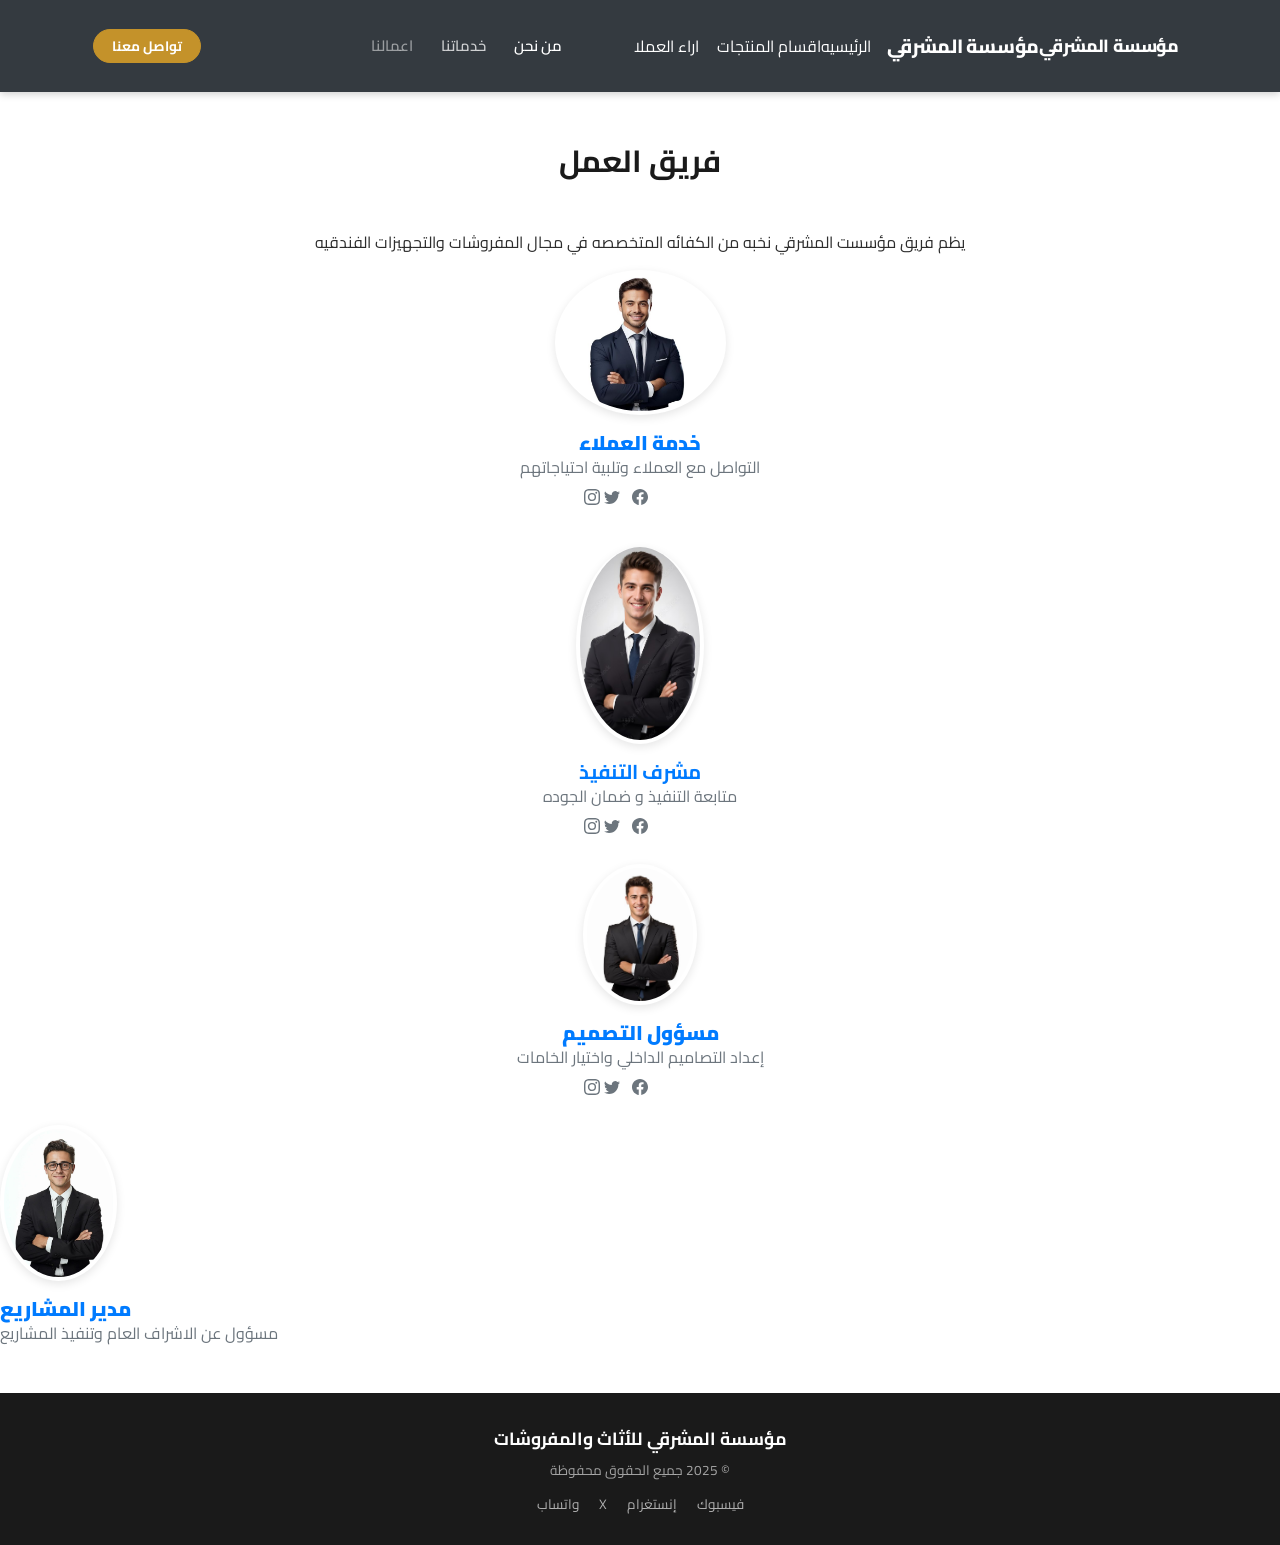
<file: team.html>
<!DOCTYPE html>
<html class="text-left" lang="ar" dir="rtl">

<head>
    <meta charset="utf-8">
    <meta name="viewport" content="width=device-width, initial-scale=1.0, shrink-to-fit=no">
    <title>فريق العمل - مؤسسة المشرقي</title>
    <link rel="stylesheet" href="assets/bootstrap/css/bootstrap.min.css">
    <link rel="stylesheet" href="https://fonts.googleapis.com/css?family=Akatab&amp;display=swap">
    <link rel="stylesheet" href="assets/css/Navbar-Right-Links-Dark-icons.css">
    <link rel="stylesheet" href="assets/css/Projects-Grid-images.css">
    <link rel="stylesheet" href="assets/css/Simple-Slider-swiper.min.css">
    <link rel="stylesheet" href="assets/css/Simple-Slider.css">
    <link rel="stylesheet" href="assets/css/custom.css">
</head>

<body>
    <nav class="navbar navbar-dark navbar-expand-md bg-dark py-3" style="border-color: var(--red);opacity: 1;color: rgb(0,0,0);transform: perspective(2500px);">
        <div class="container"><a class="navbar-brand d-flex align-items-center" href="index.html"><span style="font-size:1.1rem;font-weight:800">مؤسسة المشرقي</span></a><button data-toggle="collapse" class="navbar-toggler" data-target="#navcol-5"><span class="sr-only">Toggle navigation</span><span class="navbar-toggler-icon"></span></button>
            <div class="collapse navbar-collapse" id="navcol-5"><a href="index.html" data-target="من نحن" style="width: 65.1125px;"><span style="color: rgb(255, 255, 255);">الرئيسيه</span></a><a href="products.html" data-target="من نحن"><span style="color: rgb(255, 255, 255);">اقسام المنتجات</span></a><a href="testimonials.html" data-target="من نحن" style="padding: 7px;text-align: center;margin: 11px;"><span style="color: rgb(255, 255, 255);">اراء العملا</span></a>
                <ul class="navbar-nav ml-auto">
                    <li class="nav-item"><a class="nav-link active" href="about.html" data-target="من نحن">من نحن</a></li>
                    <li class="nav-item"><a class="nav-link" href="services.html"><span style="color: rgba(255, 255, 255, 0.75);">خدماتنا</span></a></li>
                    <li class="nav-item"><a class="nav-link" href="works.html">اعمالنا&nbsp;</a></li>
                </ul><a class="btn btn-primary btn-sm ml-lg-2" role="button" href="contact.html">تواصل معنا</a>
            </div>
        </div>
    </nav>
    <h2 class="font-weight-bold text-center" style="margin: 51px;">فريق العمل</h2>
    <p class="text-center w-lg-50">يظم فريق مؤسست المشرقي نخبه من الكفائه المتخصصه في مجال المفروشات والتجهيزات الفندقيه</p>
    <div class="col mb-4">
        <div class="text-center"><img class="img-thumbnail mb-3 fit-cover" width="191" height="130" src="assets/img/528a304e86857013664c5db8026ad76b.jpg" style="height: 145px;width: 171px;">
            <h5 class="font-weight-bold text-primary mb-0"><strong>خدمة العملاء</strong></h5>
            <p class="text-muted mb-2">التواصل مع العملاء وتلبية احتياجاتهم</p>
            <ul class="list-inline text-muted w-100 mb-0">
                <li class="list-inline-item text-center">
                    <div class="d-flex flex-column align-items-center"><svg xmlns="http://www.w3.org/2000/svg" width="1em" height="1em" fill="currentColor" viewBox="0 0 16 16" class="bi bi-facebook">
                            <path d="M16 8.049c0-4.446-3.582-8.05-8-8.05C3.58 0-.002 3.603-.002 8.05c0 4.017 2.926 7.347 6.75 7.951v-5.625h-2.03V8.05H6.75V6.275c0-2.017 1.195-3.131 3.022-3.131.876 0 1.791.157 1.791.157v1.98h-1.009c-.993 0-1.303.621-1.303 1.258v1.51h2.218l-.354 2.326H9.25V16c3.824-.604 6.75-3.934 6.75-7.951"></path>
                        </svg></div>
                </li>
                <li class="list-inline-item text-center">
                    <div class="d-flex flex-column align-items-center"><svg xmlns="http://www.w3.org/2000/svg" width="1em" height="1em" fill="currentColor" viewBox="0 0 16 16" class="bi bi-twitter">
                            <path d="M5.026 15c6.038 0 9.341-5.003 9.341-9.334 0-.14 0-.282-.006-.422A6.685 6.685 0 0 0 16 3.542a6.658 6.658 0 0 1-1.889.518 3.301 3.301 0 0 0 1.447-1.817 6.533 6.533 0 0 1-2.087.793A3.286 3.286 0 0 0 7.875 6.03a9.325 9.325 0 0 1-6.767-3.429 3.289 3.289 0 0 0 1.018 4.382A3.323 3.323 0 0 1 .64 6.575v.045a3.288 3.288 0 0 0 2.632 3.218 3.203 3.203 0 0 1-.865.115 3.23 3.23 0 0 1-.614-.057 3.283 3.283 0 0 0 3.067 2.277A6.588 6.588 0 0 1 .78 13.58a6.32 6.32 0 0 1-.78-.045A9.344 9.344 0 0 0 5.026 15"></path>
                        </svg></div>
                </li>
                <li class="list-inline-item text-center">
                    <div class="d-flex flex-column align-items-center"><svg xmlns="http://www.w3.org/2000/svg" width="1em" height="1em" fill="currentColor" viewBox="0 0 16 16" class="bi bi-instagram">
                            <path d="M8 0C5.829 0 5.556.01 4.703.048 3.85.088 3.269.222 2.76.42a3.917 3.917 0 0 0-1.417.923A3.927 3.927 0 0 0 .42 2.76C.222 3.268.087 3.85.048 4.7.01 5.555 0 5.827 0 8.001c0 2.172.01 2.444.048 3.297.04.852.174 1.433.372 1.942.205.526.478.972.923 1.417.444.445.89.719 1.416.923.51.198 1.09.333 1.942.372C5.555 15.99 5.827 16 8 16s2.444-.01 3.298-.048c.851-.04 1.434-.174 1.943-.372a3.916 3.916 0 0 0 1.416-.923c.445-.445.718-.891.923-1.417.197-.509.332-1.09.372-1.942C15.99 10.445 16 10.173 16 8s-.01-2.445-.048-3.299c-.04-.851-.175-1.433-.372-1.941a3.926 3.926 0 0 0-.923-1.417A3.911 3.911 0 0 0 13.24.42c-.51-.198-1.092-.333-1.943-.372C10.443.01 10.172 0 7.998 0h.003zm-.717 1.442h.718c2.136 0 2.389.007 3.232.046.78.035 1.204.166 1.486.275.373.145.64.319.92.599.28.28.453.546.598.92.11.281.24.705.275 1.485.039.843.047 1.096.047 3.231s-.008 2.389-.047 3.232c-.035.78-.166 1.203-.275 1.485a2.47 2.47 0 0 1-.599.919c-.28.28-.546.453-.92.598-.28.11-.704.24-1.485.276-.843.038-1.096.047-3.232.047s-2.39-.009-3.233-.047c-.78-.036-1.203-.166-1.485-.276a2.478 2.478 0 0 1-.92-.598 2.48 2.48 0 0 1-.6-.92c-.109-.281-.24-.705-.275-1.485-.038-.843-.046-1.096-.046-3.233 0-2.136.008-2.388.046-3.231.036-.78.166-1.204.276-1.486.145-.373.319-.64.599-.92.28-.28.546-.453.92-.598.282-.11.705-.24 1.485-.276.738-.034 1.024-.044 2.515-.045v.002zm4.988 1.328a.96.96 0 1 0 0 1.92.96.96 0 0 0 0-1.92zm-4.27 1.122a4.109 4.109 0 1 0 0 8.217 4.109 4.109 0 0 0 0-8.217zm0 1.441a2.667 2.667 0 1 1 0 5.334 2.667 2.667 0 0 1 0-5.334"></path>
                        </svg></div>
                </li>
            </ul>
        </div>
    </div>
    <div class="col mb-4">
        <div class="text-center"><img class="img-thumbnail mb-3 fit-cover pt-0" width="130" height="130" src="assets/img/39202174545c29bfbdb0bb981ed6e766.jpg" style="height: 197px;width: 128px;margin: 12px;">
            <h5 class="font-weight-bold text-primary mb-0">مشرف التنفيذ</h5>
            <p class="text-muted mb-2">متابعة التنفيذ و ضمان الجوده</p>
            <ul class="list-inline text-muted w-100 mb-0">
                <li class="list-inline-item text-center">
                    <div class="d-flex flex-column align-items-center"><svg xmlns="http://www.w3.org/2000/svg" width="1em" height="1em" fill="currentColor" viewBox="0 0 16 16" class="bi bi-facebook">
                            <path d="M16 8.049c0-4.446-3.582-8.05-8-8.05C3.58 0-.002 3.603-.002 8.05c0 4.017 2.926 7.347 6.75 7.951v-5.625h-2.03V8.05H6.75V6.275c0-2.017 1.195-3.131 3.022-3.131.876 0 1.791.157 1.791.157v1.98h-1.009c-.993 0-1.303.621-1.303 1.258v1.51h2.218l-.354 2.326H9.25V16c3.824-.604 6.75-3.934 6.75-7.951"></path>
                        </svg></div>
                </li>
                <li class="list-inline-item text-center">
                    <div class="d-flex flex-column align-items-center"><svg xmlns="http://www.w3.org/2000/svg" width="1em" height="1em" fill="currentColor" viewBox="0 0 16 16" class="bi bi-twitter">
                            <path d="M5.026 15c6.038 0 9.341-5.003 9.341-9.334 0-.14 0-.282-.006-.422A6.685 6.685 0 0 0 16 3.542a6.658 6.658 0 0 1-1.889.518 3.301 3.301 0 0 0 1.447-1.817 6.533 6.533 0 0 1-2.087.793A3.286 3.286 0 0 0 7.875 6.03a9.325 9.325 0 0 1-6.767-3.429 3.289 3.289 0 0 0 1.018 4.382A3.323 3.323 0 0 1 .64 6.575v.045a3.288 3.288 0 0 0 2.632 3.218 3.203 3.203 0 0 1-.865.115 3.23 3.23 0 0 1-.614-.057 3.283 3.283 0 0 0 3.067 2.277A6.588 6.588 0 0 1 .78 13.58a6.32 6.32 0 0 1-.78-.045A9.344 9.344 0 0 0 5.026 15"></path>
                        </svg></div>
                </li>
                <li class="list-inline-item text-center">
                    <div class="d-flex flex-column align-items-center"><svg xmlns="http://www.w3.org/2000/svg" width="1em" height="1em" fill="currentColor" viewBox="0 0 16 16" class="bi bi-instagram">
                            <path d="M8 0C5.829 0 5.556.01 4.703.048 3.85.088 3.269.222 2.76.42a3.917 3.917 0 0 0-1.417.923A3.927 3.927 0 0 0 .42 2.76C.222 3.268.087 3.85.048 4.7.01 5.555 0 5.827 0 8.001c0 2.172.01 2.444.048 3.297.04.852.174 1.433.372 1.942.205.526.478.972.923 1.417.444.445.89.719 1.416.923.51.198 1.09.333 1.942.372C5.555 15.99 5.827 16 8 16s2.444-.01 3.298-.048c.851-.04 1.434-.174 1.943-.372a3.916 3.916 0 0 0 1.416-.923c.445-.445.718-.891.923-1.417.197-.509.332-1.09.372-1.942C15.99 10.445 16 10.173 16 8s-.01-2.445-.048-3.299c-.04-.851-.175-1.433-.372-1.941a3.926 3.926 0 0 0-.923-1.417A3.911 3.911 0 0 0 13.24.42c-.51-.198-1.092-.333-1.943-.372C10.443.01 10.172 0 7.998 0h.003zm-.717 1.442h.718c2.136 0 2.389.007 3.232.046.78.035 1.204.166 1.486.275.373.145.64.319.92.599.28.28.453.546.598.92.11.281.24.705.275 1.485.039.843.047 1.096.047 3.231s-.008 2.389-.047 3.232c-.035.78-.166 1.203-.275 1.485a2.47 2.47 0 0 1-.599.919c-.28.28-.546.453-.92.598-.28.11-.704.24-1.485.276-.843.038-1.096.047-3.232.047s-2.39-.009-3.233-.047c-.78-.036-1.203-.166-1.485-.276a2.478 2.478 0 0 1-.92-.598 2.48 2.48 0 0 1-.6-.92c-.109-.281-.24-.705-.275-1.485-.038-.843-.046-1.096-.046-3.233 0-2.136.008-2.388.046-3.231.036-.78.166-1.204.276-1.486.145-.373.319-.64.599-.92.28-.28.546-.453.92-.598.282-.11.705-.24 1.485-.276.738-.034 1.024-.044 2.515-.045v.002zm4.988 1.328a.96.96 0 1 0 0 1.92.96.96 0 0 0 0-1.92zm-4.27 1.122a4.109 4.109 0 1 0 0 8.217 4.109 4.109 0 0 0 0-8.217zm0 1.441a2.667 2.667 0 1 1 0 5.334 2.667 2.667 0 0 1 0-5.334"></path>
                        </svg></div>
                </li>
            </ul>
        </div>
    </div>
    <div class="col mb-4">
        <div class="text-center"><img class="img-thumbnail mb-3 fit-cover" width="130" height="130" src="assets/img/bd3b16868f55313d5d70415d8b969a91.jpg" style="width: 114px;">
            <h5 class="font-weight-bold text-primary mb-0"><strong>مسؤول التصميم</strong></h5>
            <p class="text-muted mb-2">إعداد التصاميم الداخلي واختيار الخامات</p>
            <ul class="list-inline text-muted w-100 mb-0">
                <li class="list-inline-item text-center">
                    <div class="d-flex flex-column align-items-center"><svg xmlns="http://www.w3.org/2000/svg" width="1em" height="1em" fill="currentColor" viewBox="0 0 16 16" class="bi bi-facebook">
                            <path d="M16 8.049c0-4.446-3.582-8.05-8-8.05C3.58 0-.002 3.603-.002 8.05c0 4.017 2.926 7.347 6.75 7.951v-5.625h-2.03V8.05H6.75V6.275c0-2.017 1.195-3.131 3.022-3.131.876 0 1.791.157 1.791.157v1.98h-1.009c-.993 0-1.303.621-1.303 1.258v1.51h2.218l-.354 2.326H9.25V16c3.824-.604 6.75-3.934 6.75-7.951"></path>
                        </svg></div>
                </li>
                <li class="list-inline-item text-center">
                    <div class="d-flex flex-column align-items-center"><svg xmlns="http://www.w3.org/2000/svg" width="1em" height="1em" fill="currentColor" viewBox="0 0 16 16" class="bi bi-twitter">
                            <path d="M5.026 15c6.038 0 9.341-5.003 9.341-9.334 0-.14 0-.282-.006-.422A6.685 6.685 0 0 0 16 3.542a6.658 6.658 0 0 1-1.889.518 3.301 3.301 0 0 0 1.447-1.817 6.533 6.533 0 0 1-2.087.793A3.286 3.286 0 0 0 7.875 6.03a9.325 9.325 0 0 1-6.767-3.429 3.289 3.289 0 0 0 1.018 4.382A3.323 3.323 0 0 1 .64 6.575v.045a3.288 3.288 0 0 0 2.632 3.218 3.203 3.203 0 0 1-.865.115 3.23 3.23 0 0 1-.614-.057 3.283 3.283 0 0 0 3.067 2.277A6.588 6.588 0 0 1 .78 13.58a6.32 6.32 0 0 1-.78-.045A9.344 9.344 0 0 0 5.026 15"></path>
                        </svg></div>
                </li>
                <li class="list-inline-item text-center">
                    <div class="d-flex flex-column align-items-center"><svg xmlns="http://www.w3.org/2000/svg" width="1em" height="1em" fill="currentColor" viewBox="0 0 16 16" class="bi bi-instagram">
                            <path d="M8 0C5.829 0 5.556.01 4.703.048 3.85.088 3.269.222 2.76.42a3.917 3.917 0 0 0-1.417.923A3.927 3.927 0 0 0 .42 2.76C.222 3.268.087 3.85.048 4.7.01 5.555 0 5.827 0 8.001c0 2.172.01 2.444.048 3.297.04.852.174 1.433.372 1.942.205.526.478.972.923 1.417.444.445.89.719 1.416.923.51.198 1.09.333 1.942.372C5.555 15.99 5.827 16 8 16s2.444-.01 3.298-.048c.851-.04 1.434-.174 1.943-.372a3.916 3.916 0 0 0 1.416-.923c.445-.445.718-.891.923-1.417.197-.509.332-1.09.372-1.942C15.99 10.445 16 10.173 16 8s-.01-2.445-.048-3.299c-.04-.851-.175-1.433-.372-1.941a3.926 3.926 0 0 0-.923-1.417A3.911 3.911 0 0 0 13.24.42c-.51-.198-1.092-.333-1.943-.372C10.443.01 10.172 0 7.998 0h.003zm-.717 1.442h.718c2.136 0 2.389.007 3.232.046.78.035 1.204.166 1.486.275.373.145.64.319.92.599.28.28.453.546.598.92.11.281.24.705.275 1.485.039.843.047 1.096.047 3.231s-.008 2.389-.047 3.232c-.035.78-.166 1.203-.275 1.485a2.47 2.47 0 0 1-.599.919c-.28.28-.546.453-.92.598-.28.11-.704.24-1.485.276-.843.038-1.096.047-3.232.047s-2.39-.009-3.233-.047c-.78-.036-1.203-.166-1.485-.276a2.478 2.478 0 0 1-.92-.598 2.48 2.48 0 0 1-.6-.92c-.109-.281-.24-.705-.275-1.485-.038-.843-.046-1.096-.046-3.233 0-2.136.008-2.388.046-3.231.036-.78.166-1.204.276-1.486.145-.373.319-.64.599-.92.28-.28.546-.453.92-.598.282-.11.705-.24 1.485-.276.738-.034 1.024-.044 2.515-.045v.002zm4.988 1.328a.96.96 0 1 0 0 1.92.96.96 0 0 0 0-1.92zm-4.27 1.122a4.109 4.109 0 1 0 0 8.217 4.109 4.109 0 0 0 0-8.217zm0 1.441a2.667 2.667 0 1 1 0 5.334 2.667 2.667 0 0 1 0-5.334"></path>
                        </svg></div>
                </li>
            </ul>
        </div>
    </div><img class="img-thumbnail mb-3 fit-cover" width="130" height="130" src="assets/img/ac4ebaf46561a0ea3617ed706b7ff37d.jpg" style="width: 117px;">
    <h5 class="font-weight-bold text-left text-primary mb-0"><strong>&nbsp; &nbsp; مدير المشاريع</strong></h5>
    <p class="text-left text-muted mb-2">&nbsp; مسؤول عن الاشراف العام وتنفيذ المشاريع</p>
    <script src="assets/js/jquery.min.js"></script>
    <script src="assets/bootstrap/js/bootstrap.min.js"></script>
    <script src="assets/js/bs-init.js"></script>
    <script src="assets/js/Simple-Slider-swiper.jquery.min.js"></script>
    <script src="assets/js/Simple-Slider.js"></script>

    <footer class="text-center text-white mt-5" style="background:#1a1a1a;padding:30px 0">
      <div class="container">
        <p class="mb-1" style="font-weight:700;font-size:1.1rem">مؤسسة المشرقي للأثاث والمفروشات</p>
        <p class="mb-2" style="color:rgba(255,255,255,.6);font-size:.85rem">© 2025 جميع الحقوق محفوظة</p>
        <div>
          <a href="https://m.facebook.com/story.php?story_fbid=pfbid02HsNbmWoa8rajwxKmudxSKsCr5GvChPvsWFdEN3ox6jvQq6SUDpx3WcGiK3V2cFoEl&id=100057142943112" target="_blank" style="color:rgba(255,255,255,.6);margin:0 8px;font-size:.85rem">فيسبوك</a>
          <a href="https://www.instagram.com/bwnsr.lshtby" target="_blank" style="color:rgba(255,255,255,.6);margin:0 8px;font-size:.85rem">إنستغرام</a>
          <a href="https://x.com/abdullah777416" target="_blank" style="color:rgba(255,255,255,.6);margin:0 8px;font-size:.85rem">X</a>
          <a href="https://wa.me/780323000" target="_blank" style="color:rgba(255,255,255,.6);margin:0 8px;font-size:.85rem">واتساب</a>
        </div>
      </div>
    </footer>
</body>

</html>
</file>
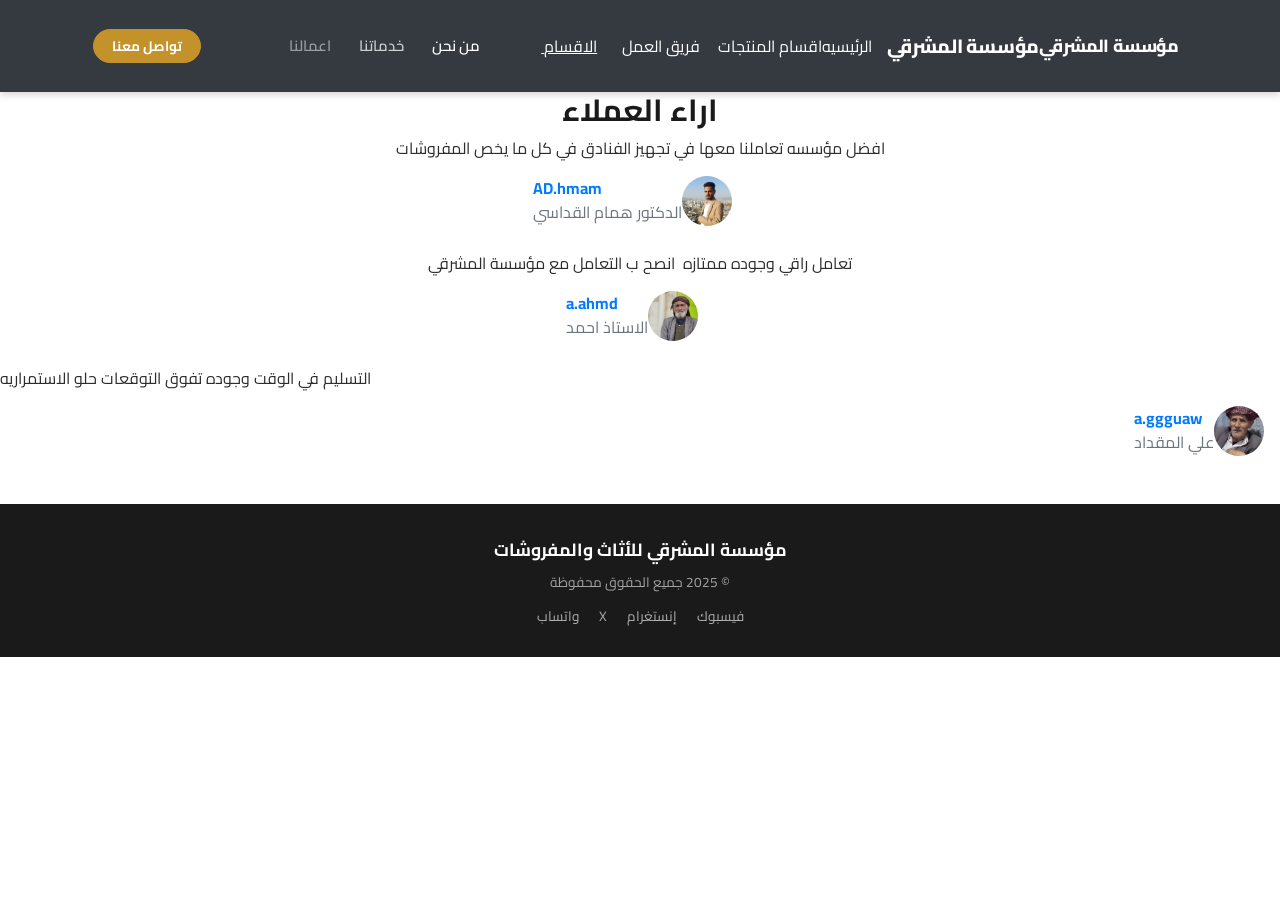
<file: testimonials.html>
<!DOCTYPE html>
<html lang="ar" dir="rtl">

<head>
    <meta charset="utf-8">
    <meta name="viewport" content="width=device-width, initial-scale=1.0, shrink-to-fit=no">
    <title>آراء العملاء - مؤسسة المشرقي</title>
    <link rel="stylesheet" href="assets/bootstrap/css/bootstrap.min.css">
    <link rel="stylesheet" href="https://fonts.googleapis.com/css?family=Akatab&amp;display=swap">
    <link rel="stylesheet" href="assets/css/Navbar-Right-Links-Dark-icons.css">
    <link rel="stylesheet" href="assets/css/Projects-Grid-images.css">
    <link rel="stylesheet" href="assets/css/Simple-Slider-swiper.min.css">
    <link rel="stylesheet" href="assets/css/Simple-Slider.css">
    <link rel="stylesheet" href="assets/css/custom.css">
</head>

<body>
    <nav class="navbar navbar-dark navbar-expand-md bg-dark py-3" style="border-color: var(--red);opacity: 1;color: rgb(0,0,0);transform: perspective(2500px);">
        <div class="container"><a class="navbar-brand d-flex align-items-center" href="index.html"><span style="font-size:1.1rem;font-weight:800">مؤسسة المشرقي</span></a><button data-toggle="collapse" class="navbar-toggler" data-target="#navcol-5"><span class="sr-only">Toggle navigation</span><span class="navbar-toggler-icon"></span></button>
            <div class="collapse navbar-collapse" id="navcol-5"><a href="index.html" data-target="من نحن" style="width: 64.1125px;"><span style="color: rgb(255, 255, 255);">الرئيسيه</span></a><a href="products.html" data-target="من نحن"><span style="color: rgb(255, 255, 255);">اقسام المنتجات</span></a><a href="team.html" data-target="من نحن" style="padding: 7px;text-align: center;margin: 11px;"><span style="color: rgb(255, 255, 255);">فريق العمل</span></a><a href="products.html" data-target="من نحن" style="height: 24px;width: 58.575px;margin: 6px;text-align: center;"><span style="text-decoration: underline; color: rgb(255, 255, 255);">الاقسام</span><strong><span style="text-decoration: underline; color: rgb(255, 255, 255);">&nbsp;</span></strong></a>
                <ul class="navbar-nav ml-auto">
                    <li class="nav-item"><a class="nav-link active" href="about.html" data-target="من نحن">من نحن</a></li>
                    <li class="nav-item"><a class="nav-link" href="services.html"><span style="color: rgba(255, 255, 255, 0.75);">خدماتنا</span></a></li>
                    <li class="nav-item"><a class="nav-link" href="works.html">اعمالنا&nbsp;</a></li>
                </ul><a class="btn btn-primary btn-sm ml-lg-2" role="button" href="contact.html">تواصل معنا</a>
            </div>
        </div>
    </nav>
    <h2 class="font-weight-bold text-center">اراء العملاء</h2>
    <div class="col mb-4">
        <div class="d-flex flex-column justify-content-center align-items-center">
            <p class="text-center">افضل مؤسسه تعاملنا معها في تجهيز الفنادق في كل ما يخص المفروشات</p>
            <div class="d-flex"><img class="rounded-circle flex-shrink-0 mr-3 fit-cover" width="50" height="50" src="assets/img/testimonial-hammam.jpg">
                <div><p class="font-weight-bold text-primary mb-0">AD.hmam</p>
                    <p class="text-muted mb-0">الدكتور همام القداسي</p>
                </div>
            </div>
            <div class="card shadow-none">
                <div class="card-body d-flex align-items-center p-0"></div>
            </div>
        </div>
    </div>
    <div class="col mb-4">
        <div class="d-flex flex-column justify-content-center align-items-center">
            <p class="text-center">تعامل راقي وجوده ممتازه&nbsp; انصح ب التعامل مع مؤسسة المشرقي</p>
            <div class="d-flex"><img class="rounded-circle flex-shrink-0 mr-3 fit-cover" width="50" height="50" src="assets/img/testimonial-ahmad.png">
                <div>
                    <p class="font-weight-bold text-primary mb-0">a.ahmd</p>
                    <p class="text-muted mb-0">الاستاذ احمد</p>
                </div>
            </div>
            <div class="card shadow-none">
                <div class="card-body d-flex align-items-center p-0"></div>
            </div>
        </div>
    </div>
    <p class="text-left">التسليم في الوقت وجوده تفوق التوقعات حلو الاستمراريه</p>
    <div class="d-flex"><img class="rounded-circle flex-shrink-0 mr-3 fit-cover" width="50" height="50" src="assets/img/testimonial-ali.png">
        <div>
            <p class="font-weight-bold text-primary mb-0">a.ggguaw</p>
            <p class="text-muted mb-0">علي المقداد</p>
        </div>
    </div>
    <script src="assets/js/jquery.min.js"></script>
    <script src="assets/bootstrap/js/bootstrap.min.js"></script>
    <script src="assets/js/bs-init.js"></script>
    <script src="assets/js/Simple-Slider-swiper.jquery.min.js"></script>
    <script src="assets/js/Simple-Slider.js"></script>

    <footer class="text-center text-white mt-5" style="background:#1a1a1a;padding:30px 0">
      <div class="container">
        <p class="mb-1" style="font-weight:700;font-size:1.1rem">مؤسسة المشرقي للأثاث والمفروشات</p>
        <p class="mb-2" style="color:rgba(255,255,255,.6);font-size:.85rem">© 2025 جميع الحقوق محفوظة</p>
        <div>
          <a href="https://m.facebook.com/story.php?story_fbid=pfbid02HsNbmWoa8rajwxKmudxSKsCr5GvChPvsWFdEN3ox6jvQq6SUDpx3WcGiK3V2cFoEl&id=100057142943112" target="_blank" style="color:rgba(255,255,255,.6);margin:0 8px;font-size:.85rem">فيسبوك</a>
          <a href="https://www.instagram.com/bwnsr.lshtby" target="_blank" style="color:rgba(255,255,255,.6);margin:0 8px;font-size:.85rem">إنستغرام</a>
          <a href="https://x.com/abdullah777416" target="_blank" style="color:rgba(255,255,255,.6);margin:0 8px;font-size:.85rem">X</a>
          <a href="https://wa.me/780323000" target="_blank" style="color:rgba(255,255,255,.6);margin:0 8px;font-size:.85rem">واتساب</a>
        </div>
      </div>
    </footer>
</body>

</html>
</file>
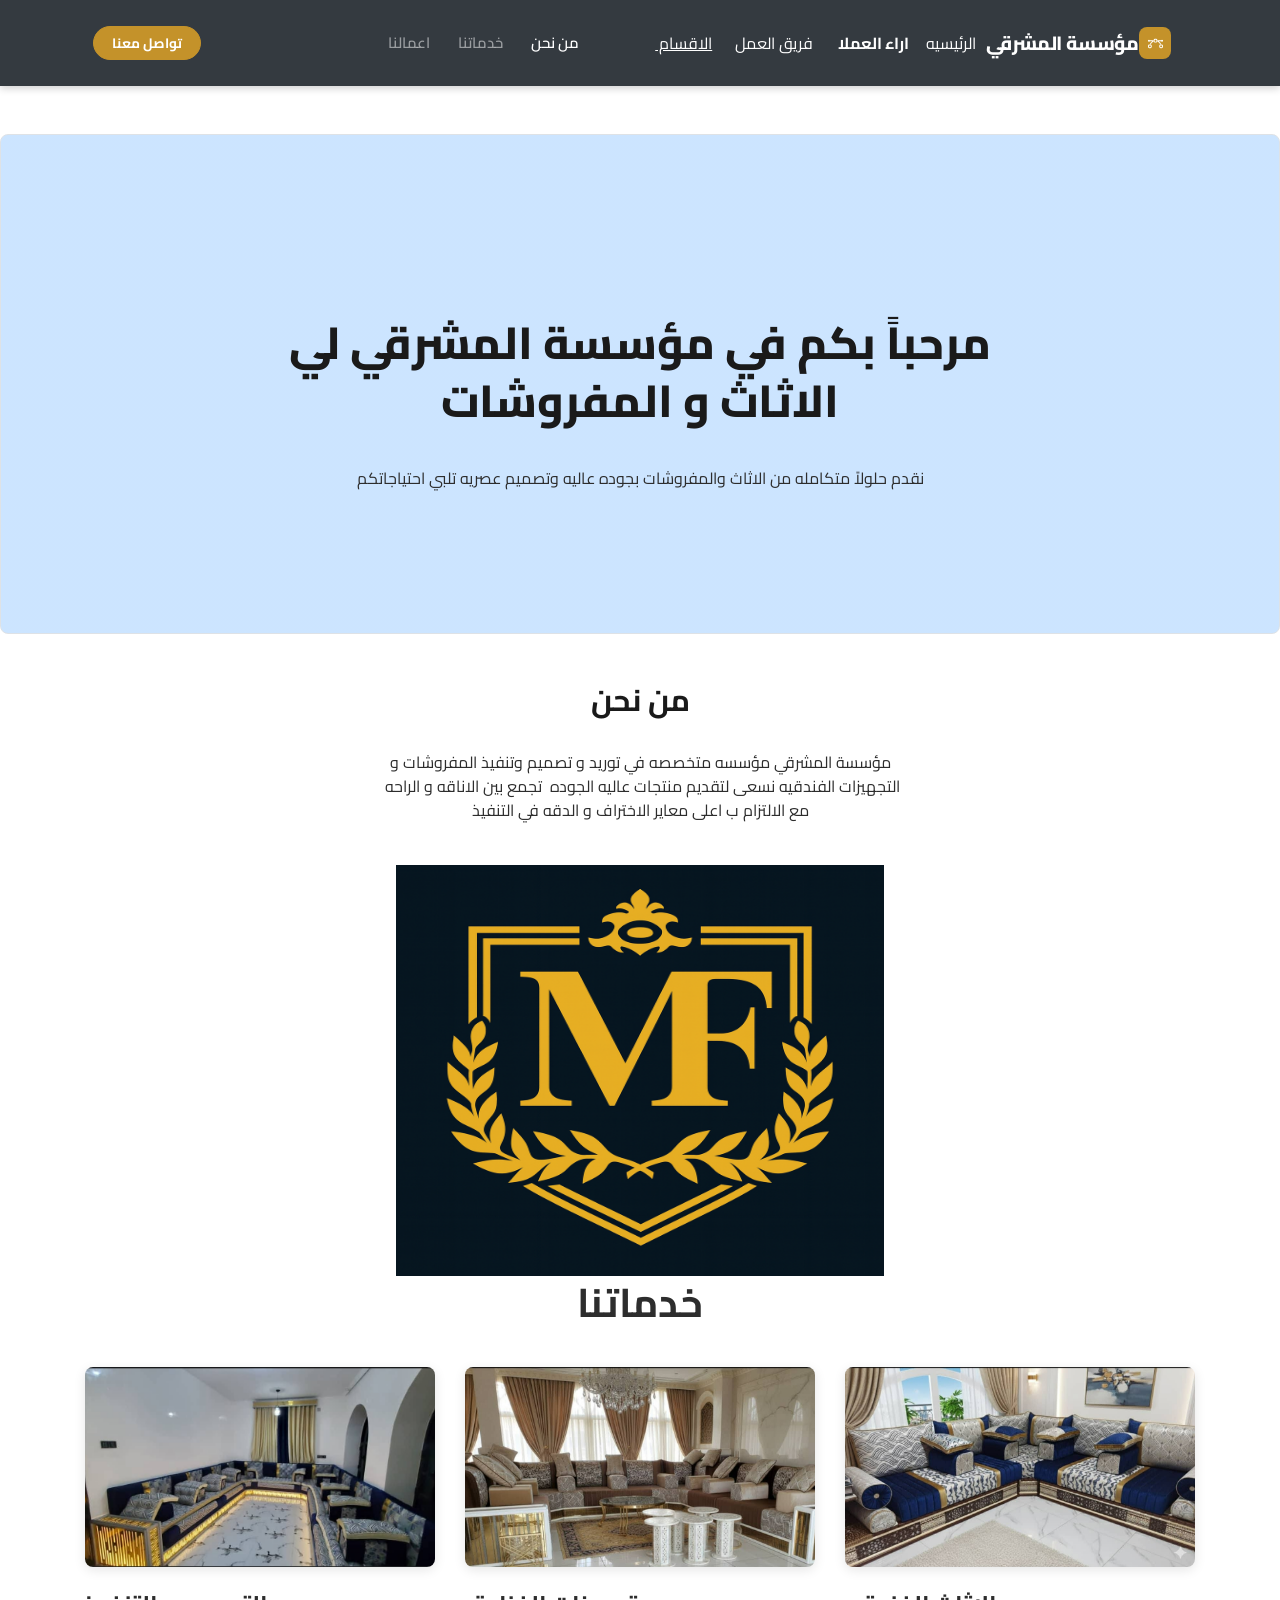
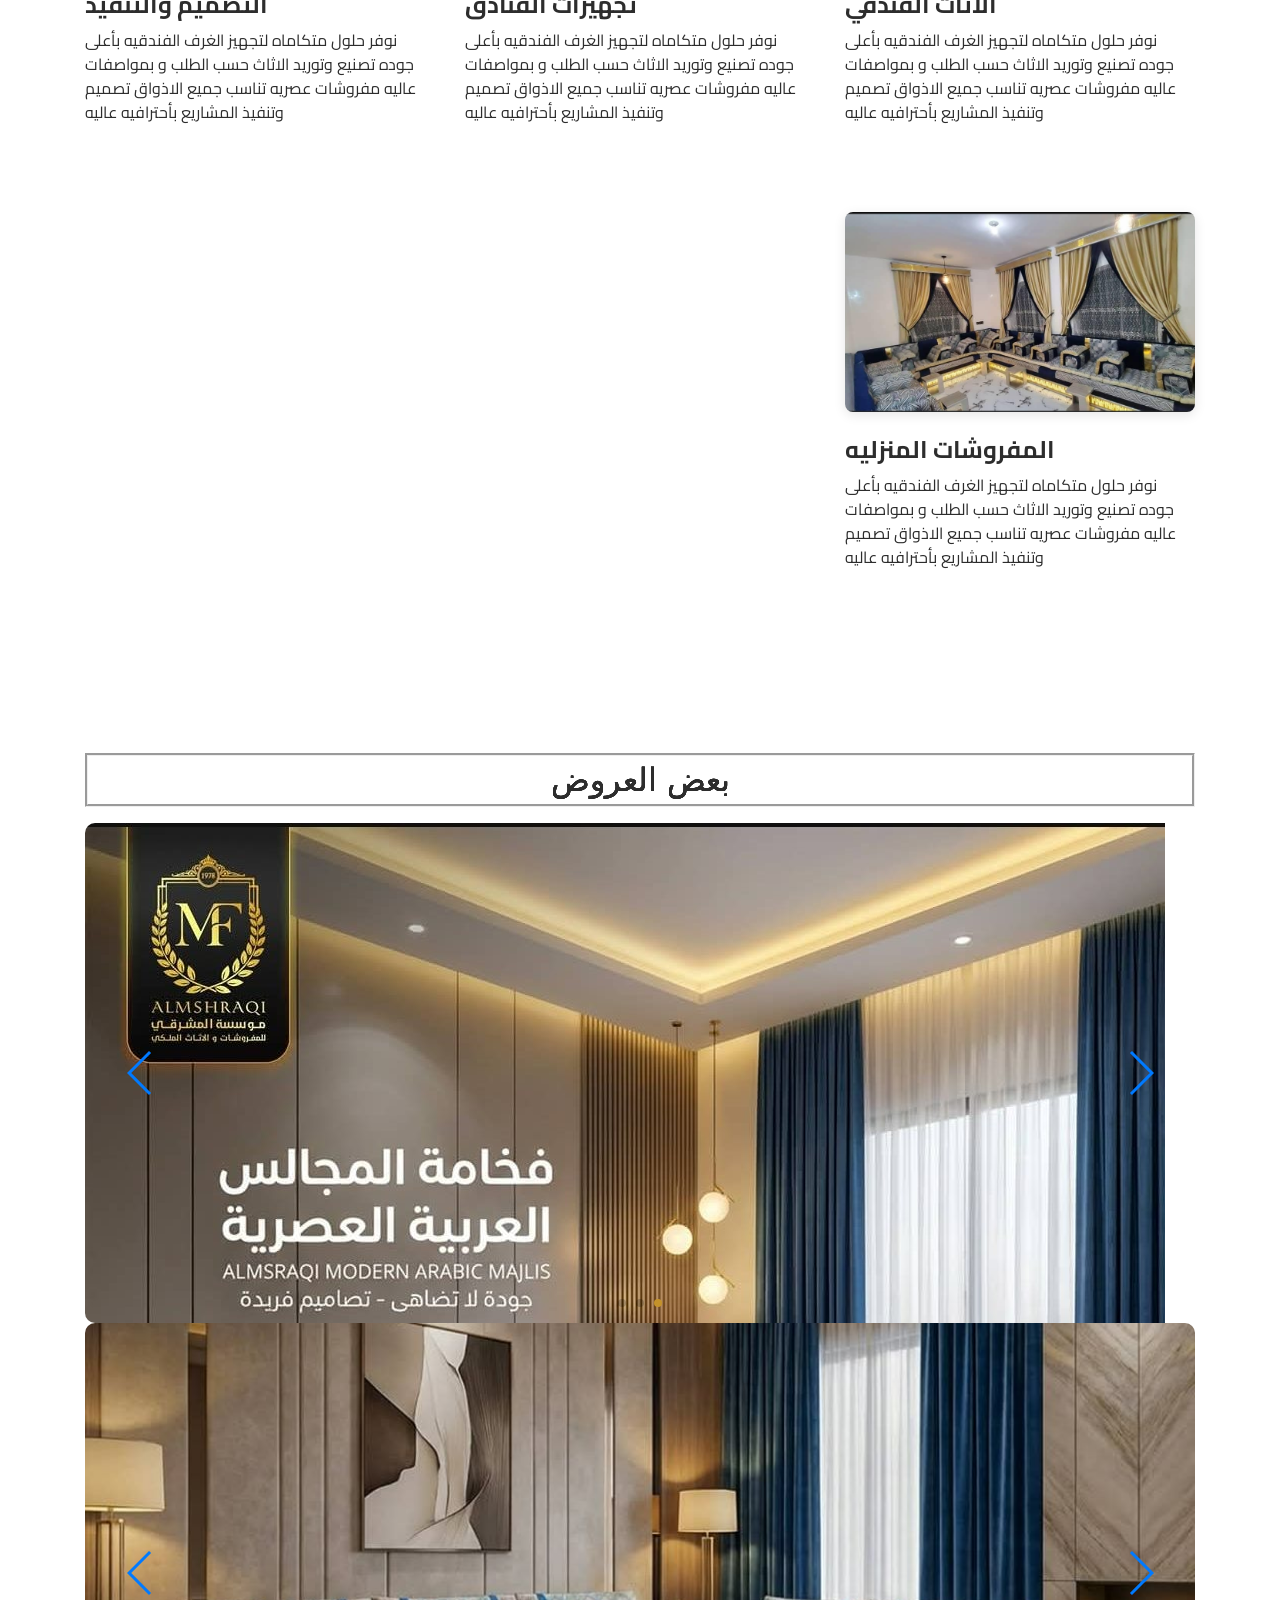
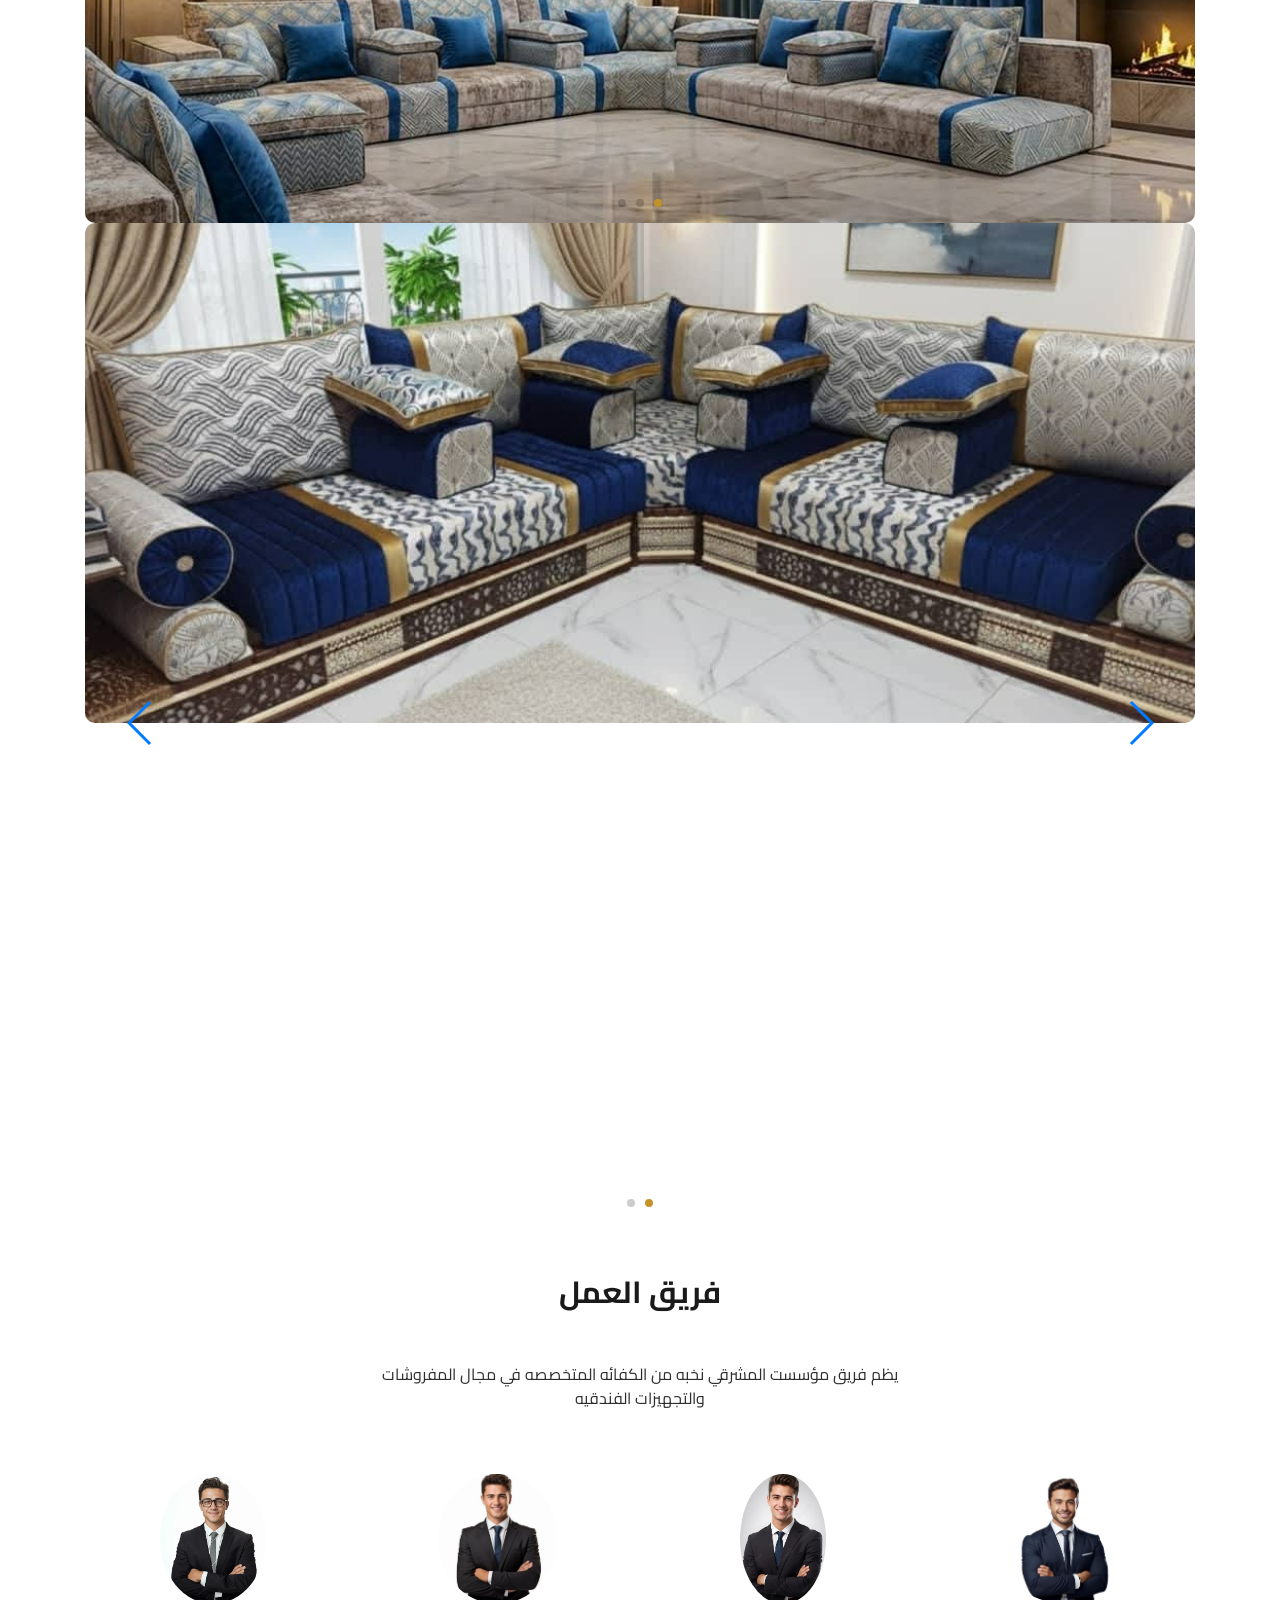
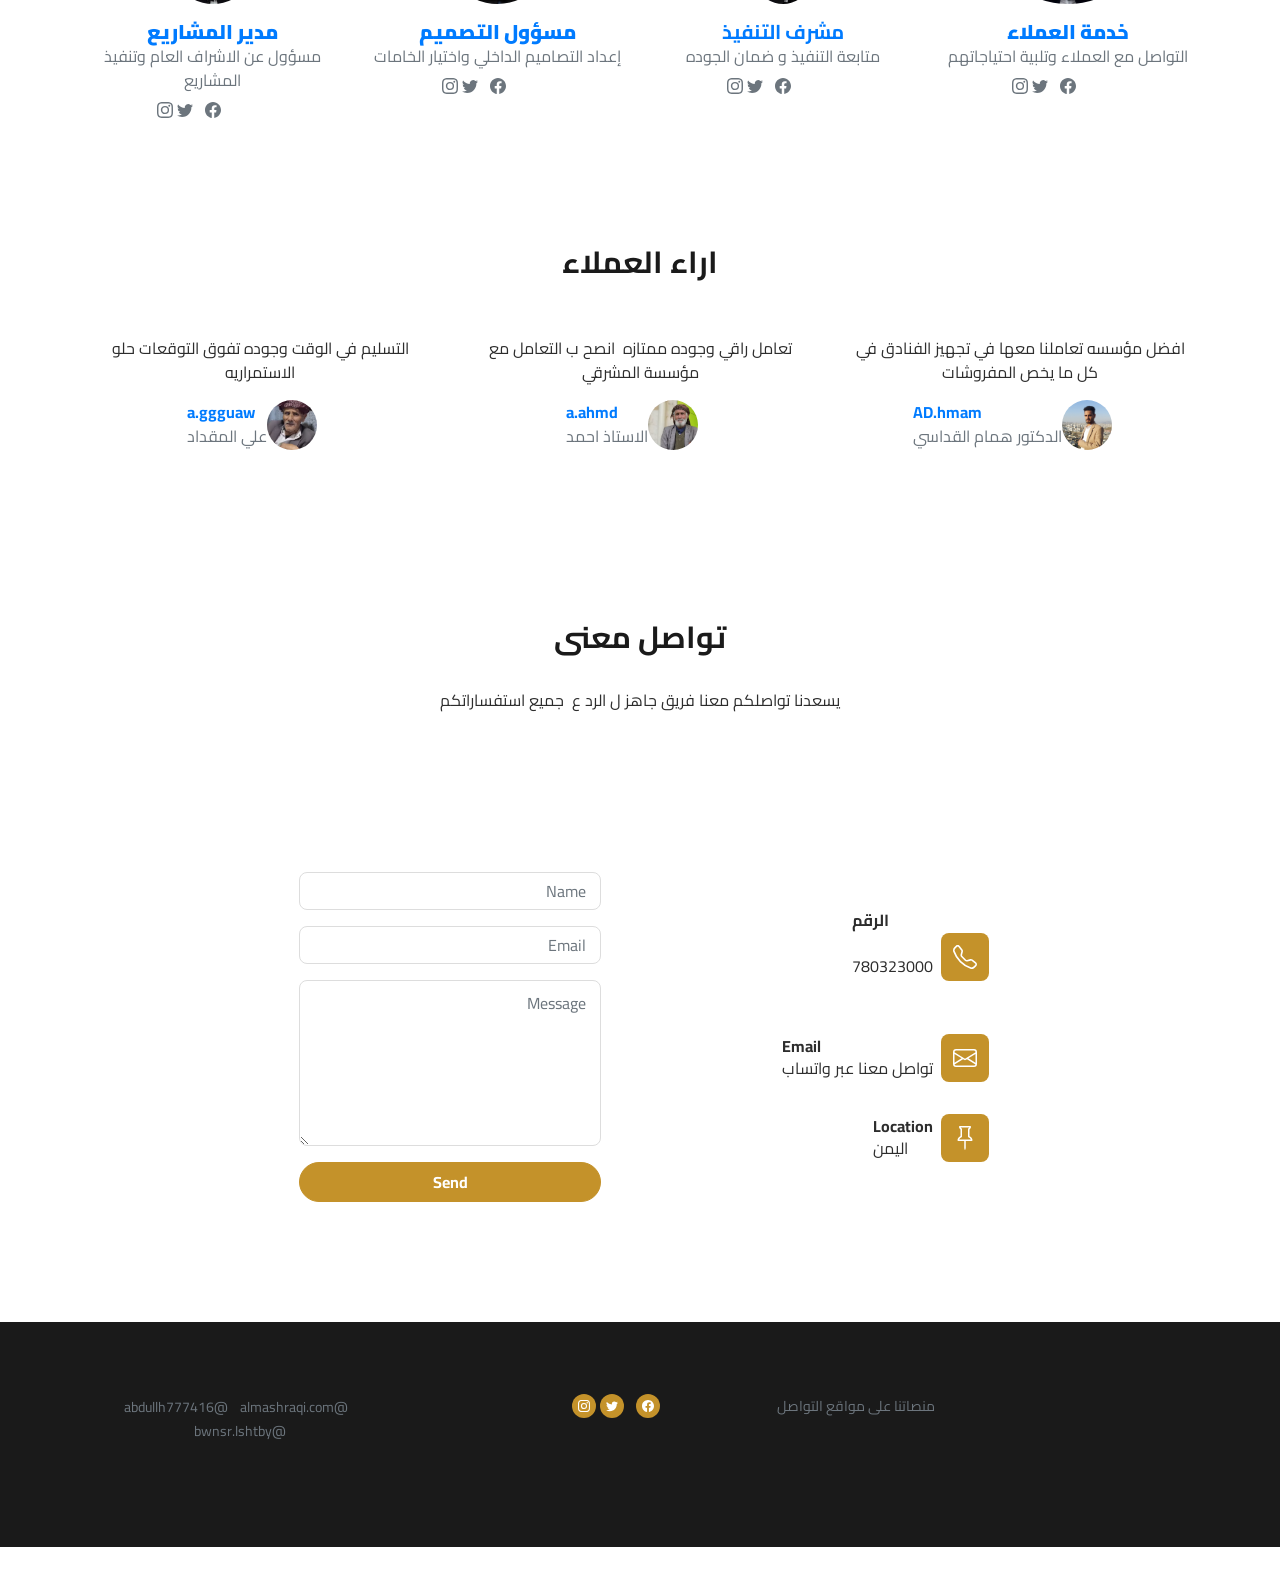
<file: website.html>
<!DOCTYPE html>
<html lang="ar" dir="rtl">

<head>
    <meta charset="utf-8">
    <meta name="viewport" content="width=device-width, initial-scale=1.0, shrink-to-fit=no">
    <title>الموقع الرسمي - مؤسسة المشرقي</title>
    <link rel="stylesheet" href="assets/bootstrap/css/bootstrap.min.css">
    <link rel="stylesheet" href="https://fonts.googleapis.com/css?family=Akatab&amp;display=swap">
    <link rel="stylesheet" href="assets/css/Navbar-Right-Links-Dark-icons.css">
    <link rel="stylesheet" href="assets/css/Projects-Grid-images.css">
    <link rel="stylesheet" href="assets/css/Simple-Slider-swiper.min.css">
    <link rel="stylesheet" href="assets/css/Simple-Slider.css">
    <link rel="stylesheet" href="assets/css/custom.css">
</head>

<body>
    <nav class="navbar navbar-dark navbar-expand-md bg-dark py-3">
        <div class="container"><a class="navbar-brand d-flex align-items-center" href="index.html"><span class="bs-icon-sm bs-icon-rounded bs-icon-primary d-flex justify-content-center align-items-center mr-2 bs-icon"><svg xmlns="http://www.w3.org/2000/svg" width="1em" height="1em" fill="currentColor" viewBox="0 0 16 16" class="bi bi-bezier" style="font-size: 15px;">
                        <path fill-rule="evenodd" d="M0 10.5A1.5 1.5 0 0 1 1.5 9h1A1.5 1.5 0 0 1 4 10.5v1A1.5 1.5 0 0 1 2.5 13h-1A1.5 1.5 0 0 1 0 11.5zm1.5-.5a.5.5 0 0 0-.5.5v1a.5.5 0 0 0 .5.5h1a.5.5 0 0 0 .5-.5v-1a.5.5 0 0 0-.5-.5zm10.5.5A1.5 1.5 0 0 1 13.5 9h1a1.5 1.5 0 0 1 1.5 1.5v1a1.5 1.5 0 0 1-1.5 1.5h-1a1.5 1.5 0 0 1-1.5-1.5zm1.5-.5a.5.5 0 0 0-.5.5v1a.5.5 0 0 0 .5.5h1a.5.5 0 0 0 .5-.5v-1a.5.5 0 0 0-.5-.5zM6 4.5A1.5 1.5 0 0 1 7.5 3h1A1.5 1.5 0 0 1 10 4.5v1A1.5 1.5 0 0 1 8.5 7h-1A1.5 1.5 0 0 1 6 5.5zM7.5 4a.5.5 0 0 0-.5.5v1a.5.5 0 0 0 .5.5h1a.5.5 0 0 0 .5-.5v-1a.5.5 0 0 0-.5-.5z"></path>
                        <path d="M6 4.5H1.866a1 1 0 1 0 0 1h2.668A6.517 6.517 0 0 0 1.814 9H2.5c.123 0 .244.015.358.043a5.517 5.517 0 0 1 3.185-3.185A1.503 1.503 0 0 1 6 5.5zm3.957 1.358A1.5 1.5 0 0 0 10 5.5v-1h4.134a1 1 0 1 1 0 1h-2.668a6.517 6.517 0 0 1 2.72 3.5H13.5c-.123 0-.243.015-.358.043a5.517 5.517 0 0 0-3.185-3.185z"></path>
                    </svg></span></a><button data-toggle="collapse" class="navbar-toggler" data-target="#navcol-5"><span class="sr-only">Toggle navigation</span><span class="navbar-toggler-icon"></span></button>
            <div class="collapse navbar-collapse" id="navcol-5"><a href="index.html" data-target="من نحن" style="padding: 3px;margin: 7px;"><span style="color: rgb(255, 255, 255);">الرئيسيه</span></a><a href="testimonials.html" data-target="من نحن" style="padding: 7px;"><strong><span style="color: rgb(255, 255, 255);">اراء العملا</span></strong></a><a href="team.html" data-target="من نحن" style="width: 81.525px;margin: 15px;"><span style="color: rgb(255, 255, 255);">فريق العمل</span></a><a href="products.html" data-target="من نحن" style="height: 24px;width: 58.575px;margin: 6px;"><span style="text-decoration: underline; color: rgb(255, 255, 255);">الاقسام&nbsp;</span></a>
                <ul class="navbar-nav ml-auto">
                    <li class="nav-item"><a class="nav-link active" href="about.html" data-target="من نحن" style="width: 91.8125px;">من نحن</a></li>
                    <li class="nav-item"><a class="nav-link" href="services.html">خدماتنا</a></li>
                    <li class="nav-item"><a class="nav-link" href="works.html">اعمالنا&nbsp;</a></li>
                </ul><a class="btn btn-primary btn-sm ml-lg-2" role="button" href="contact.html">تواصل معنا</a>
            </div>
        </div>
    </nav>
    <section class="py-4 py-xl-5">
        <div class="border rounded d-flex flex-column justify-content-center align-items-center p-4 py-5" style="background: linear-gradient(rgba(0,123,255,0.2), rgba(0,123,255,0.2)),  center / cover;height: 500px;">
            <div class="row">
                <div class="col-md-10 col-xl-8 text-center d-flex d-sm-flex d-md-flex justify-content-center align-items-center mx-auto justify-content-md-start align-items-md-center justify-content-xl-center">
                    <div>
                        <h1 class="text-uppercase text-center border-info mb-3">مرحباً بكم في مؤسسة المشرقي لي الاثاث و المفروشات</h1>
                        <p class="mb-4">نقدم حلولاً متكامله من الاثاث والمفروشات بجوده عاليه وتصميم عصريه تلبي احتياجاتكم</p>
                    </div>
                </div>
            </div>
        </div>
        <div class="container py-4 py-xl-5">
            <div class="row mb-5">
                <div class="col-md-8 col-xl-6 text-center mx-auto">
                    <h2 class="font-weight-bold">من نحن</h2>
                    <p class="w-lg-50" style="height: 168px;"><br>مؤسسة المشرقي مؤسسه متخصصه في توريد و تصميم وتنفيذ المفروشات و التجهيزات الفندقيه نسعى لتقديم منتجات عاليه الجوده&nbsp; تجمع بين الاناقه و الراحه&nbsp; مع الالتزام ب اعلى معاير الاختراف و الدقه في التنفيذ<br><br></p><img src="assets/img/file_00000000818c71f596e0dfd3e8c18aa9.png" style="padding: -13px;width: 488px;margin: -45px;height: 411px;">
                </div>
            </div>
            <h1 class="text-center" style="height: 80px;">خدماتنا</h1>
            <div class="row row-cols-1 row-cols-md-2 row-cols-xl-3">
                <div class="col mb-4">
                    <div><img class="rounded img-fluid w-100 fit-cover" src="assets/img/service-hotel-furniture.jpg" style="height: 200px;">
                        <div class="py-4">
                            <h4 class="font-weight-bold">الاثاث الفندقي</h4>
                            <p>نوفر حلول متكاماه لتجهيز الغرف الفندقيه بأعلى جوده تصنيع وتوريد الاثاث حسب الطلب و بمواصفات عاليه مفروشات عصريه تناسب جميع الاذواق تصميم وتنفيذ المشاريع بأحترافيه عاليه<br><br></p>
                        </div>
                    </div>
                </div>
                <div class="col mb-4">
                    <div><img class="rounded img-fluid w-100 fit-cover" src="assets/img/service-hotel-equipment.jpg" style="height: 200px;">
                        <div class="py-4">
                            <h4 class="font-weight-bold">تجهيزات الفنادق</h4>
                            <p>نوفر حلول متكاماه لتجهيز الغرف الفندقيه بأعلى جوده تصنيع وتوريد الاثاث حسب الطلب و بمواصفات عاليه مفروشات عصريه تناسب جميع الاذواق تصميم وتنفيذ المشاريع بأحترافيه عاليه</p>
                        </div>
                    </div>
                </div>
                <div class="col mb-4">
                    <div><img class="rounded img-fluid w-100 fit-cover" src="assets/img/service-design.jpg" style="height: 200px;">
                        <div class="py-4">
                            <h4 class="font-weight-bold">التصميم والتنفيذ</h4>
                            <p>نوفر حلول متكاماه لتجهيز الغرف الفندقيه بأعلى جوده تصنيع وتوريد الاثاث حسب الطلب و بمواصفات عاليه مفروشات عصريه تناسب جميع الاذواق تصميم وتنفيذ المشاريع بأحترافيه عاليه<br><br></p>
                        </div>
                    </div>
                </div>
                <div class="col mb-4">
                    <div><img class="rounded img-fluid w-100 fit-cover" src="assets/img/service-home-furniture.jpg" style="height: 200px;">
                        <div class="py-4">
                            <h4 class="font-weight-bold">المفروشات المنزليه</h4>
                            <p>نوفر حلول متكاماه لتجهيز الغرف الفندقيه بأعلى جوده تصنيع وتوريد الاثاث حسب الطلب و بمواصفات عاليه مفروشات عصريه تناسب جميع الاذواق تصميم وتنفيذ المشاريع بأحترافيه عاليه<br><br></p>
                        </div>
                    </div>
                </div>
            </div>
        </div>
        <div class="container py-4 py-xl-5">
            <p class="text-center" style="border-style: groove;text-shadow: 0px 0px, 0px 0px 0px, 0px 0px, 0px 0px, 0px 0px;font-size: 32px;font-family: Akatab, sans-serif;">بعض العروض</p>
            <div class="simple-slider">
                <div class="swiper-container simple-slider">
                    <div class="swiper-wrapper">
                        <div class="swiper-slide" style="background:  center center / cover no-repeat;"><img src="assets/img/project-3.jpg"></div>
                        <div class="swiper-slide" style="background:  center center / cover no-repeat;"><img src="assets/img/project-2.jpg"></div>
                        <div class="swiper-slide" style="background:  center center / cover no-repeat;"><img src="assets/img/project-1.jpg"></div>
                    </div>
                    <div class="swiper-pagination"></div>
                    <div class="swiper-button-prev"></div>
                    <div class="swiper-button-next"></div>
                </div>
            </div>
            <div class="simple-slider">
                <div class="swiper-container simple-slider">
                    <div class="swiper-wrapper">
        <div class="swiper-slide" style="background:url('assets/img/project-1.jpg') center/cover no-repeat;"></div>
        <div class="swiper-slide" style="background:url('assets/img/project-2.jpg') center/cover no-repeat;"></div>
        <div class="swiper-slide" style="background:url('assets/img/project-3.jpg') center/cover no-repeat;"></div>
      </div>
                    <div class="swiper-pagination"></div>
                    <div class="swiper-button-prev"></div>
                    <div class="swiper-button-next"></div>
                </div>
            </div>
            <div class="simple-slider">
                <div class="swiper-container simple-slider">
                    <div class="swiper-wrapper">
        <div class="swiper-slide" style="background:url('assets/img/service-hotel-furniture.jpg') center/cover no-repeat;"></div>
        <div class="swiper-slide" style="background:url('assets/img/service-design.jpg') center/cover no-repeat;"></div>
      </div>
                    <div class="swiper-pagination"></div>
                    <div class="swiper-button-prev"></div>
                    <div class="swiper-slide" style="background:  center center / cover no-repeat;"></div><div class="swiper-button-next"></div>
                </div>
            </div>
            <div class="row mb-4 mb-lg-5">
                <div class="col-md-8 col-xl-6 text-center mx-auto">
                    <h2 class="font-weight-bold" style="margin: 51px;">فريق العمل</h2>
                    <p class="w-lg-50">يظم فريق مؤسست المشرقي نخبه من الكفائه المتخصصه في مجال المفروشات والتجهيزات الفندقيه</p>
                </div>
            </div>
            <div class="row row-cols-2 row-cols-md-4">
                <div class="col mb-4">
                    <div class="text-center"><img class="rounded-circle mb-3 fit-cover" width="191" height="130" src="assets/img/528a304e86857013664c5db8026ad76b.jpg" style="width: 150px;">
                        <h5 class="font-weight-bold text-primary mb-0"><strong>خدمة العملاء</strong></h5>
                        <p class="text-muted mb-2">التواصل مع العملاء وتلبية احتياجاتهم</p>
                        <ul class="list-inline text-muted w-100 mb-0">
                            <li class="list-inline-item text-center">
                                <div class="d-flex flex-column align-items-center"><svg xmlns="http://www.w3.org/2000/svg" width="1em" height="1em" fill="currentColor" viewBox="0 0 16 16" class="bi bi-facebook">
                                        <path d="M16 8.049c0-4.446-3.582-8.05-8-8.05C3.58 0-.002 3.603-.002 8.05c0 4.017 2.926 7.347 6.75 7.951v-5.625h-2.03V8.05H6.75V6.275c0-2.017 1.195-3.131 3.022-3.131.876 0 1.791.157 1.791.157v1.98h-1.009c-.993 0-1.303.621-1.303 1.258v1.51h2.218l-.354 2.326H9.25V16c3.824-.604 6.75-3.934 6.75-7.951"></path>
                                    </svg></div>
                            </li>
                            <li class="list-inline-item text-center">
                                <div class="d-flex flex-column align-items-center"><svg xmlns="http://www.w3.org/2000/svg" width="1em" height="1em" fill="currentColor" viewBox="0 0 16 16" class="bi bi-twitter">
                                        <path d="M5.026 15c6.038 0 9.341-5.003 9.341-9.334 0-.14 0-.282-.006-.422A6.685 6.685 0 0 0 16 3.542a6.658 6.658 0 0 1-1.889.518 3.301 3.301 0 0 0 1.447-1.817 6.533 6.533 0 0 1-2.087.793A3.286 3.286 0 0 0 7.875 6.03a9.325 9.325 0 0 1-6.767-3.429 3.289 3.289 0 0 0 1.018 4.382A3.323 3.323 0 0 1 .64 6.575v.045a3.288 3.288 0 0 0 2.632 3.218 3.203 3.203 0 0 1-.865.115 3.23 3.23 0 0 1-.614-.057 3.283 3.283 0 0 0 3.067 2.277A6.588 6.588 0 0 1 .78 13.58a6.32 6.32 0 0 1-.78-.045A9.344 9.344 0 0 0 5.026 15"></path>
                                    </svg></div>
                            </li>
                            <li class="list-inline-item text-center">
                                <div class="d-flex flex-column align-items-center"><svg xmlns="http://www.w3.org/2000/svg" width="1em" height="1em" fill="currentColor" viewBox="0 0 16 16" class="bi bi-instagram">
                                        <path d="M8 0C5.829 0 5.556.01 4.703.048 3.85.088 3.269.222 2.76.42a3.917 3.917 0 0 0-1.417.923A3.927 3.927 0 0 0 .42 2.76C.222 3.268.087 3.85.048 4.7.01 5.555 0 5.827 0 8.001c0 2.172.01 2.444.048 3.297.04.852.174 1.433.372 1.942.205.526.478.972.923 1.417.444.445.89.719 1.416.923.51.198 1.09.333 1.942.372C5.555 15.99 5.827 16 8 16s2.444-.01 3.298-.048c.851-.04 1.434-.174 1.943-.372a3.916 3.916 0 0 0 1.416-.923c.445-.445.718-.891.923-1.417.197-.509.332-1.09.372-1.942C15.99 10.445 16 10.173 16 8s-.01-2.445-.048-3.299c-.04-.851-.175-1.433-.372-1.941a3.926 3.926 0 0 0-.923-1.417A3.911 3.911 0 0 0 13.24.42c-.51-.198-1.092-.333-1.943-.372C10.443.01 10.172 0 7.998 0h.003zm-.717 1.442h.718c2.136 0 2.389.007 3.232.046.78.035 1.204.166 1.486.275.373.145.64.319.92.599.28.28.453.546.598.92.11.281.24.705.275 1.485.039.843.047 1.096.047 3.231s-.008 2.389-.047 3.232c-.035.78-.166 1.203-.275 1.485a2.47 2.47 0 0 1-.599.919c-.28.28-.546.453-.92.598-.28.11-.704.24-1.485.276-.843.038-1.096.047-3.232.047s-2.39-.009-3.233-.047c-.78-.036-1.203-.166-1.485-.276a2.478 2.478 0 0 1-.92-.598 2.48 2.48 0 0 1-.6-.92c-.109-.281-.24-.705-.275-1.485-.038-.843-.046-1.096-.046-3.233 0-2.136.008-2.388.046-3.231.036-.78.166-1.204.276-1.486.145-.373.319-.64.599-.92.28-.28.546-.453.92-.598.282-.11.705-.24 1.485-.276.738-.034 1.024-.044 2.515-.045v.002zm4.988 1.328a.96.96 0 1 0 0 1.92.96.96 0 0 0 0-1.92zm-4.27 1.122a4.109 4.109 0 1 0 0 8.217 4.109 4.109 0 0 0 0-8.217zm0 1.441a2.667 2.667 0 1 1 0 5.334 2.667 2.667 0 0 1 0-5.334"></path>
                                    </svg></div>
                            </li>
                        </ul>
                    </div>
                </div>
                <div class="col mb-4">
                    <div class="text-center"><img class="rounded-circle mb-3 fit-cover pt-0" width="130" height="130" src="assets/img/39202174545c29bfbdb0bb981ed6e766.jpg" style="width: 86px;">
                        <h5 class="font-weight-bold text-primary mb-0">مشرف التنفيذ</h5>
                        <p class="text-muted mb-2">متابعة التنفيذ و ضمان الجوده</p>
                        <ul class="list-inline text-muted w-100 mb-0">
                            <li class="list-inline-item text-center">
                                <div class="d-flex flex-column align-items-center"><svg xmlns="http://www.w3.org/2000/svg" width="1em" height="1em" fill="currentColor" viewBox="0 0 16 16" class="bi bi-facebook">
                                        <path d="M16 8.049c0-4.446-3.582-8.05-8-8.05C3.58 0-.002 3.603-.002 8.05c0 4.017 2.926 7.347 6.75 7.951v-5.625h-2.03V8.05H6.75V6.275c0-2.017 1.195-3.131 3.022-3.131.876 0 1.791.157 1.791.157v1.98h-1.009c-.993 0-1.303.621-1.303 1.258v1.51h2.218l-.354 2.326H9.25V16c3.824-.604 6.75-3.934 6.75-7.951"></path>
                                    </svg></div>
                            </li>
                            <li class="list-inline-item text-center">
                                <div class="d-flex flex-column align-items-center"><svg xmlns="http://www.w3.org/2000/svg" width="1em" height="1em" fill="currentColor" viewBox="0 0 16 16" class="bi bi-twitter">
                                        <path d="M5.026 15c6.038 0 9.341-5.003 9.341-9.334 0-.14 0-.282-.006-.422A6.685 6.685 0 0 0 16 3.542a6.658 6.658 0 0 1-1.889.518 3.301 3.301 0 0 0 1.447-1.817 6.533 6.533 0 0 1-2.087.793A3.286 3.286 0 0 0 7.875 6.03a9.325 9.325 0 0 1-6.767-3.429 3.289 3.289 0 0 0 1.018 4.382A3.323 3.323 0 0 1 .64 6.575v.045a3.288 3.288 0 0 0 2.632 3.218 3.203 3.203 0 0 1-.865.115 3.23 3.23 0 0 1-.614-.057 3.283 3.283 0 0 0 3.067 2.277A6.588 6.588 0 0 1 .78 13.58a6.32 6.32 0 0 1-.78-.045A9.344 9.344 0 0 0 5.026 15"></path>
                                    </svg></div>
                            </li>
                            <li class="list-inline-item text-center">
                                <div class="d-flex flex-column align-items-center"><svg xmlns="http://www.w3.org/2000/svg" width="1em" height="1em" fill="currentColor" viewBox="0 0 16 16" class="bi bi-instagram">
                                        <path d="M8 0C5.829 0 5.556.01 4.703.048 3.85.088 3.269.222 2.76.42a3.917 3.917 0 0 0-1.417.923A3.927 3.927 0 0 0 .42 2.76C.222 3.268.087 3.85.048 4.7.01 5.555 0 5.827 0 8.001c0 2.172.01 2.444.048 3.297.04.852.174 1.433.372 1.942.205.526.478.972.923 1.417.444.445.89.719 1.416.923.51.198 1.09.333 1.942.372C5.555 15.99 5.827 16 8 16s2.444-.01 3.298-.048c.851-.04 1.434-.174 1.943-.372a3.916 3.916 0 0 0 1.416-.923c.445-.445.718-.891.923-1.417.197-.509.332-1.09.372-1.942C15.99 10.445 16 10.173 16 8s-.01-2.445-.048-3.299c-.04-.851-.175-1.433-.372-1.941a3.926 3.926 0 0 0-.923-1.417A3.911 3.911 0 0 0 13.24.42c-.51-.198-1.092-.333-1.943-.372C10.443.01 10.172 0 7.998 0h.003zm-.717 1.442h.718c2.136 0 2.389.007 3.232.046.78.035 1.204.166 1.486.275.373.145.64.319.92.599.28.28.453.546.598.92.11.281.24.705.275 1.485.039.843.047 1.096.047 3.231s-.008 2.389-.047 3.232c-.035.78-.166 1.203-.275 1.485a2.47 2.47 0 0 1-.599.919c-.28.28-.546.453-.92.598-.28.11-.704.24-1.485.276-.843.038-1.096.047-3.232.047s-2.39-.009-3.233-.047c-.78-.036-1.203-.166-1.485-.276a2.478 2.478 0 0 1-.92-.598 2.48 2.48 0 0 1-.6-.92c-.109-.281-.24-.705-.275-1.485-.038-.843-.046-1.096-.046-3.233 0-2.136.008-2.388.046-3.231.036-.78.166-1.204.276-1.486.145-.373.319-.64.599-.92.28-.28.546-.453.92-.598.282-.11.705-.24 1.485-.276.738-.034 1.024-.044 2.515-.045v.002zm4.988 1.328a.96.96 0 1 0 0 1.92.96.96 0 0 0 0-1.92zm-4.27 1.122a4.109 4.109 0 1 0 0 8.217 4.109 4.109 0 0 0 0-8.217zm0 1.441a2.667 2.667 0 1 1 0 5.334 2.667 2.667 0 0 1 0-5.334"></path>
                                    </svg></div>
                            </li>
                        </ul>
                    </div>
                </div>
                <div class="col mb-4">
                    <div class="text-center"><img class="rounded-circle mb-3 fit-cover" width="130" height="130" src="assets/img/bd3b16868f55313d5d70415d8b969a91.jpg" style="border-top-left-radius: 57%;border-bottom-right-radius: 54%;border-bottom-left-radius: 54%;width: 119px;">
                        <h5 class="font-weight-bold text-primary mb-0"><strong>مسؤول التصميم</strong></h5>
                        <p class="text-muted mb-2">إعداد التصاميم الداخلي واختيار الخامات</p>
                        <ul class="list-inline text-muted w-100 mb-0">
                            <li class="list-inline-item text-center">
                                <div class="d-flex flex-column align-items-center"><svg xmlns="http://www.w3.org/2000/svg" width="1em" height="1em" fill="currentColor" viewBox="0 0 16 16" class="bi bi-facebook">
                                        <path d="M16 8.049c0-4.446-3.582-8.05-8-8.05C3.58 0-.002 3.603-.002 8.05c0 4.017 2.926 7.347 6.75 7.951v-5.625h-2.03V8.05H6.75V6.275c0-2.017 1.195-3.131 3.022-3.131.876 0 1.791.157 1.791.157v1.98h-1.009c-.993 0-1.303.621-1.303 1.258v1.51h2.218l-.354 2.326H9.25V16c3.824-.604 6.75-3.934 6.75-7.951"></path>
                                    </svg></div>
                            </li>
                            <li class="list-inline-item text-center">
                                <div class="d-flex flex-column align-items-center"><svg xmlns="http://www.w3.org/2000/svg" width="1em" height="1em" fill="currentColor" viewBox="0 0 16 16" class="bi bi-twitter">
                                        <path d="M5.026 15c6.038 0 9.341-5.003 9.341-9.334 0-.14 0-.282-.006-.422A6.685 6.685 0 0 0 16 3.542a6.658 6.658 0 0 1-1.889.518 3.301 3.301 0 0 0 1.447-1.817 6.533 6.533 0 0 1-2.087.793A3.286 3.286 0 0 0 7.875 6.03a9.325 9.325 0 0 1-6.767-3.429 3.289 3.289 0 0 0 1.018 4.382A3.323 3.323 0 0 1 .64 6.575v.045a3.288 3.288 0 0 0 2.632 3.218 3.203 3.203 0 0 1-.865.115 3.23 3.23 0 0 1-.614-.057 3.283 3.283 0 0 0 3.067 2.277A6.588 6.588 0 0 1 .78 13.58a6.32 6.32 0 0 1-.78-.045A9.344 9.344 0 0 0 5.026 15"></path>
                                    </svg></div>
                            </li>
                            <li class="list-inline-item text-center">
                                <div class="d-flex flex-column align-items-center"><svg xmlns="http://www.w3.org/2000/svg" width="1em" height="1em" fill="currentColor" viewBox="0 0 16 16" class="bi bi-instagram">
                                        <path d="M8 0C5.829 0 5.556.01 4.703.048 3.85.088 3.269.222 2.76.42a3.917 3.917 0 0 0-1.417.923A3.927 3.927 0 0 0 .42 2.76C.222 3.268.087 3.85.048 4.7.01 5.555 0 5.827 0 8.001c0 2.172.01 2.444.048 3.297.04.852.174 1.433.372 1.942.205.526.478.972.923 1.417.444.445.89.719 1.416.923.51.198 1.09.333 1.942.372C5.555 15.99 5.827 16 8 16s2.444-.01 3.298-.048c.851-.04 1.434-.174 1.943-.372a3.916 3.916 0 0 0 1.416-.923c.445-.445.718-.891.923-1.417.197-.509.332-1.09.372-1.942C15.99 10.445 16 10.173 16 8s-.01-2.445-.048-3.299c-.04-.851-.175-1.433-.372-1.941a3.926 3.926 0 0 0-.923-1.417A3.911 3.911 0 0 0 13.24.42c-.51-.198-1.092-.333-1.943-.372C10.443.01 10.172 0 7.998 0h.003zm-.717 1.442h.718c2.136 0 2.389.007 3.232.046.78.035 1.204.166 1.486.275.373.145.64.319.92.599.28.28.453.546.598.92.11.281.24.705.275 1.485.039.843.047 1.096.047 3.231s-.008 2.389-.047 3.232c-.035.78-.166 1.203-.275 1.485a2.47 2.47 0 0 1-.599.919c-.28.28-.546.453-.92.598-.28.11-.704.24-1.485.276-.843.038-1.096.047-3.232.047s-2.39-.009-3.233-.047c-.78-.036-1.203-.166-1.485-.276a2.478 2.478 0 0 1-.92-.598 2.48 2.48 0 0 1-.6-.92c-.109-.281-.24-.705-.275-1.485-.038-.843-.046-1.096-.046-3.233 0-2.136.008-2.388.046-3.231.036-.78.166-1.204.276-1.486.145-.373.319-.64.599-.92.28-.28.546-.453.92-.598.282-.11.705-.24 1.485-.276.738-.034 1.024-.044 2.515-.045v.002zm4.988 1.328a.96.96 0 1 0 0 1.92.96.96 0 0 0 0-1.92zm-4.27 1.122a4.109 4.109 0 1 0 0 8.217 4.109 4.109 0 0 0 0-8.217zm0 1.441a2.667 2.667 0 1 1 0 5.334 2.667 2.667 0 0 1 0-5.334"></path>
                                    </svg></div>
                            </li>
                        </ul>
                    </div>
                </div>
                <div class="col mb-4">
                    <div class="text-center"><img class="rounded-circle mb-3 fit-cover" width="130" height="130" src="assets/img/ac4ebaf46561a0ea3617ed706b7ff37d.jpg" style="width: 106px;">
                        <h5 class="font-weight-bold text-primary mb-0"><strong>مدير المشاريع</strong></h5>
                        <p class="text-muted mb-2">مسؤول عن الاشراف العام وتنفيذ المشاريع</p>
                        <ul class="list-inline text-muted w-100 mb-0">
                            <li class="list-inline-item text-center">
                                <div class="d-flex flex-column align-items-center"><svg xmlns="http://www.w3.org/2000/svg" width="1em" height="1em" fill="currentColor" viewBox="0 0 16 16" class="bi bi-facebook">
                                        <path d="M16 8.049c0-4.446-3.582-8.05-8-8.05C3.58 0-.002 3.603-.002 8.05c0 4.017 2.926 7.347 6.75 7.951v-5.625h-2.03V8.05H6.75V6.275c0-2.017 1.195-3.131 3.022-3.131.876 0 1.791.157 1.791.157v1.98h-1.009c-.993 0-1.303.621-1.303 1.258v1.51h2.218l-.354 2.326H9.25V16c3.824-.604 6.75-3.934 6.75-7.951"></path>
                                    </svg></div>
                            </li>
                            <li class="list-inline-item text-center">
                                <div class="d-flex flex-column align-items-center"><svg xmlns="http://www.w3.org/2000/svg" width="1em" height="1em" fill="currentColor" viewBox="0 0 16 16" class="bi bi-twitter">
                                        <path d="M5.026 15c6.038 0 9.341-5.003 9.341-9.334 0-.14 0-.282-.006-.422A6.685 6.685 0 0 0 16 3.542a6.658 6.658 0 0 1-1.889.518 3.301 3.301 0 0 0 1.447-1.817 6.533 6.533 0 0 1-2.087.793A3.286 3.286 0 0 0 7.875 6.03a9.325 9.325 0 0 1-6.767-3.429 3.289 3.289 0 0 0 1.018 4.382A3.323 3.323 0 0 1 .64 6.575v.045a3.288 3.288 0 0 0 2.632 3.218 3.203 3.203 0 0 1-.865.115 3.23 3.23 0 0 1-.614-.057 3.283 3.283 0 0 0 3.067 2.277A6.588 6.588 0 0 1 .78 13.58a6.32 6.32 0 0 1-.78-.045A9.344 9.344 0 0 0 5.026 15"></path>
                                    </svg></div>
                            </li>
                            <li class="list-inline-item text-center">
                                <div class="d-flex flex-column align-items-center"><svg xmlns="http://www.w3.org/2000/svg" width="1em" height="1em" fill="currentColor" viewBox="0 0 16 16" class="bi bi-instagram">
                                        <path d="M8 0C5.829 0 5.556.01 4.703.048 3.85.088 3.269.222 2.76.42a3.917 3.917 0 0 0-1.417.923A3.927 3.927 0 0 0 .42 2.76C.222 3.268.087 3.85.048 4.7.01 5.555 0 5.827 0 8.001c0 2.172.01 2.444.048 3.297.04.852.174 1.433.372 1.942.205.526.478.972.923 1.417.444.445.89.719 1.416.923.51.198 1.09.333 1.942.372C5.555 15.99 5.827 16 8 16s2.444-.01 3.298-.048c.851-.04 1.434-.174 1.943-.372a3.916 3.916 0 0 0 1.416-.923c.445-.445.718-.891.923-1.417.197-.509.332-1.09.372-1.942C15.99 10.445 16 10.173 16 8s-.01-2.445-.048-3.299c-.04-.851-.175-1.433-.372-1.941a3.926 3.926 0 0 0-.923-1.417A3.911 3.911 0 0 0 13.24.42c-.51-.198-1.092-.333-1.943-.372C10.443.01 10.172 0 7.998 0h.003zm-.717 1.442h.718c2.136 0 2.389.007 3.232.046.78.035 1.204.166 1.486.275.373.145.64.319.92.599.28.28.453.546.598.92.11.281.24.705.275 1.485.039.843.047 1.096.047 3.231s-.008 2.389-.047 3.232c-.035.78-.166 1.203-.275 1.485a2.47 2.47 0 0 1-.599.919c-.28.28-.546.453-.92.598-.28.11-.704.24-1.485.276-.843.038-1.096.047-3.232.047s-2.39-.009-3.233-.047c-.78-.036-1.203-.166-1.485-.276a2.478 2.478 0 0 1-.92-.598 2.48 2.48 0 0 1-.6-.92c-.109-.281-.24-.705-.275-1.485-.038-.843-.046-1.096-.046-3.233 0-2.136.008-2.388.046-3.231.036-.78.166-1.204.276-1.486.145-.373.319-.64.599-.92.28-.28.546-.453.92-.598.282-.11.705-.24 1.485-.276.738-.034 1.024-.044 2.515-.045v.002zm4.988 1.328a.96.96 0 1 0 0 1.92.96.96 0 0 0 0-1.92zm-4.27 1.122a4.109 4.109 0 1 0 0 8.217 4.109 4.109 0 0 0 0-8.217zm0 1.441a2.667 2.667 0 1 1 0 5.334 2.667 2.667 0 0 1 0-5.334"></path>
                                    </svg></div>
                            </li>
                        </ul>
                    </div>
                </div>
            </div>
        </div>
        <div class="container py-4 py-xl-5">
            <div class="row mb-5">
                <div class="col-md-8 col-xl-6 text-center mx-auto">
                    <h2 class="font-weight-bold">اراء العملاء</h2>
                </div>
            </div>
            <div class="row row-cols-1 row-cols-sm-2 row-cols-lg-3">
                <div class="col mb-4">
                    <div class="d-flex flex-column justify-content-center align-items-center">
                        <p class="text-center">افضل مؤسسه تعاملنا معها في تجهيز الفنادق في كل ما يخص المفروشات</p>
                        <div class="d-flex"><img class="rounded-circle flex-shrink-0 mr-3 fit-cover" width="50" height="50" src="assets/img/testimonial-hammam.jpg">
                            <div><p class="font-weight-bold text-primary mb-0">AD.hmam</p>
                                <p class="text-muted mb-0">الدكتور همام القداسي</p>
                            </div>
                        </div>
                        <div class="card shadow-none">
                            <div class="card-body d-flex align-items-center p-0"></div>
                        </div>
                    </div>
                </div>
                <div class="col mb-4">
                    <div class="d-flex flex-column justify-content-center align-items-center">
                        <p class="text-center">تعامل راقي وجوده ممتازه&nbsp; انصح ب التعامل مع مؤسسة المشرقي</p>
                        <div class="d-flex"><img class="rounded-circle flex-shrink-0 mr-3 fit-cover" width="50" height="50" src="assets/img/testimonial-ahmad.png">
                            <div>
                                <p class="font-weight-bold text-primary mb-0">a.ahmd</p>
                                <p class="text-muted mb-0">الاستاذ احمد</p>
                            </div>
                        </div>
                        <div class="card shadow-none">
                            <div class="card-body d-flex align-items-center p-0"></div>
                        </div>
                    </div>
                </div>
                <div class="col mb-4">
                    <div class="d-flex flex-column justify-content-center align-items-center">
                        <p class="text-center">التسليم في الوقت وجوده تفوق التوقعات حلو الاستمراريه</p>
                        <div class="d-flex"><img class="rounded-circle flex-shrink-0 mr-3 fit-cover" width="50" height="50" src="assets/img/testimonial-ali.png">
                            <div>
                                <p class="font-weight-bold text-primary mb-0">a.ggguaw</p>
                                <p class="text-muted mb-0">علي المقداد</p>
                            </div>
                        </div>
                        <div class="card shadow-none">
                            <div class="card-body d-flex align-items-center p-0"></div>
                        </div>
                    </div>
                </div>
            </div>
        </div>
        <section class="position-relative py-4 py-xl-5">
            <section class="position-relative py-4 py-xl-5">
                <div class="container position-relative">
                    <div class="row mb-5">
                        <div class="col-md-8 col-xl-6 text-center mx-auto">
                            <h2 class="font-weight-bold">تواصل معنى</h2>
                            <p class="w-lg-50"><br>يسعدنا تواصلكم معنا فريق جاهز ل الرد ع&nbsp; جميع استفساراتكم<br><br><br><br></p>
                        </div>
                    </div>
                    <div class="row d-flex justify-content-center">
                        <div class="col-md-6 col-xl-4">
                            <div class="d-flex flex-column justify-content-center align-items-start h-100">
                                <div class="d-flex align-items-center p-3">
                                    <div class="bs-icon-md bs-icon-rounded bs-icon-primary d-flex flex-shrink-0 justify-content-center align-items-center d-inline-block bs-icon bs-icon-md"><svg xmlns="http://www.w3.org/2000/svg" width="1em" height="1em" fill="currentColor" viewBox="0 0 16 16" class="bi bi-telephone">
                                            <path d="M3.654 1.328a.678.678 0 0 0-1.015-.063L1.605 2.3c-.483.484-.661 1.169-.45 1.77a17.568 17.568 0 0 0 4.168 6.608 17.569 17.569 0 0 0 6.608 4.168c.601.211 1.286.033 1.77-.45l1.034-1.034a.678.678 0 0 0-.063-1.015l-2.307-1.794a.678.678 0 0 0-.58-.122l-2.19.547a1.745 1.745 0 0 1-1.657-.459L5.482 8.062a1.745 1.745 0 0 1-.46-1.657l.548-2.19a.678.678 0 0 0-.122-.58L3.654 1.328zM1.884.511a1.745 1.745 0 0 1 2.612.163L6.29 2.98c.329.423.445.974.315 1.494l-.547 2.19a.678.678 0 0 0 .178.643l2.457 2.457a.678.678 0 0 0 .644.178l2.189-.547a1.745 1.745 0 0 1 1.494.315l2.306 1.794c.829.645.905 1.87.163 2.611l-1.034 1.034c-.74.74-1.846 1.065-2.877.702a18.634 18.634 0 0 1-7.01-4.42 18.634 18.634 0 0 1-4.42-7.009c-.362-1.03-.037-2.137.703-2.877L1.885.511z"></path>
                                        </svg></div>
                                    <div class="px-2">
                                        <h6 class="font-weight-bold mb-0">الرقم</h6>
                                        <p class="mb-0"><br>780323000<br><br></p>
                                    </div>
                                </div>
                                <div class="d-flex align-items-center p-3">
                                    <div class="bs-icon-md bs-icon-rounded bs-icon-primary d-flex flex-shrink-0 justify-content-center align-items-center d-inline-block bs-icon bs-icon-md"><svg xmlns="http://www.w3.org/2000/svg" width="1em" height="1em" fill="currentColor" viewBox="0 0 16 16" class="bi bi-envelope">
                                            <path d="M0 4a2 2 0 0 1 2-2h12a2 2 0 0 1 2 2v8a2 2 0 0 1-2 2H2a2 2 0 0 1-2-2zm2-1a1 1 0 0 0-1 1v.217l7 4.2 7-4.2V4a1 1 0 0 0-1-1zm13 2.383-4.708 2.825L15 11.105zm-.034 6.876-5.64-3.471L8 9.583l-1.326-.795-5.64 3.47A1 1 0 0 0 2 13h12a1 1 0 0 0 .966-.741M1 11.105l4.708-2.897L1 5.383z"></path>
                                        </svg></div>
                                    <div class="px-2">
                                        <h6 class="font-weight-bold mb-0">Email</h6>
                                        <p class="mb-0">تواصل معنا عبر واتساب</p>
                                    </div>
                                </div>
                                <div class="d-flex align-items-center p-3">
                                    <div class="bs-icon-md bs-icon-rounded bs-icon-primary d-flex flex-shrink-0 justify-content-center align-items-center d-inline-block bs-icon bs-icon-md"><svg xmlns="http://www.w3.org/2000/svg" width="1em" height="1em" fill="currentColor" viewBox="0 0 16 16" class="bi bi-pin">
                                            <path d="M4.146.146A.5.5 0 0 1 4.5 0h7a.5.5 0 0 1 .5.5c0 .68-.342 1.174-.646 1.479-.126.125-.25.224-.354.298v4.431l.078.048c.203.127.476.314.751.555C12.36 7.775 13 8.527 13 9.5a.5.5 0 0 1-.5.5h-4v4.5c0 .276-.224 1.5-.5 1.5s-.5-1.224-.5-1.5V10h-4a.5.5 0 0 1-.5-.5c0-.973.64-1.725 1.17-2.189A5.921 5.921 0 0 1 5 6.708V2.277a2.77 2.77 0 0 1-.354-.298C4.342 1.674 4 1.179 4 .5a.5.5 0 0 1 .146-.354zm1.58 1.408-.002-.001.002.001m-.002-.001.002.001A.5.5 0 0 1 6 2v5a.5.5 0 0 1-.276.447h-.002l-.012.007-.054.03a4.922 4.922 0 0 0-.827.58c-.318.278-.585.596-.725.936h7.792c-.14-.34-.407-.658-.725-.936a4.915 4.915 0 0 0-.881-.61l-.012-.006h-.002A.5.5 0 0 1 10 7V2a.5.5 0 0 1 .295-.458 1.775 1.775 0 0 0 .351-.271c.08-.08.155-.17.214-.271H5.14c.06.1.133.191.214.271a1.78 1.78 0 0 0 .37.282"></path>
                                        </svg></div>
                                    <div class="px-2">
                                        <h6 class="font-weight-bold mb-0">Location</h6>
                                        <p class="mb-0">اليمن</p>
                                    </div>
                                </div>
                            </div>
                        </div>
                        <div class="col-md-6 col-xl-4">
                            <div>
                                <form class="p-3 p-xl-4" onsubmit="sendWA(event)">
                                    <div class="mb-3"><input class="form-control" type="text" id="name-1" name="name" placeholder="Name"></div>
                                    <div class="mb-3"><input class="form-control" type="email" id="email-1" name="email" placeholder="Email"></div>
                                    <div class="mb-3"><textarea class="form-control" id="message-1" name="message" rows="6" placeholder="Message"></textarea></div>
                                    <div><button class="btn btn-primary d-block w-100" type="submit">Send </button></div>
                                </form>
                            </div>
                        </div>
                    </div>
                </div>
            </section>
        </section>
        <footer>
            <div class="container text-center py-4">
                <div class="row row-cols-1 row-cols-lg-3">
                    <div class="col">
                        <p class="text-muted my-2" style="width: 678px;height: 101px;">منصاتنا على مواقع التواصل</p>
                    </div>
                    <div class="col">
                        <ul class="list-inline my-2">
                            <li class="list-inline-item">
                                <div class="bs-icon-circle bs-icon-primary bs-icon"><svg xmlns="http://www.w3.org/2000/svg" width="1em" height="1em" fill="currentColor" viewBox="0 0 16 16" class="bi bi-facebook">
                                        <path d="M16 8.049c0-4.446-3.582-8.05-8-8.05C3.58 0-.002 3.603-.002 8.05c0 4.017 2.926 7.347 6.75 7.951v-5.625h-2.03V8.05H6.75V6.275c0-2.017 1.195-3.131 3.022-3.131.876 0 1.791.157 1.791.157v1.98h-1.009c-.993 0-1.303.621-1.303 1.258v1.51h2.218l-.354 2.326H9.25V16c3.824-.604 6.75-3.934 6.75-7.951"></path>
                                    </svg></div>
                            </li>
                            <li class="list-inline-item">
                                <div class="bs-icon-circle bs-icon-primary bs-icon"><svg xmlns="http://www.w3.org/2000/svg" width="1em" height="1em" fill="currentColor" viewBox="0 0 16 16" class="bi bi-twitter">
                                        <path d="M5.026 15c6.038 0 9.341-5.003 9.341-9.334 0-.14 0-.282-.006-.422A6.685 6.685 0 0 0 16 3.542a6.658 6.658 0 0 1-1.889.518 3.301 3.301 0 0 0 1.447-1.817 6.533 6.533 0 0 1-2.087.793A3.286 3.286 0 0 0 7.875 6.03a9.325 9.325 0 0 1-6.767-3.429 3.289 3.289 0 0 0 1.018 4.382A3.323 3.323 0 0 1 .64 6.575v.045a3.288 3.288 0 0 0 2.632 3.218 3.203 3.203 0 0 1-.865.115 3.23 3.23 0 0 1-.614-.057 3.283 3.283 0 0 0 3.067 2.277A6.588 6.588 0 0 1 .78 13.58a6.32 6.32 0 0 1-.78-.045A9.344 9.344 0 0 0 5.026 15"></path>
                                    </svg></div>
                            </li>
                            <li class="list-inline-item">
                                <div class="bs-icon-circle bs-icon-primary bs-icon"><svg xmlns="http://www.w3.org/2000/svg" width="1em" height="1em" fill="currentColor" viewBox="0 0 16 16" class="bi bi-instagram">
                                        <path d="M8 0C5.829 0 5.556.01 4.703.048 3.85.088 3.269.222 2.76.42a3.917 3.917 0 0 0-1.417.923A3.927 3.927 0 0 0 .42 2.76C.222 3.268.087 3.85.048 4.7.01 5.555 0 5.827 0 8.001c0 2.172.01 2.444.048 3.297.04.852.174 1.433.372 1.942.205.526.478.972.923 1.417.444.445.89.719 1.416.923.51.198 1.09.333 1.942.372C5.555 15.99 5.827 16 8 16s2.444-.01 3.298-.048c.851-.04 1.434-.174 1.943-.372a3.916 3.916 0 0 0 1.416-.923c.445-.445.718-.891.923-1.417.197-.509.332-1.09.372-1.942C15.99 10.445 16 10.173 16 8s-.01-2.445-.048-3.299c-.04-.851-.175-1.433-.372-1.941a3.926 3.926 0 0 0-.923-1.417A3.911 3.911 0 0 0 13.24.42c-.51-.198-1.092-.333-1.943-.372C10.443.01 10.172 0 7.998 0h.003zm-.717 1.442h.718c2.136 0 2.389.007 3.232.046.78.035 1.204.166 1.486.275.373.145.64.319.92.599.28.28.453.546.598.92.11.281.24.705.275 1.485.039.843.047 1.096.047 3.231s-.008 2.389-.047 3.232c-.035.78-.166 1.203-.275 1.485a2.47 2.47 0 0 1-.599.919c-.28.28-.546.453-.92.598-.28.11-.704.24-1.485.276-.843.038-1.096.047-3.232.047s-2.39-.009-3.233-.047c-.78-.036-1.203-.166-1.485-.276a2.478 2.478 0 0 1-.92-.598 2.48 2.48 0 0 1-.6-.92c-.109-.281-.24-.705-.275-1.485-.038-.843-.046-1.096-.046-3.233 0-2.136.008-2.388.046-3.231.036-.78.166-1.204.276-1.486.145-.373.319-.64.599-.92.28-.28.546-.453.92-.598.282-.11.705-.24 1.485-.276.738-.034 1.024-.044 2.515-.045v.002zm4.988 1.328a.96.96 0 1 0 0 1.92.96.96 0 0 0 0-1.92zm-4.27 1.122a4.109 4.109 0 1 0 0 8.217 4.109 4.109 0 0 0 0-8.217zm0 1.441a2.667 2.667 0 1 1 0 5.334 2.667 2.667 0 0 1 0-5.334"></path>
                                    </svg></div>
                            </li>
                        </ul>
                    </div>
                    <div class="col">
                        <ul class="list-inline my-2">
                            <li class="list-inline-item"><a class="text-muted" href="https://m.facebook.com/story.php?story_fbid=pfbid02HsNbmWoa8rajwxKmudxSKsCr5GvChPvsWFdEN3ox6jvQq6SUDpx3WcGiK3V2cFoEl&amp;id=100057142943112&amp;mibextid=Nif5oz">@almashraqi.com</a></li>
                            <li class="list-inline-item"><a class="text-muted" href="https://x.com/abdullah777416">@abdullh777416</a></li>
                            <li class="list-inline-item"><a class="text-muted" href="https://www.instagram.com/bwnsr.lshtby">@bwnsr.lshtby</a></li>
                        </ul>
                    </div>
                </div>
            </div>
        </footer>
    </section>
    <script src="assets/js/jquery.min.js"></script>
    <script src="assets/bootstrap/js/bootstrap.min.js"></script>
    <script src="assets/js/bs-init.js"></script>
    <script src="assets/js/Simple-Slider-swiper.jquery.min.js"></script>
    <script src="assets/js/Simple-Slider.js"></script>

<script>
function sendWA(e){
  e.preventDefault();
  var name = (document.getElementById('f-name') || {value:''}).value
          || e.target.querySelector('input[type="text"],.name-field')?.value || '';
  var msg  = e.target.querySelector('textarea')?.value || '';
  var phone= e.target.querySelector('input[type="tel"],input[type="number"]')?.value || '';
  if(!name && !msg){ alert('يرجى تعبئة النموذج'); return; }
  var text = 'الاسم: ' + name;
  if(phone) text += '\nالهاتف: ' + phone;
  if(msg)   text += '\nالرسالة: ' + msg;
  window.open('https://wa.me/780323000?text=' + encodeURIComponent(text), '_blank');
}
</script>
</body>

</html>
</file>
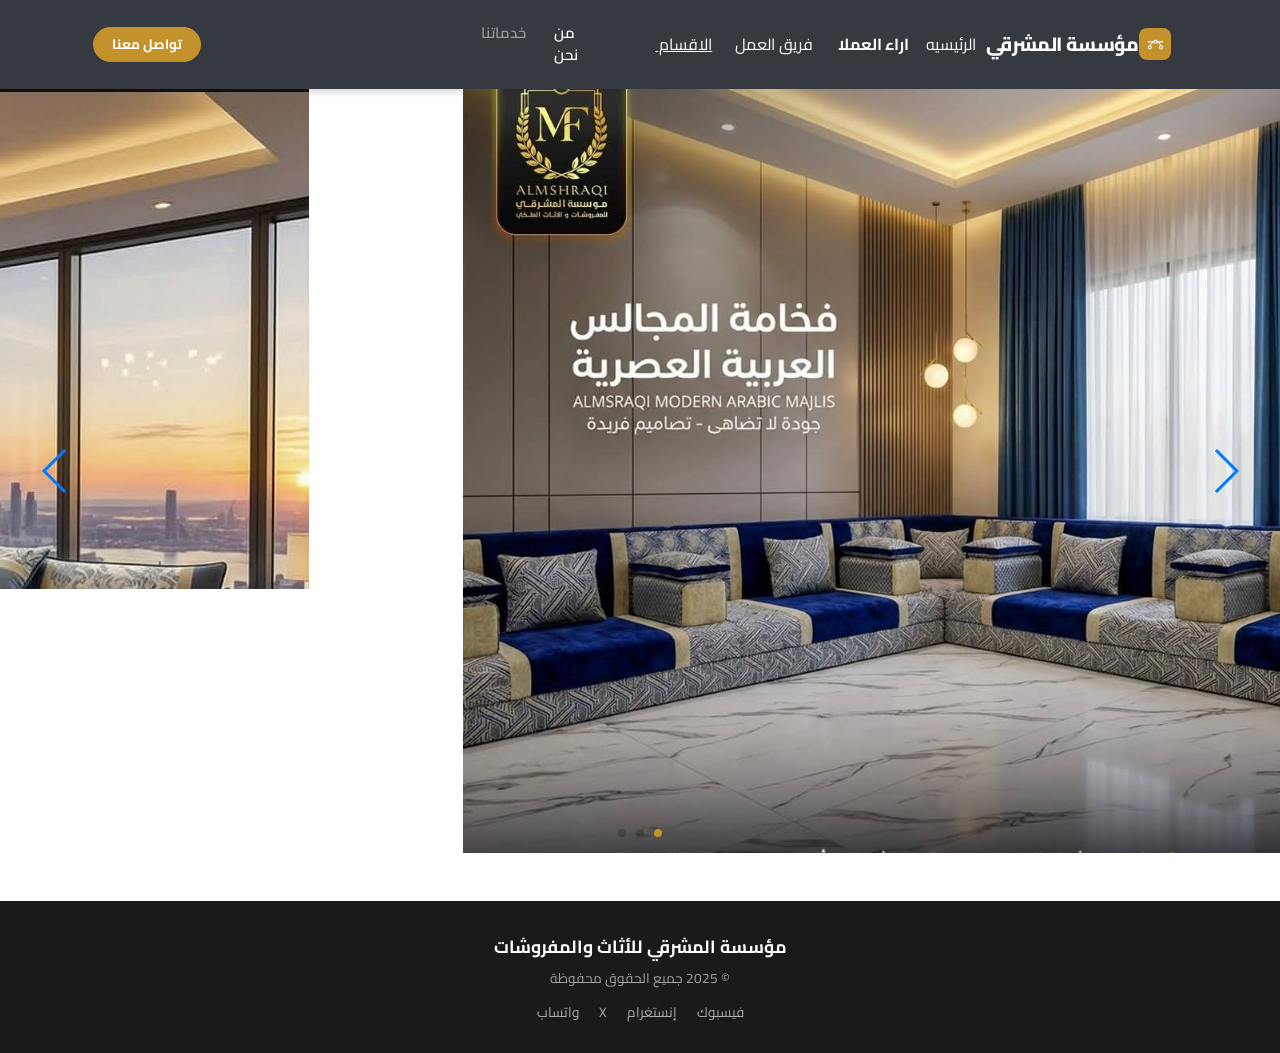
<file: works.html>
<!DOCTYPE html>
<html lang="ar" dir="rtl">

<head>
    <meta charset="utf-8">
    <meta name="viewport" content="width=device-width, initial-scale=1.0, shrink-to-fit=no">
    <title>أعمالنا - مؤسسة المشرقي</title>
    <link rel="stylesheet" href="assets/bootstrap/css/bootstrap.min.css">
    <link rel="stylesheet" href="https://fonts.googleapis.com/css?family=Akatab&amp;display=swap">
    <link rel="stylesheet" href="assets/css/Navbar-Right-Links-Dark-icons.css">
    <link rel="stylesheet" href="assets/css/Projects-Grid-images.css">
    <link rel="stylesheet" href="assets/css/Simple-Slider-swiper.min.css">
    <link rel="stylesheet" href="assets/css/Simple-Slider.css">
    <link rel="stylesheet" href="assets/css/custom.css">
</head>

<body>
    <nav class="navbar navbar-dark navbar-expand-md bg-dark py-3">
        <div class="container"><a class="navbar-brand d-flex align-items-center" href="index.html"><span class="bs-icon-sm bs-icon-rounded bs-icon-primary d-flex justify-content-center align-items-center mr-2 bs-icon"><svg xmlns="http://www.w3.org/2000/svg" width="1em" height="1em" fill="currentColor" viewBox="0 0 16 16" class="bi bi-bezier" style="font-size: 15px;">
                        <path fill-rule="evenodd" d="M0 10.5A1.5 1.5 0 0 1 1.5 9h1A1.5 1.5 0 0 1 4 10.5v1A1.5 1.5 0 0 1 2.5 13h-1A1.5 1.5 0 0 1 0 11.5zm1.5-.5a.5.5 0 0 0-.5.5v1a.5.5 0 0 0 .5.5h1a.5.5 0 0 0 .5-.5v-1a.5.5 0 0 0-.5-.5zm10.5.5A1.5 1.5 0 0 1 13.5 9h1a1.5 1.5 0 0 1 1.5 1.5v1a1.5 1.5 0 0 1-1.5 1.5h-1a1.5 1.5 0 0 1-1.5-1.5zm1.5-.5a.5.5 0 0 0-.5.5v1a.5.5 0 0 0 .5.5h1a.5.5 0 0 0 .5-.5v-1a.5.5 0 0 0-.5-.5zM6 4.5A1.5 1.5 0 0 1 7.5 3h1A1.5 1.5 0 0 1 10 4.5v1A1.5 1.5 0 0 1 8.5 7h-1A1.5 1.5 0 0 1 6 5.5zM7.5 4a.5.5 0 0 0-.5.5v1a.5.5 0 0 0 .5.5h1a.5.5 0 0 0 .5-.5v-1a.5.5 0 0 0-.5-.5z"></path>
                        <path d="M6 4.5H1.866a1 1 0 1 0 0 1h2.668A6.517 6.517 0 0 0 1.814 9H2.5c.123 0 .244.015.358.043a5.517 5.517 0 0 1 3.185-3.185A1.503 1.503 0 0 1 6 5.5zm3.957 1.358A1.5 1.5 0 0 0 10 5.5v-1h4.134a1 1 0 1 1 0 1h-2.668a6.517 6.517 0 0 1 2.72 3.5H13.5c-.123 0-.243.015-.358.043a5.517 5.517 0 0 0-3.185-3.185z"></path>
                    </svg></span></a><button data-toggle="collapse" class="navbar-toggler" data-target="#navcol-5"><span class="sr-only">Toggle navigation</span><span class="navbar-toggler-icon"></span></button>
            <div class="collapse navbar-collapse" id="navcol-5"><a href="index.html" data-target="من نحن" style="padding: 3px;margin: 7px;"><span style="color: rgb(255, 255, 255);">الرئيسيه</span></a><a href="testimonials.html" data-target="من نحن" style="padding: 7px;"><strong><span style="color: rgb(255, 255, 255);">اراء العملا</span></strong></a><a href="team.html" data-target="من نحن" style="width: 81.525px;margin: 15px;"><span style="color: rgb(255, 255, 255);">فريق العمل</span></a><a href="products.html" data-target="من نحن" style="height: 24px;width: 58.575px;margin: 6px;"><span style="text-decoration: underline; color: rgb(255, 255, 255);">الاقسام&nbsp;</span></a>
                <ul class="navbar-nav ml-auto">
                    <li class="nav-item"><a class="nav-link active" href="about.html" data-target="من نحن" style="width: 68.8125px;">من نحن</a></li>
                    <li class="nav-item"><a class="nav-link" href="services.html">خدماتنا</a></li>
                    <li class="nav-item"></li>
                </ul><a class="btn btn-primary btn-sm ml-lg-2" role="button" href="contact.html">تواصل معنا</a>
            </div>
        </div>
    </nav>
    <div class="simple-slider">
        <div class="swiper-container simple-slider">
            <div class="swiper-wrapper"><img src="assets/img/project-3.jpg" style="width: 1078px;height: 856.01px;padding: -44px;margin: -46px;">
                <div class="swiper-slide" style="background: url(&quot;https://cdn.bootstrapstudio.io/placeholders/1400x800.png&quot;) center center / cover no-repeat;"><img src="assets/img/project-2.jpg"></div>
                <div class="swiper-slide" style="background: url(&quot;https://cdn.bootstrapstudio.io/placeholders/1400x800.png&quot;) center center / cover no-repeat;"><img src="assets/img/project-1.jpg"></div>
                <div class="swiper-slide" style="background: url(&quot;https://cdn.bootstrapstudio.io/placeholders/1400x800.png&quot;) center center / cover no-repeat;"></div>
            </div>
            <div class="swiper-pagination"></div>
            <div class="swiper-button-prev"></div>
            <div class="swiper-button-next"></div>
        </div>
    </div>
    <script src="assets/js/jquery.min.js"></script>
    <script src="assets/bootstrap/js/bootstrap.min.js"></script>
    <script src="assets/js/bs-init.js"></script>
    <script src="assets/js/Simple-Slider-swiper.jquery.min.js"></script>
    <script src="assets/js/Simple-Slider.js"></script>

    <footer class="text-center text-white mt-5" style="background:#1a1a1a;padding:30px 0">
      <div class="container">
        <p class="mb-1" style="font-weight:700;font-size:1.1rem">مؤسسة المشرقي للأثاث والمفروشات</p>
        <p class="mb-2" style="color:rgba(255,255,255,.6);font-size:.85rem">© 2025 جميع الحقوق محفوظة</p>
        <div>
          <a href="https://m.facebook.com/story.php?story_fbid=pfbid02HsNbmWoa8rajwxKmudxSKsCr5GvChPvsWFdEN3ox6jvQq6SUDpx3WcGiK3V2cFoEl&id=100057142943112" target="_blank" style="color:rgba(255,255,255,.6);margin:0 8px;font-size:.85rem">فيسبوك</a>
          <a href="https://www.instagram.com/bwnsr.lshtby" target="_blank" style="color:rgba(255,255,255,.6);margin:0 8px;font-size:.85rem">إنستغرام</a>
          <a href="https://x.com/abdullah777416" target="_blank" style="color:rgba(255,255,255,.6);margin:0 8px;font-size:.85rem">X</a>
          <a href="https://wa.me/780323000" target="_blank" style="color:rgba(255,255,255,.6);margin:0 8px;font-size:.85rem">واتساب</a>
        </div>
      </div>
    </footer>
</body>

</html>
</file>
<file: assets/css/Navbar-Right-Links-Dark-icons.css>
.bs-icon {
  --bs-icon-size: 0.75rem;
  display: flex;
  flex-shrink: 0;
  justify-content: center;
  align-items: center;
  font-size: var(--bs-icon-size);
  width: calc(var(--bs-icon-size) * 2);
  height: calc(var(--bs-icon-size) * 2);
  color: var(--primary);
}

.bs-icon-xs {
  --bs-icon-size: 1rem;
  width: calc(var(--bs-icon-size) * 1.5);
  height: calc(var(--bs-icon-size) * 1.5);
}

.bs-icon-sm {
  --bs-icon-size: 1rem;
}

.bs-icon-md {
  --bs-icon-size: 1.5rem;
}

.bs-icon-lg {
  --bs-icon-size: 2rem;
}

.bs-icon-xl {
  --bs-icon-size: 2.5rem;
}

.bs-icon.bs-icon-primary {
  color: var(--white);
  background: var(--primary);
}

.bs-icon.bs-icon-primary-light {
  color: var(--primary);
  background: rgba(0,123,255,0.2);
}

.bs-icon.bs-icon-semi-white {
  color: var(--primary);
  background: rgba(255, 255, 255, .5);
}

.bs-icon.bs-icon-rounded {
  border-radius: .5rem;
}

.bs-icon.bs-icon-circle {
  border-radius: 50%;
}


/* Bootstrap 4 CSS variable definitions */
:root {
  --primary: #007bff;
  --white:   #ffffff;
  --dark:    #343a40;
  --light:   #f8f9fa;
}
</file>
<file: assets/css/Projects-Grid-images.css>
.fit-cover {
  object-fit: cover;
}
</file>
<file: assets/css/Simple-Slider.css>
.simple-slider .swiper-slide {
  height: 500px;
  background-repeat: no-repeat;
  background-size: cover;
  background-position: center;
}

.simple-slider .swiper-button-next, .simple-slider .swiper-button-prev {
  width: 50px;
  margin-left: 20px;
  margin-right: 20px;
}

@media (max-width:767px) {
  .simple-slider .swiper-button-next, .simple-slider .swiper-button-prev {
    display: none;
  }
}

@media (max-width:767px) {
  .simple-slider .swiper-slide {
    height: 360px;
  }
}
</file>
<file: assets/css/custom.css>
/* =============================================
   مؤسسة المشرقي - تحسينات بسيطة على التصميم
   ============================================= */

/* ── الخط العربي ── */
@import url('https://fonts.googleapis.com/css2?family=Cairo:wght@400;600;700;800&display=swap');

body {
  font-family: 'Cairo', 'Akatab', sans-serif;
  color: #2d2d2d;
  background: #fff;
}

/* ── شريط التنقل ── */
.navbar {
  padding: 14px 0;
  box-shadow: 0 2px 8px rgba(0,0,0,.2);
}

.navbar-brand {
  font-size: 1.2rem;
  font-weight: 800;
  color: #fff !important;
  letter-spacing: -.01em;
}

.navbar-brand::after {
  content: ' مؤسسة المشرقي';
  display: inline;
}

.nav-link, .navbar-nav a {
  font-size: .93rem;
  font-weight: 600;
  padding: 6px 14px !important;
  transition: color .2s;
}

.navbar-dark .nav-link:hover,
.collapse a:hover { color: #f0c040 !important; }

.btn-primary {
  background: #c4922a;
  border-color: #c4922a;
  border-radius: 20px;
  padding: 7px 22px;
  font-weight: 700;
}

.btn-primary:hover {
  background: #a37a22;
  border-color: #a37a22;
}

/* ── Hero / صفحة رئيسية ── */
h1.text-uppercase {
  font-size: clamp(1.6rem, 4vw, 2.8rem);
  font-weight: 800;
  color: #1a1a1a;
  padding: 60px 20px 20px !important;
  line-height: 1.3;
}

/* ── العناوين ── */
h1, h2, h3, h4, h5, h6 {
  font-family: 'Cairo', sans-serif;
  font-weight: 700;
}

h2 { font-size: 1.9rem; color: #1a1a1a; }
h3 { font-size: 1.4rem; }

/* ── البطاقات والصور ── */
.card {
  border: none;
  border-radius: 10px;
  box-shadow: 0 3px 14px rgba(0,0,0,.09);
  transition: transform .25s, box-shadow .25s;
  overflow: hidden;
}

.card:hover {
  transform: translateY(-5px);
  box-shadow: 0 8px 28px rgba(0,0,0,.14);
}

.card-body { padding: 20px; }

.card-title {
  font-weight: 700;
  font-size: 1.05rem;
  margin-bottom: 8px;
}

.card-text { font-size: .9rem; color: #555; line-height: 1.7; }

/* صور مقطوعة بشكل صحيح */
.fit-cover { object-fit: cover; }

.rounded, .img-fluid {
  border-radius: 8px !important;
}

/* ── الأقسام ── */
section, .section {
  padding: 60px 0;
}

.bg-light { background: #f8f6f3 !important; }

/* ── الأزرار ── */
.btn {
  font-family: 'Cairo', sans-serif;
  font-weight: 700;
  border-radius: 20px;
  transition: all .25s;
}

.btn-sm { padding: 6px 18px; font-size: .85rem; }

/* ── فريق العمل ── */
.img-thumbnail {
  border: none;
  border-radius: 50% !important;
  box-shadow: 0 3px 10px rgba(0,0,0,.1);
  object-fit: cover;
}

/* ── آراء العملاء ── */
.blockquote {
  border-right: 4px solid #c4922a;
  padding-right: 16px;
  font-style: italic;
}

/* ── نموذج التواصل ── */
.form-control {
  border-radius: 8px;
  border: 1.5px solid #ddd;
  font-family: 'Cairo', sans-serif;
  direction: rtl;
  padding: 10px 14px;
  transition: border-color .2s;
}

.form-control:focus {
  border-color: #c4922a;
  box-shadow: 0 0 0 3px rgba(196,146,42,.15);
}

/* ── السلايدر ── */
.simple-slider .swiper-slide {
  border-radius: 10px;
  overflow: hidden;
}

.swiper-button-next, .swiper-button-prev {
  color: #c4922a !important;
}

.swiper-pagination-bullet-active {
  background: #c4922a !important;
}

/* ── فوتر ── */
footer, .footer-dark {
  background: #1a1a1a !important;
  color: rgba(255,255,255,.7);
  padding: 40px 0 20px;
}

footer h4, footer h5, footer .footer-dark h4 {
  color: #fff;
  font-weight: 700;
  margin-bottom: 16px;
  font-size: 1rem;
}

footer a, .footer-dark a {
  color: rgba(255,255,255,.65) !important;
  font-size: .88rem;
  transition: color .2s;
}

footer a:hover, .footer-dark a:hover {
  color: #c4922a !important;
  text-decoration: none;
}

footer p, .footer-dark p {
  font-size: .88rem;
  line-height: 1.8;
}

footer hr { border-color: rgba(255,255,255,.1); }

/* ── أيقونات السوشال ── */
.bs-icon {
  background: #c4922a !important;
  color: #fff !important;
  border-radius: 8px !important;
  transition: background .2s, transform .2s;
}

.bs-icon:hover {
  background: #a37a22 !important;
  transform: translateY(-2px);
}

.bs-icon-circle { border-radius: 50% !important; }

/* ── جدول / قائمة منتجات ── */
.row .rounded.img-fluid.w-100 {
  box-shadow: 0 3px 12px rgba(0,0,0,.1);
  transition: transform .3s, box-shadow .3s;
}

.row .rounded.img-fluid.w-100:hover {
  transform: scale(1.02);
  box-shadow: 0 8px 24px rgba(0,0,0,.16);
}

/* ── فاصل خفيف بين الأقسام ── */
hr { border-top: 1px solid #eee; }

/* ── تحسين RTL ── */
.text-right { text-align: right !important; }
.mr-auto    { margin-right: auto !important; margin-left: 0 !important; }
.ml-auto    { margin-left:  auto !important; margin-right: 0 !important; }

/* ── Parallax header للصفحة الرئيسية ── */
.hero-section {
  background: url('../img/project-1.jpg') center/cover no-repeat;
  min-height: 420px;
  display: flex;
  align-items: center;
  justify-content: center;
  position: relative;
}
.hero-section::before {
  content: '';
  position: absolute; inset: 0;
  background: rgba(0,0,0,.52);
  border-radius: 0;
}
.hero-section h1,
.hero-section p {
  position: relative;
  z-index: 1;
  color: #fff !important;
}

/* ── تجاوبية ── */
@media (max-width: 768px) {
  h1.text-uppercase { font-size: 1.5rem; padding: 36px 16px 12px !important; }
  section, .section  { padding: 40px 0; }
  .navbar-brand::after { font-size: 1rem; }
}
</file>
